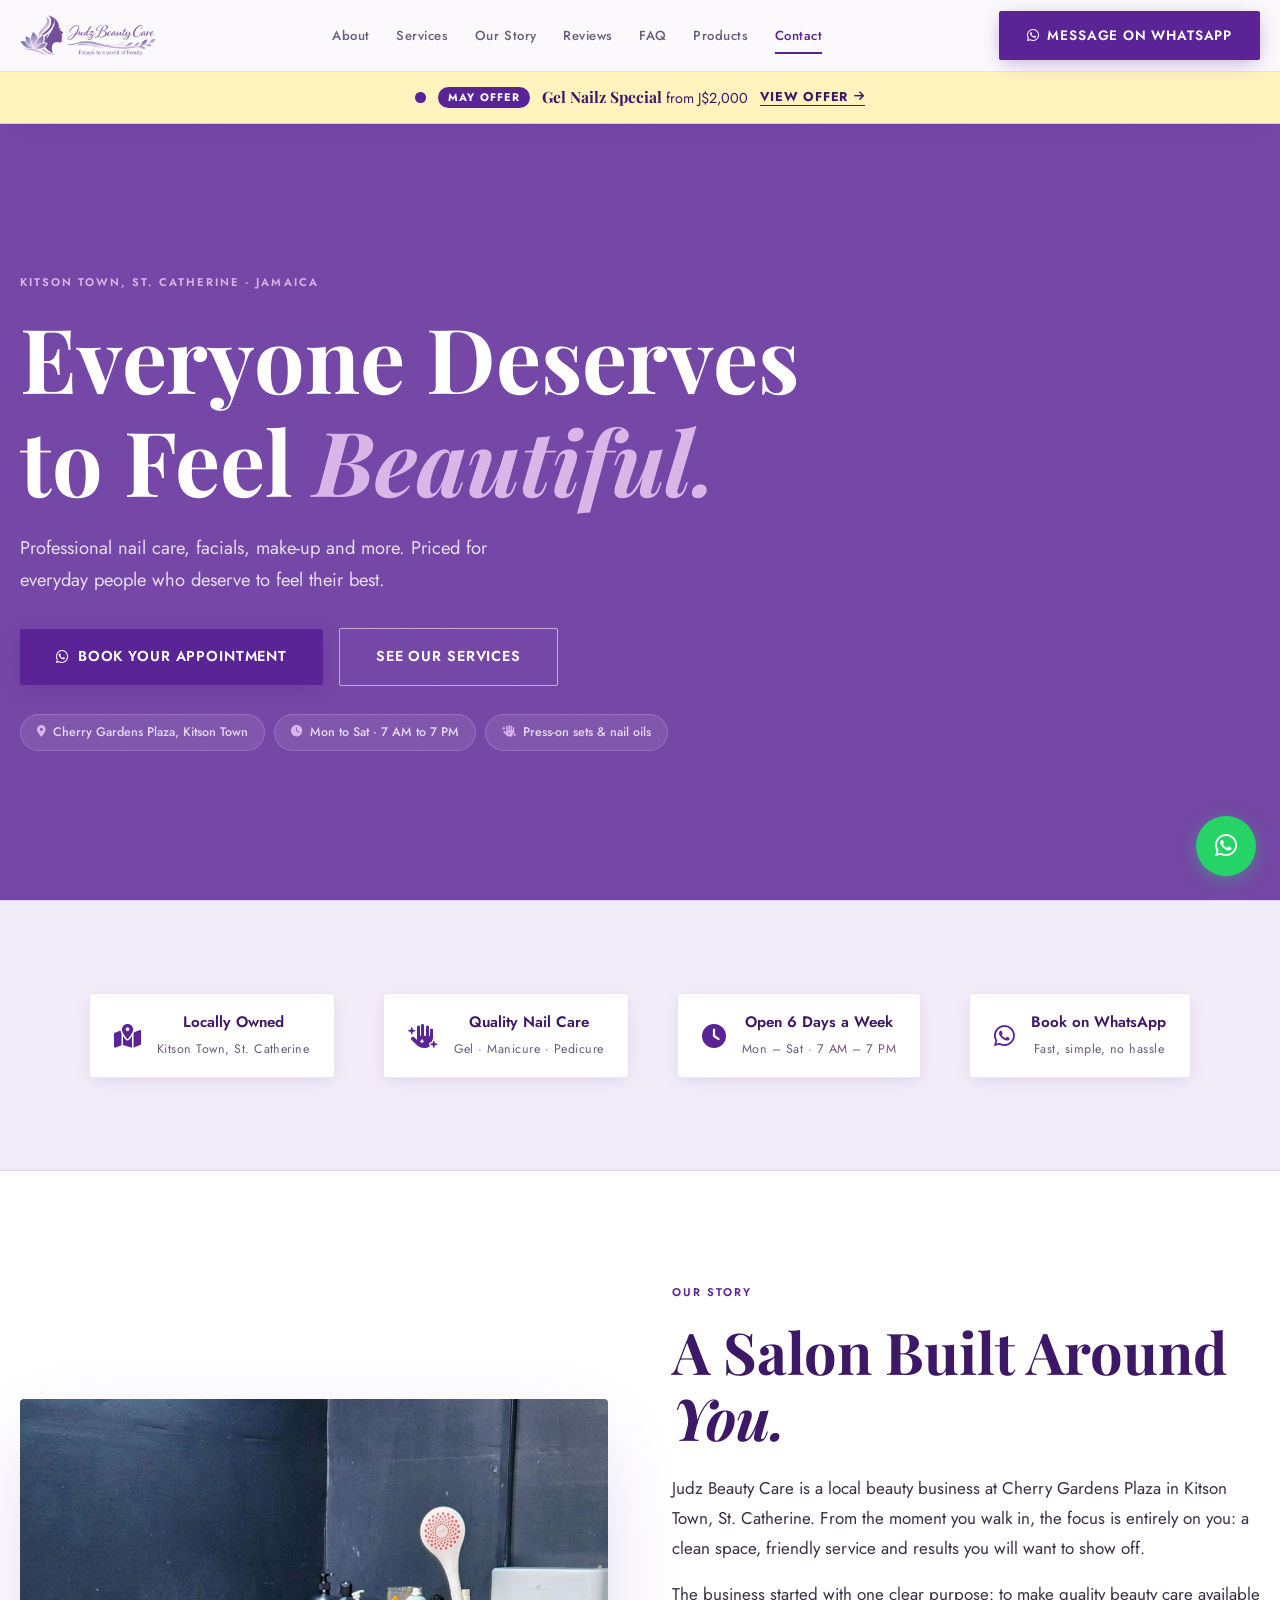
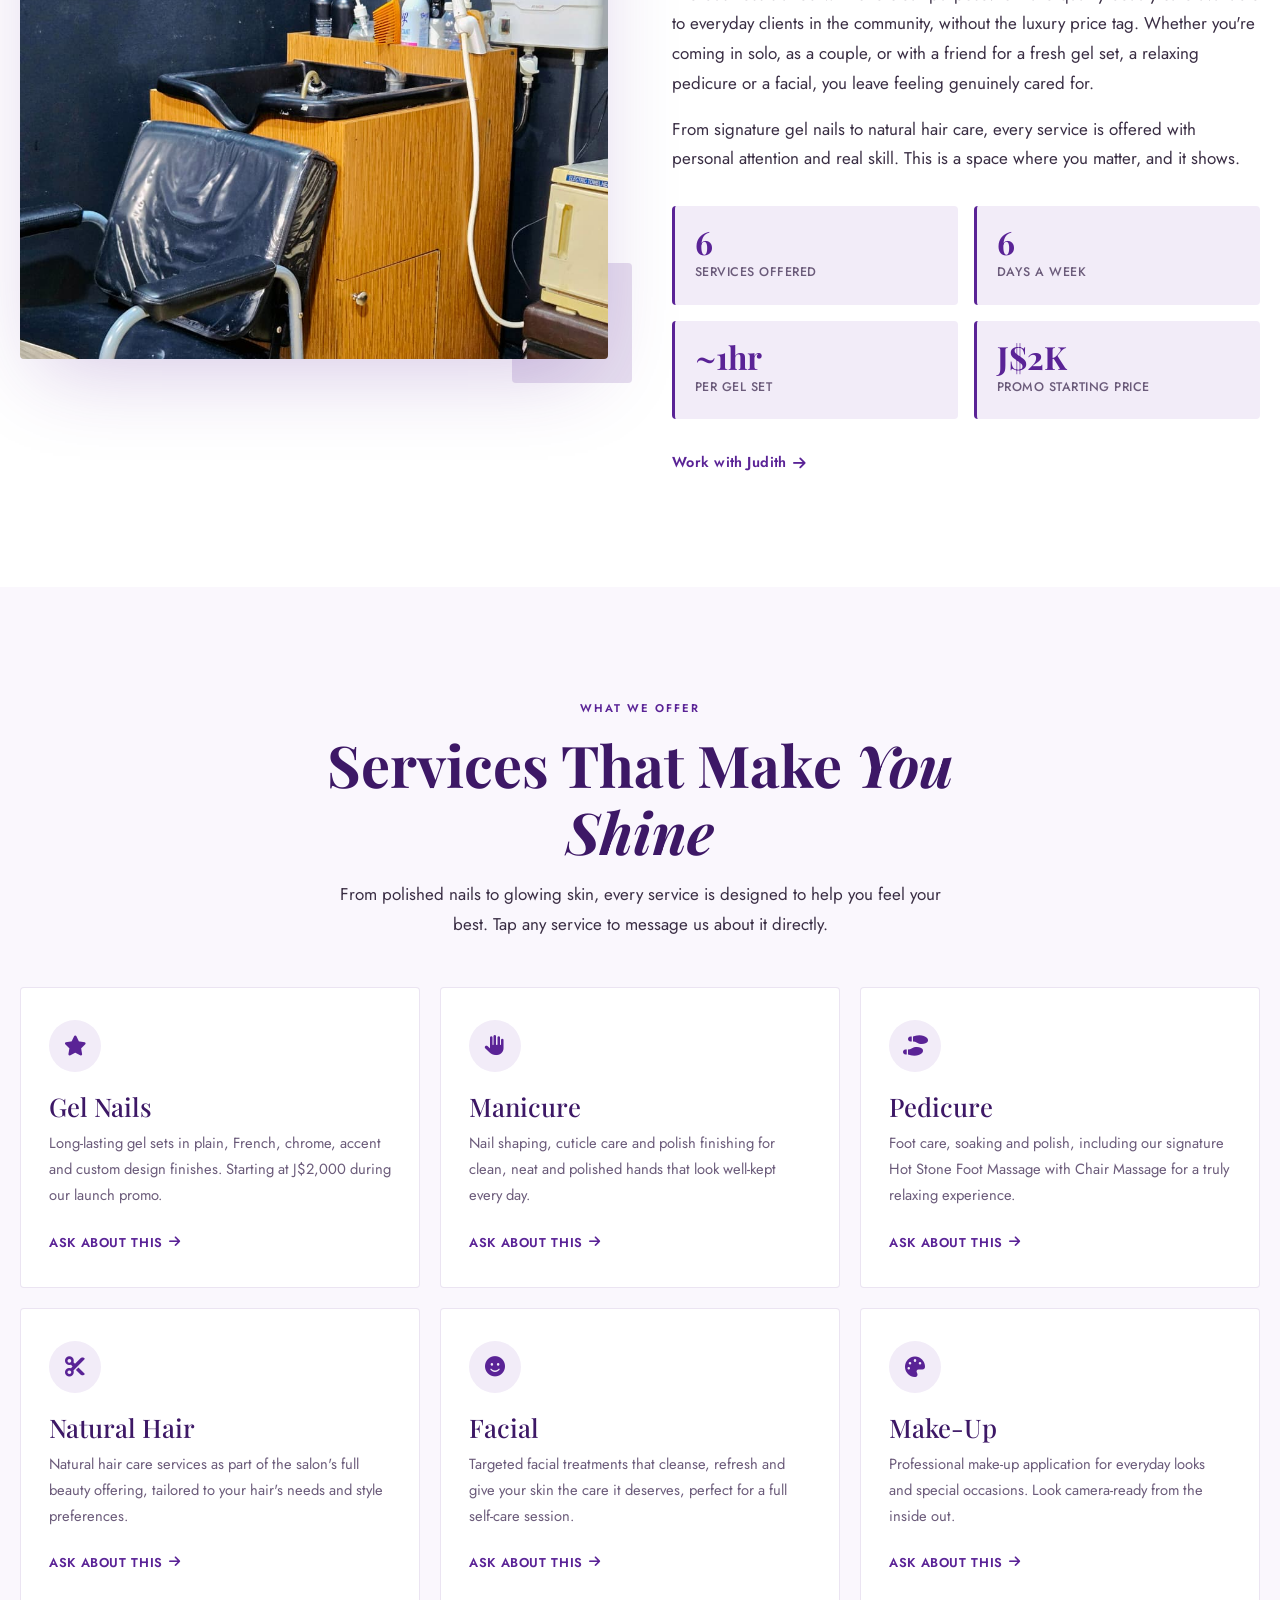
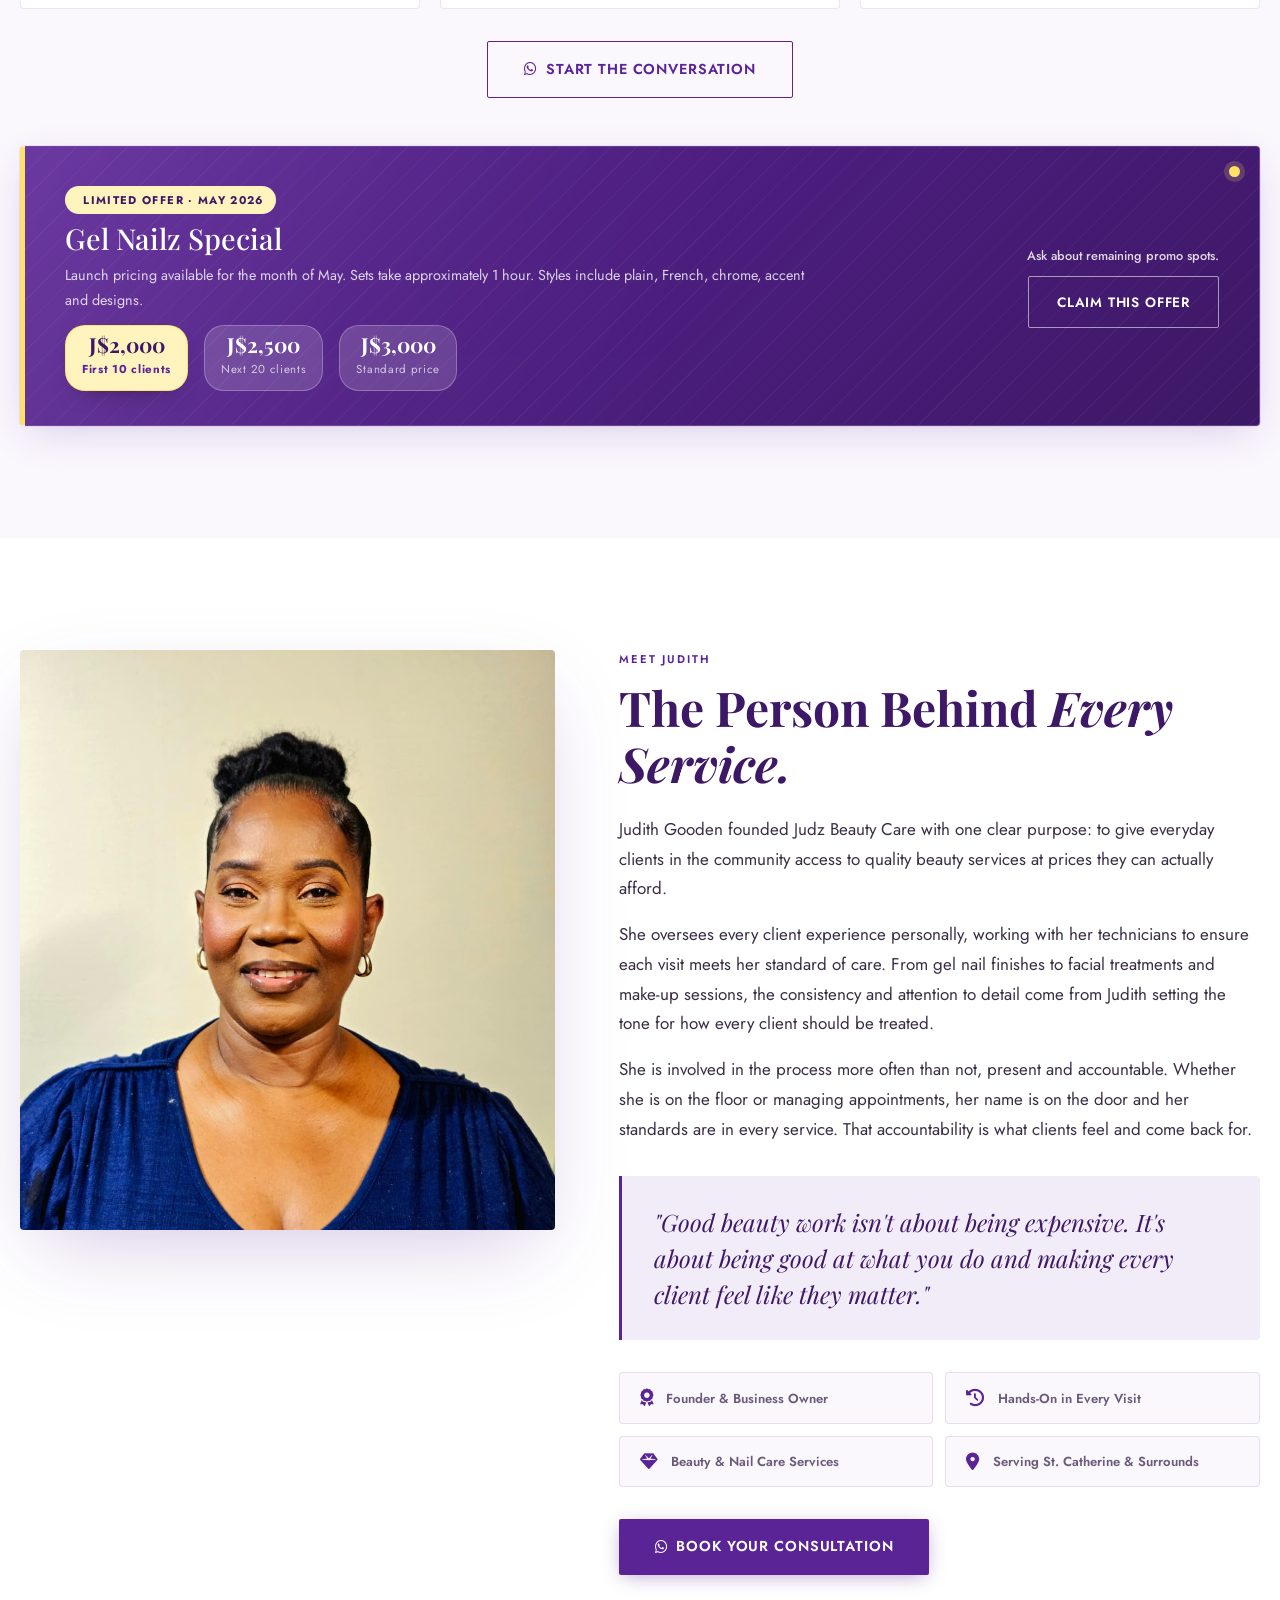
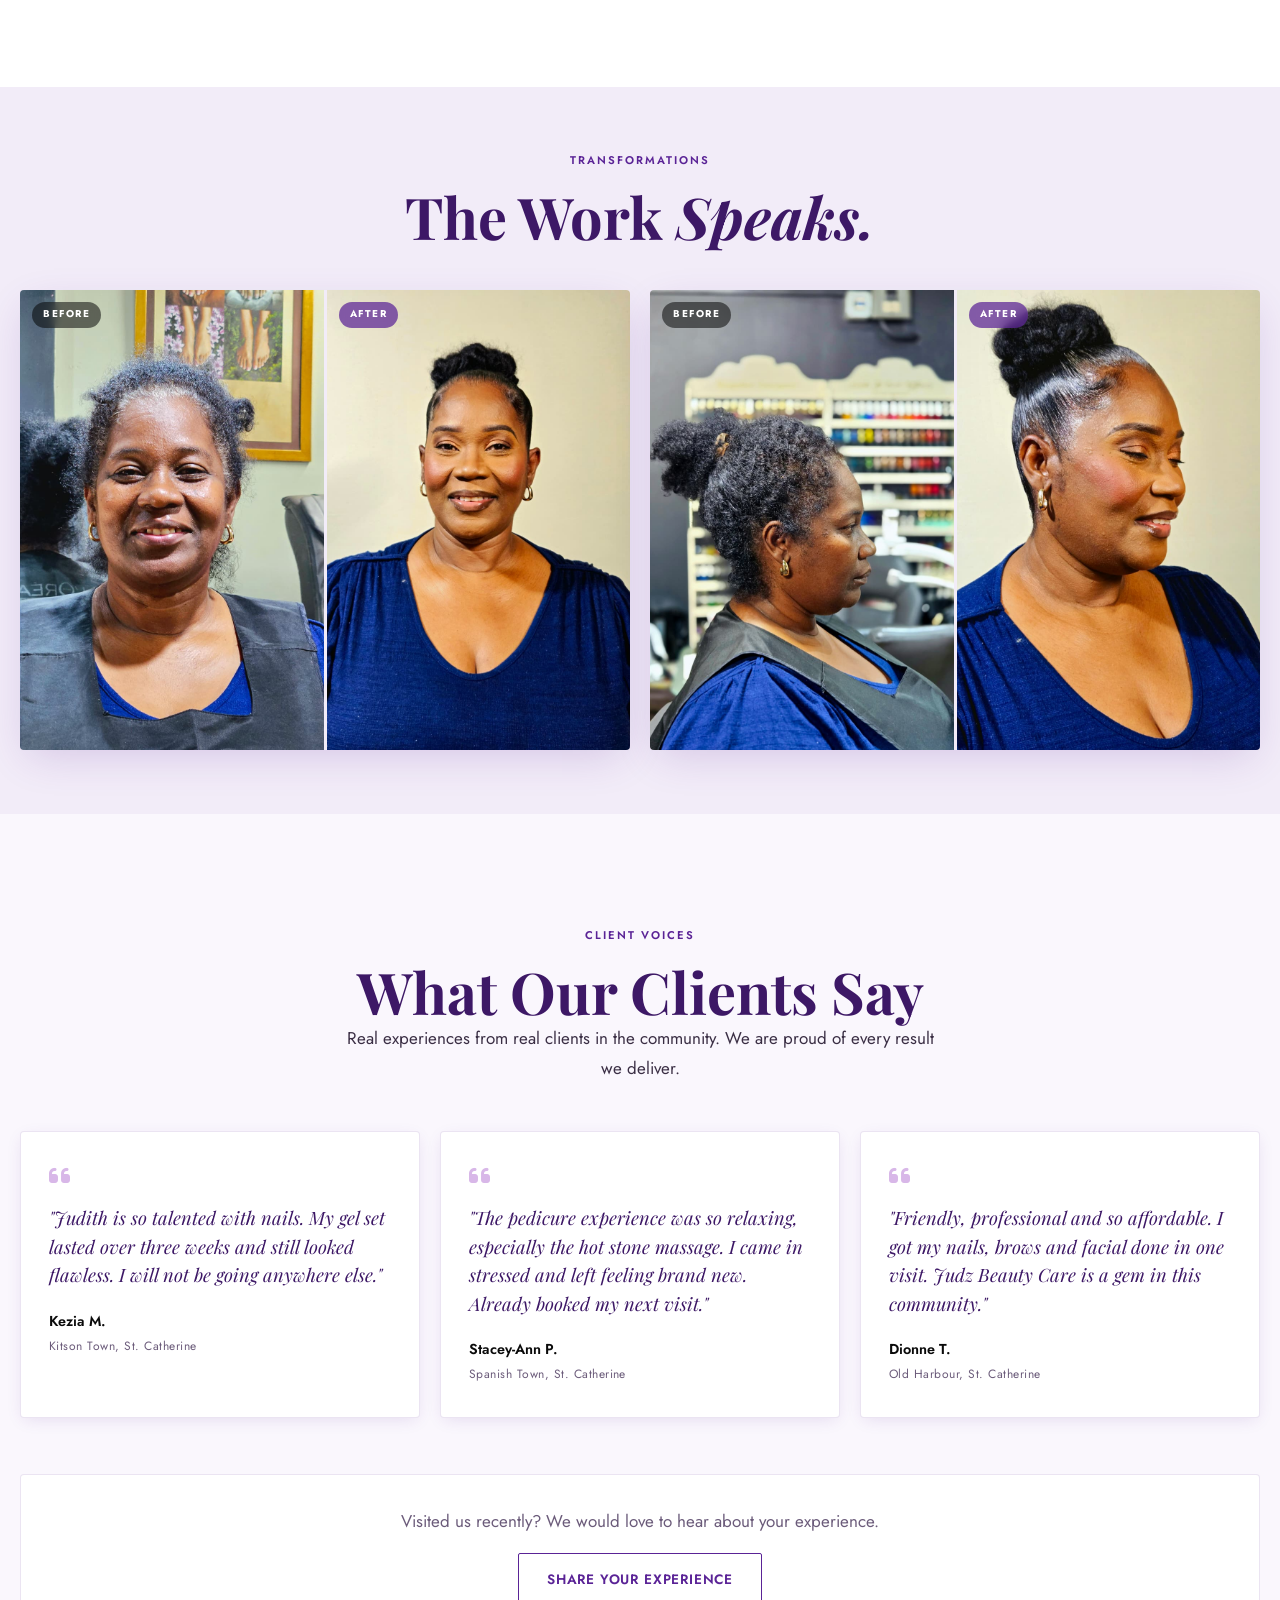
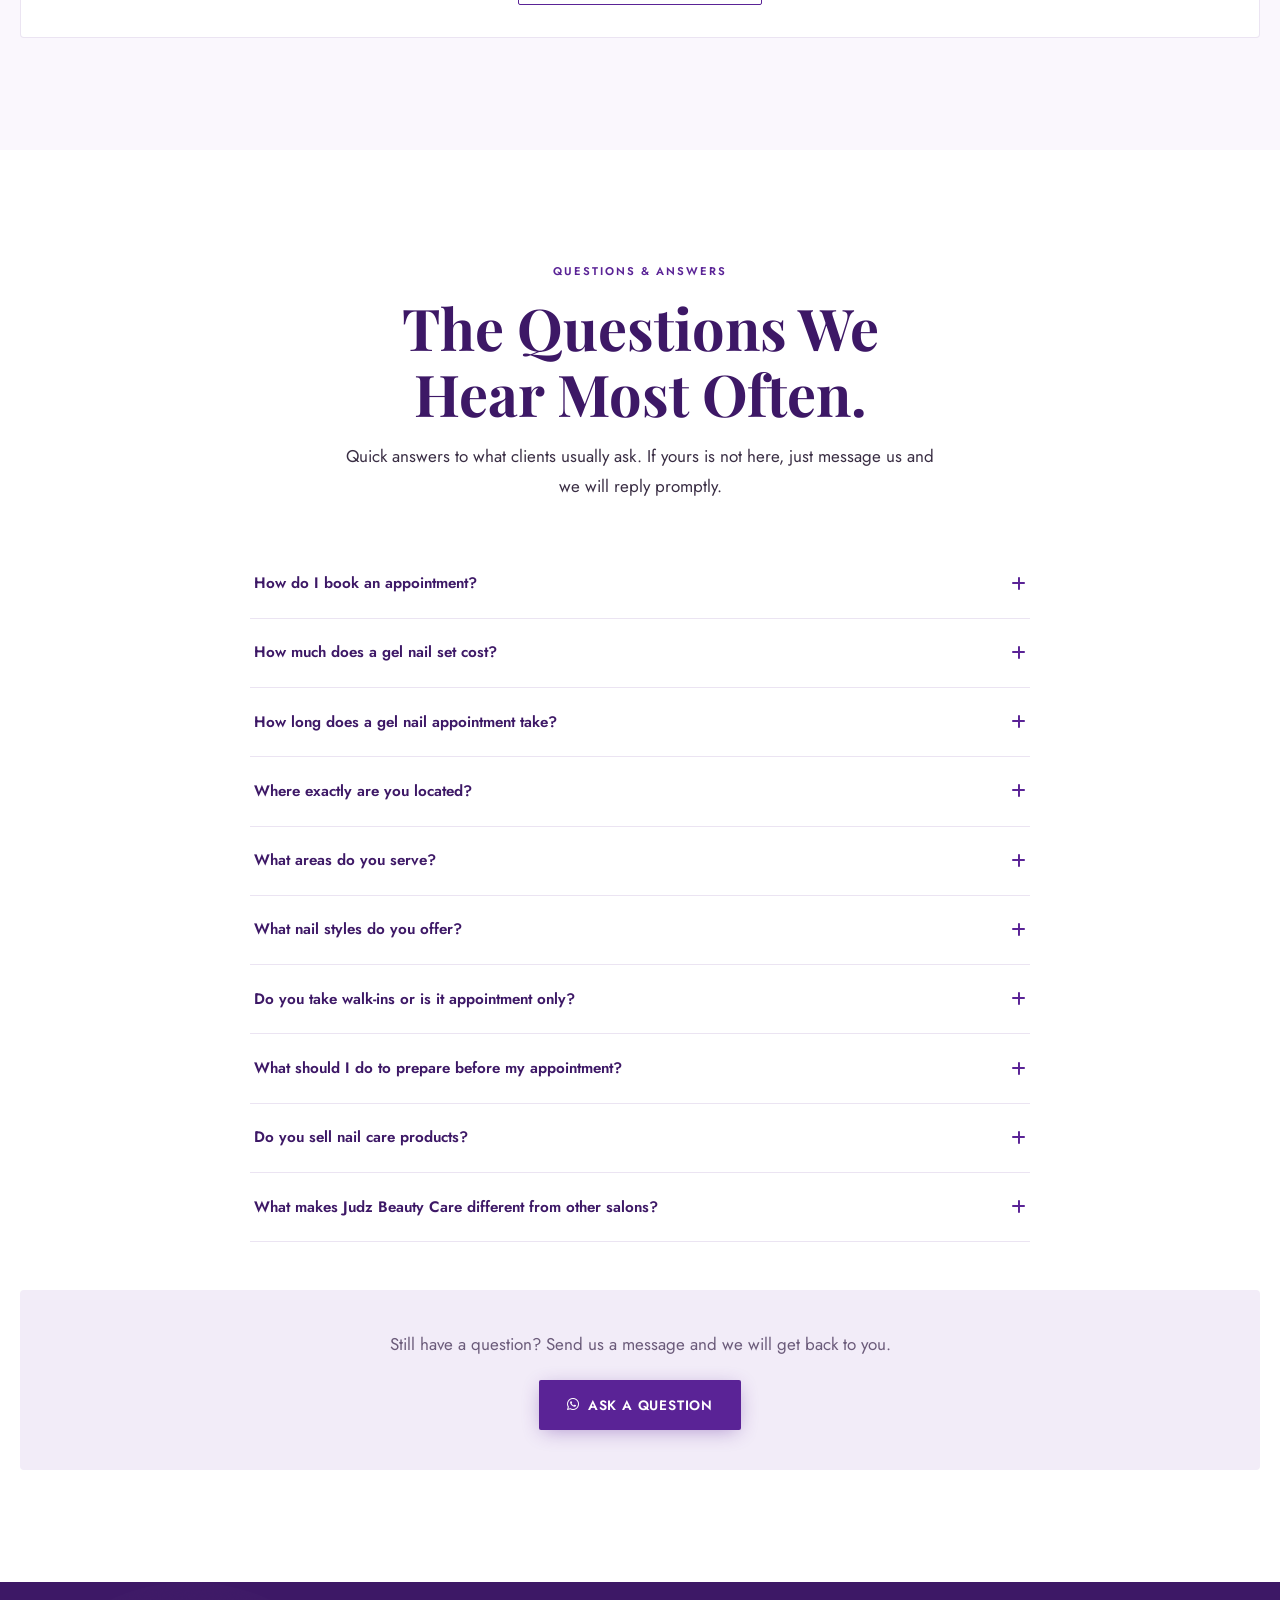
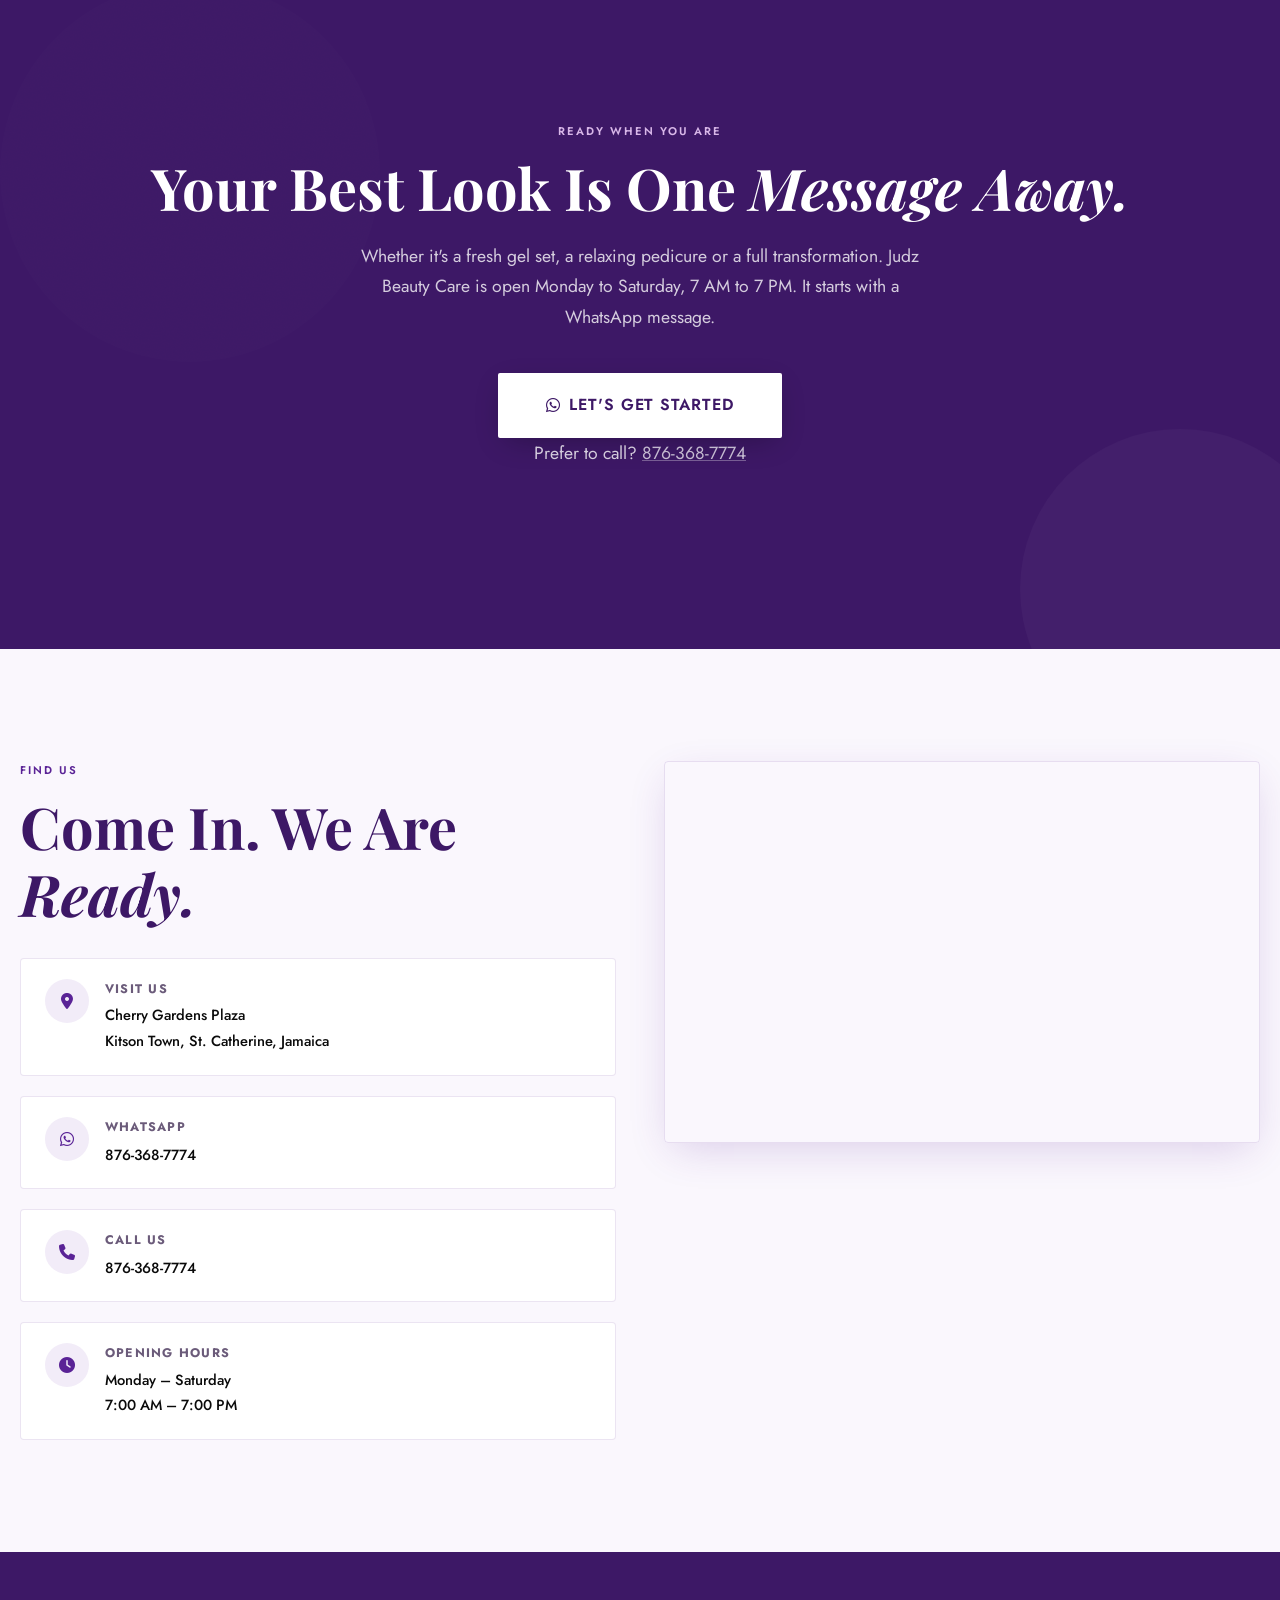
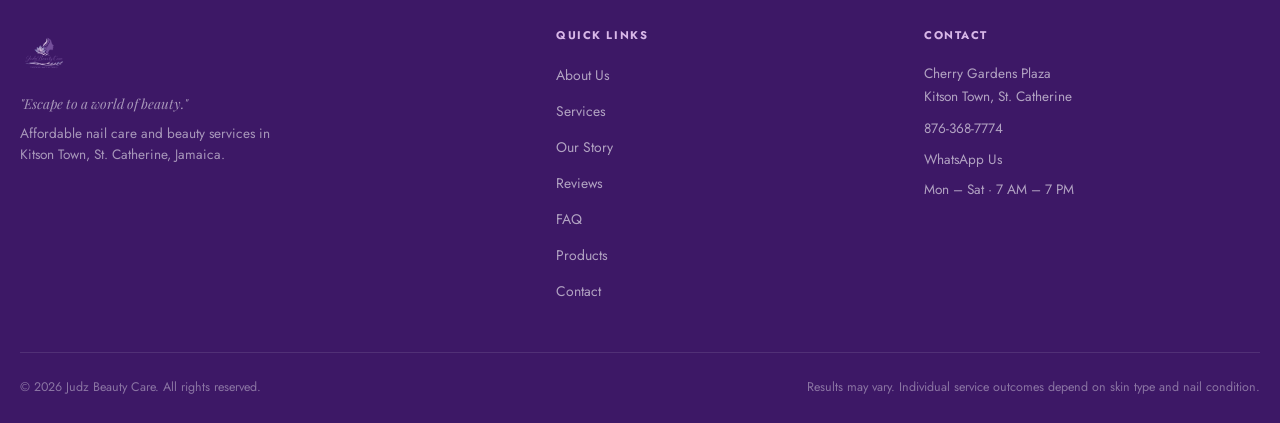
<file: index.html>
<!DOCTYPE html>
<html lang="en">
<head>
  <meta charset="UTF-8">
  <meta name="viewport" content="width=device-width, initial-scale=1.0">
  <title>Judz Beauty Care | Nail &amp; Beauty Services in Kitson Town, Jamaica</title>
  <meta name="description" content="Judz Beauty Care offers professional gel nails, manicures, pedicures, facials, make-up and natural hair services in Kitson Town, St. Catherine, Jamaica. Affordable prices, quality service.">
  <meta name="theme-color" content="#5A2396">
  <link rel="canonical" href="https://judzbeautycare.com/">

  <!-- Open Graph -->
  <meta property="og:type" content="website">
  <meta property="og:url" content="https://judzbeautycare.com/">
  <meta property="og:title" content="Judz Beauty Care | Nail &amp; Beauty Services in St. Catherine, Jamaica">
  <meta property="og:description" content="Affordable gel nails, pedicures, facials and more. Kitson Town, St. Catherine. Book via WhatsApp today.">
  <meta property="og:image" content="https://judzbeautycare.com/assets/Logo.png">
  <meta name="twitter:card" content="summary_large_image">

  <!-- Favicon -->
  <link rel="icon" type="image/png" href="assets/Favicon.png">
  <link rel="apple-touch-icon" href="assets/Favicon.png">

  <!-- Fonts: luxury pairing, Playfair Display + Jost -->
  <link rel="preconnect" href="https://fonts.googleapis.com">
  <link rel="preconnect" href="https://fonts.gstatic.com" crossorigin>
  <link rel="preload" as="style" href="https://fonts.googleapis.com/css2?family=Playfair+Display:ital,wght@0,500;0,700;1,500&family=Jost:wght@300;400;500;600&display=swap">
  <link rel="stylesheet" href="https://fonts.googleapis.com/css2?family=Playfair+Display:ital,wght@0,500;0,700;1,500&family=Jost:wght@300;400;500;600&display=swap">

  <!-- Font Awesome Free -->
  <link rel="stylesheet" href="https://cdnjs.cloudflare.com/ajax/libs/font-awesome/6.5.1/css/all.min.css" crossorigin="anonymous" referrerpolicy="no-referrer">

  <!-- Styles -->
  <link rel="stylesheet" href="assets/css/styles.css">

  <!-- JSON-LD Schema -->
  <script type="application/ld+json">
  [
    {
      "@context": "https://schema.org",
      "@type": "BeautySalon",
      "name": "Judz Beauty Care",
      "description": "Judz Beauty Care offers affordable nail and beauty services in Kitson Town, St. Catherine, Jamaica, including gel nails, manicures, pedicures, facials, make-up and natural hair.",
      "url": "https://judzbeautycare.com",
      "telephone": "+18763687774",
      "address": {
        "@type": "PostalAddress",
        "streetAddress": "Cherry Gardens Plaza",
        "addressLocality": "Kitson Town",
        "addressRegion": "St. Catherine",
        "addressCountry": "JM"
      },
      "openingHours": "Mo-Sa 07:00-19:00",
      "priceRange": "J$2,000–J$3,000",
      "areaServed": "Kitson Town, St. Catherine and surrounding communities",
      "image": "https://judzbeautycare.com/assets/Logo.png",
      "founder": { "@type": "Person", "name": "Judith Gooden" }
    },
    {
      "@context": "https://schema.org",
      "@type": "Person",
      "name": "Judith Gooden",
      "jobTitle": "Owner & Lead Beauty Technician",
      "worksFor": { "@type": "BeautySalon", "name": "Judz Beauty Care" }
    },
    {
      "@context": "https://schema.org",
      "@type": "FAQPage",
      "mainEntity": [
        {
          "@type": "Question",
          "name": "How do I book an appointment at Judz Beauty Care?",
          "acceptedAnswer": { "@type": "Answer", "text": "The easiest way is to send us a WhatsApp message. Tap the WhatsApp button anywhere on this page and we will confirm your slot." }
        },
        {
          "@type": "Question",
          "name": "How much does a gel nail set cost?",
          "acceptedAnswer": { "@type": "Answer", "text": "Our standard gel nail sets start at J$3,000. We are currently running a launch promotion: first 10 clients at J$2,000, next 20 at J$2,500. Message us to check availability." }
        },
        {
          "@type": "Question",
          "name": "How long does a gel nail appointment take?",
          "acceptedAnswer": { "@type": "Answer", "text": "A full gel set takes approximately one hour. More detailed designs may take slightly longer." }
        },
        {
          "@type": "Question",
          "name": "Where is Judz Beauty Care located?",
          "acceptedAnswer": { "@type": "Answer", "text": "We are located at Cherry Gardens Plaza, Kitson Town, St. Catherine, Jamaica." }
        },
        {
          "@type": "Question",
          "name": "What areas do you serve?",
          "acceptedAnswer": { "@type": "Answer", "text": "We serve Kitson Town, St. Catherine and surrounding communities. Message us to confirm if you are further away." }
        }
      ]
    },
    {
      "@context": "https://schema.org",
      "@type": "BreadcrumbList",
      "itemListElement": [
        { "@type": "ListItem", "position": 1, "name": "Home", "item": "https://judzbeautycare.com/" }
      ]
    }
  ]
  </script>
</head>
<body>

  <!-- Skip link -->
  <a href="#main-content" class="skip-link">Skip to main content</a>

  <!-- ============================================================
       NAVIGATION
       ============================================================ -->
  <nav class="site-nav" aria-label="Main navigation">
    <div class="container nav-inner">

      <a href="index.html" class="nav-logo" aria-label="Judz Beauty Care homepage">
        <img src="assets/Horizontal%20Logo.png" alt="Judz Beauty Care logo" width="140" height="42">
      </a>

      <ul class="nav-links" role="list">
        <li><a href="#about" data-nav-link>About</a></li>
        <li><a href="#services" data-nav-link>Services</a></li>
        <li><a href="#proof" data-nav-link>Our Story</a></li>
        <li><a href="#testimonials" data-nav-link>Reviews</a></li>
        <li><a href="#faq" data-nav-link>FAQ</a></li>
        <li><a href="products/">Products</a></li>
        <li><a href="#contact" data-nav-link>Contact</a></li>
      </ul>

      <a href="https://wa.me/18763687774?text=Hi%20Judith%2C%20I%27m%20messaging%20from%20your%20website.%20I%27d%20like%20to%20learn%20more%20about%20Judz%20Beauty%20Care."
         class="btn btn--primary nav-cta"
         target="_blank"
         rel="noopener">
        <i class="fa-brands fa-whatsapp" aria-hidden="true"></i>
        Message on WhatsApp
      </a>

      <button
        id="nav-hamburger"
        class="nav-hamburger"
        aria-label="Open navigation menu"
        aria-expanded="false"
        aria-controls="nav-mobile-panel">
        <i id="hamburger-icon" class="fa-solid fa-bars" aria-hidden="true"></i>
      </button>

    </div><!-- /.nav-inner -->

    <div id="nav-mobile-panel" class="nav-mobile-panel" role="dialog" aria-label="Navigation menu">
      <a href="#about" data-nav-link>About</a>
      <a href="#services" data-nav-link>Services</a>
      <a href="#proof" data-nav-link>Our Story</a>
      <a href="#testimonials" data-nav-link>Reviews</a>
      <a href="#faq" data-nav-link>FAQ</a>
      <a href="products/">Products</a>
      <a href="#contact" data-nav-link>Contact</a>
      <a href="https://wa.me/18763687774?text=Hi%20Judith%2C%20I%27m%20messaging%20from%20your%20website.%20I%27d%20like%20to%20learn%20more%20about%20Judz%20Beauty%20Care."
         class="btn btn--primary"
         target="_blank"
         rel="noopener">
        <i class="fa-brands fa-whatsapp" aria-hidden="true"></i>
        Message on WhatsApp
      </a>
    </div>

  </nav>

  <a href="#gel-nailz-special" class="offer-strip" aria-label="View Gel Nailz Special promotion details, from J$2,000">
    <span class="offer-strip__pulse" aria-hidden="true"></span>
    <span class="offer-strip__label">May Offer</span>
    <span class="offer-strip__text"><strong>Gel Nailz Special</strong> from J$2,000</span>
    <span class="offer-strip__action">
      View offer <i class="fa-solid fa-arrow-right" aria-hidden="true"></i>
    </span>
  </a>

  <main id="main-content">

    <!-- ============================================================
         HERO
         ============================================================ -->
    <section class="hero" aria-label="Welcome to Judz Beauty Care">

      <div class="hero-carousel" aria-hidden="true">
        <img
          class="hero-carousel-img"
          src="assets/Location%20Images/01-salon-room-angle-1.jpeg"
          alt=""
          width="1600" height="900"
          loading="eager"
          fetchpriority="high">
        <img
          class="hero-carousel-img"
          src="assets/Location%20Images/02-salon-room-angle-2.jpeg"
          alt=""
          width="1600" height="900"
          loading="lazy">
        <img
          class="hero-carousel-img"
          src="assets/Location%20Images/06-salon-overview-high-angle.jpeg"
          alt=""
          width="1600" height="900"
          loading="lazy">
        <img
          class="hero-carousel-img"
          src="assets/Location%20Images/07-salon-room-angle-3.jpeg"
          alt=""
          width="1600" height="900"
          loading="lazy">
      </div>

      <div class="hero-overlay" aria-hidden="true"></div>

      <div class="hero-content">
        <div class="container hero-inner">

          <div class="hero-text">
            <span class="eyebrow">Kitson Town, St. Catherine · Jamaica</span>
            <h1>Everyone Deserves to Feel <em>Beautiful.</em></h1>
            <p class="hero-sub">Professional nail care, facials, make-up and more. Priced for everyday people who deserve to feel their best.</p>
            <div class="hero-ctas">
              <a href="https://wa.me/18763687774?text=Hi%20Judith%2C%20I%27m%20messaging%20from%20your%20website.%20I%27d%20like%20to%20learn%20more%20about%20Judz%20Beauty%20Care."
                 class="btn btn--primary btn--lg"
                 target="_blank"
                 rel="noopener">
                <i class="fa-brands fa-whatsapp" aria-hidden="true"></i>
                Book Your Appointment
              </a>
              <a href="#services" class="btn btn--ghost btn--lg">
                See Our Services
              </a>
            </div>

            <div class="hero-chips">
              <span class="hero-chip">
                <i class="fa-solid fa-location-dot" aria-hidden="true"></i>
                Cherry Gardens Plaza, Kitson Town
              </span>
              <span class="hero-chip">
                <i class="fa-solid fa-clock" aria-hidden="true"></i>
                Mon to Sat · 7 AM to 7 PM
              </span>
              <a href="products/" class="hero-chip">
                <i class="fa-solid fa-hand-sparkles" aria-hidden="true"></i>
                Press-on sets &amp; nail oils
              </a>
            </div>

          </div>

        </div>
      </div>

    </section>

    <!-- ============================================================
         SOCIAL PROOF STRIP
         ============================================================ -->
    <section class="proof-strip section-pad--sm" aria-label="Why clients choose us">
      <div class="container">
        <div class="proof-strip-inner">

          <div class="trust-badge reveal">
            <i class="fa-solid fa-map-location-dot" aria-hidden="true"></i>
            <div class="trust-badge-text">
              <strong>Locally Owned</strong>
              <span>Kitson Town, St. Catherine</span>
            </div>
          </div>

          <div class="trust-badge reveal reveal-delay-1">
            <i class="fa-solid fa-hand-sparkles" aria-hidden="true"></i>
            <div class="trust-badge-text">
              <strong>Quality Nail Care</strong>
              <span>Gel · Manicure · Pedicure</span>
            </div>
          </div>

          <div class="trust-badge reveal reveal-delay-2">
            <i class="fa-solid fa-clock" aria-hidden="true"></i>
            <div class="trust-badge-text">
              <strong>Open 6 Days a Week</strong>
              <span>Mon – Sat · 7 AM – 7 PM</span>
            </div>
          </div>

          <div class="trust-badge reveal reveal-delay-3">
            <i class="fa-brands fa-whatsapp" aria-hidden="true"></i>
            <div class="trust-badge-text">
              <strong>Book on WhatsApp</strong>
              <span>Fast, simple, no hassle</span>
            </div>
          </div>

        </div>
      </div>
    </section>

    <!-- ============================================================
         ABOUT
         ============================================================ -->
    <section id="about" class="about section-pad">
      <div class="container">
        <div class="about-grid">

          <div class="about-image reveal">
            <img
              src="assets/Location%20Images/05-seating-corner.jpeg"
              alt="Comfortable seating area inside Judz Beauty Care salon"
              width="720" height="900"
              loading="lazy">
            <div class="about-image-accent" aria-hidden="true"></div>
          </div>

          <div class="about-content">
            <span class="eyebrow reveal">Our Story</span>
            <h2 class="reveal">A Salon Built Around <em>You.</em></h2>

            <p class="reveal reveal-delay-1">Judz Beauty Care is a local beauty business at Cherry Gardens Plaza in Kitson Town, St. Catherine. From the moment you walk in, the focus is entirely on you: a clean space, friendly service and results you will want to show off.</p>

            <p class="reveal reveal-delay-2">The business started with one clear purpose: to make quality beauty care available to everyday clients in the community, without the luxury price tag. Whether you're coming in solo, as a couple, or with a friend for a fresh gel set, a relaxing pedicure or a facial, you leave feeling genuinely cared for.</p>

            <p class="reveal reveal-delay-3">From signature gel nails to natural hair care, every service is offered with personal attention and real skill. This is a space where you matter, and it shows.</p>

            <div class="about-stats reveal reveal-delay-2">
              <div class="stat-item">
                <span class="stat-number">6</span>
                <span class="stat-label">Services Offered</span>
              </div>
              <div class="stat-item">
                <span class="stat-number">6</span>
                <span class="stat-label">Days a Week</span>
              </div>
              <div class="stat-item">
                <span class="stat-number">~1hr</span>
                <span class="stat-label">Per Gel Set</span>
              </div>
              <div class="stat-item">
                <span class="stat-number">J$2K</span>
                <span class="stat-label">Promo Starting Price</span>
              </div>
            </div>

            <a href="#final-cta" class="about-cta-link reveal reveal-delay-3">
              Work with Judith <i class="fa-solid fa-arrow-right" aria-hidden="true"></i>
            </a>
          </div>

        </div>
      </div>
    </section>

    <!-- ============================================================
         SERVICES
         ============================================================ -->
    <section id="services" class="services section-pad">
      <div class="container">

        <div class="services-header">
          <span class="eyebrow reveal">What We Offer</span>
          <h2 class="reveal">Services That Make <em>You Shine</em></h2>
          <p class="reveal reveal-delay-1">From polished nails to glowing skin, every service is designed to help you feel your best. Tap any service to message us about it directly.</p>
        </div>

        <div class="services-grid">

          <!-- Gel Nails -->
          <div class="service-card reveal" tabindex="0">
            <div class="service-icon">
              <i class="fa-solid fa-star" aria-hidden="true"></i>
            </div>
            <h3>Gel Nails</h3>
            <p>Long-lasting gel sets in plain, French, chrome, accent and custom design finishes. Starting at J$2,000 during our launch promo.</p>
            <a href="https://wa.me/18763687774?text=Hi%20Judith%2C%20I%27m%20messaging%20from%20your%20website.%20I%27d%20like%20to%20ask%20about%20your%20Gel%20Nails%20service."
               class="service-link"
               target="_blank"
               rel="noopener">
              Ask about this <i class="fa-solid fa-arrow-right" aria-hidden="true"></i>
            </a>
          </div>

          <!-- Manicure -->
          <div class="service-card reveal reveal-delay-1" tabindex="0">
            <div class="service-icon">
              <i class="fa-solid fa-hand" aria-hidden="true"></i>
            </div>
            <h3>Manicure</h3>
            <p>Nail shaping, cuticle care and polish finishing for clean, neat and polished hands that look well-kept every day.</p>
            <a href="https://wa.me/18763687774?text=Hi%20Judith%2C%20I%27m%20messaging%20from%20your%20website.%20I%27d%20like%20to%20ask%20about%20your%20Manicure%20service."
               class="service-link"
               target="_blank"
               rel="noopener">
              Ask about this <i class="fa-solid fa-arrow-right" aria-hidden="true"></i>
            </a>
          </div>

          <!-- Pedicure -->
          <div class="service-card reveal reveal-delay-2" tabindex="0">
            <div class="service-icon">
              <i class="fa-solid fa-shoe-prints" aria-hidden="true"></i>
            </div>
            <h3>Pedicure</h3>
            <p>Foot care, soaking and polish, including our signature Hot Stone Foot Massage with Chair Massage for a truly relaxing experience.</p>
            <a href="https://wa.me/18763687774?text=Hi%20Judith%2C%20I%27m%20messaging%20from%20your%20website.%20I%27d%20like%20to%20ask%20about%20your%20Pedicure%20service."
               class="service-link"
               target="_blank"
               rel="noopener">
              Ask about this <i class="fa-solid fa-arrow-right" aria-hidden="true"></i>
            </a>
          </div>

          <!-- Natural Hair -->
          <div class="service-card reveal" tabindex="0">
            <div class="service-icon">
              <i class="fa-solid fa-scissors" aria-hidden="true"></i>
            </div>
            <h3>Natural Hair</h3>
            <p>Natural hair care services as part of the salon's full beauty offering, tailored to your hair's needs and style preferences.</p>
            <a href="https://wa.me/18763687774?text=Hi%20Judith%2C%20I%27m%20messaging%20from%20your%20website.%20I%27d%20like%20to%20ask%20about%20your%20Natural%20Hair%20service."
               class="service-link"
               target="_blank"
               rel="noopener">
              Ask about this <i class="fa-solid fa-arrow-right" aria-hidden="true"></i>
            </a>
          </div>

          <!-- Facial -->
          <div class="service-card reveal reveal-delay-1" tabindex="0">
            <div class="service-icon">
              <i class="fa-solid fa-face-smile" aria-hidden="true"></i>
            </div>
            <h3>Facial</h3>
            <p>Targeted facial treatments that cleanse, refresh and give your skin the care it deserves, perfect for a full self-care session.</p>
            <a href="https://wa.me/18763687774?text=Hi%20Judith%2C%20I%27m%20messaging%20from%20your%20website.%20I%27d%20like%20to%20ask%20about%20your%20Facial%20service."
               class="service-link"
               target="_blank"
               rel="noopener">
              Ask about this <i class="fa-solid fa-arrow-right" aria-hidden="true"></i>
            </a>
          </div>

          <!-- Make-Up -->
          <div class="service-card reveal reveal-delay-2" tabindex="0">
            <div class="service-icon">
              <i class="fa-solid fa-palette" aria-hidden="true"></i>
            </div>
            <h3>Make-Up</h3>
            <p>Professional make-up application for everyday looks and special occasions. Look camera-ready from the inside out.</p>
            <a href="https://wa.me/18763687774?text=Hi%20Judith%2C%20I%27m%20messaging%20from%20your%20website.%20I%27d%20like%20to%20ask%20about%20your%20Make-Up%20service."
               class="service-link"
               target="_blank"
               rel="noopener">
              Ask about this <i class="fa-solid fa-arrow-right" aria-hidden="true"></i>
            </a>
          </div>

        </div>

        <div class="text-center mt-2 reveal">
          <a href="https://wa.me/18763687774?text=Hi%20Judith%2C%20I%27m%20messaging%20from%20your%20website.%20I%27d%20like%20to%20learn%20more%20about%20Judz%20Beauty%20Care."
             class="btn btn--ghost-dark btn--lg"
             target="_blank"
             rel="noopener">
            <i class="fa-brands fa-whatsapp" aria-hidden="true"></i>
            Start the Conversation
          </a>
        </div>

        <!-- Promotion Banner -->
        <div id="gel-nailz-special" class="promo-banner promo-banner--featured" aria-labelledby="gel-nailz-special-title">
          <div class="promo-banner__content">
            <span class="promo-tag">
              <i class="fa-solid fa-sparkles" aria-hidden="true"></i>
              Limited Offer &middot; May 2026
            </span>
            <h3 id="gel-nailz-special-title">Gel Nailz Special</h3>
            <p>Launch pricing available for the month of May. Sets take approximately 1 hour. Styles include plain, French, chrome, accent and designs.</p>
            <div class="promo-prices">
              <div class="promo-price-pill promo-price-pill--lead">
                <strong>J$2,000</strong>
                <span>First 10 clients</span>
              </div>
              <div class="promo-price-pill">
                <strong>J$2,500</strong>
                <span>Next 20 clients</span>
              </div>
              <div class="promo-price-pill">
                <strong>J$3,000</strong>
                <span>Standard price</span>
              </div>
            </div>
          </div>
          <div class="promo-actions">
            <span class="promo-note">Ask about remaining promo spots.</span>
            <a href="https://wa.me/18763687774?text=Hi%20Judith%2C%20I%27m%20messaging%20from%20your%20website.%20I%27d%20like%20to%20ask%20about%20the%20Gel%20Nailz%20Special%20promotion."
               class="btn btn--ghost promo-btn"
               target="_blank"
               rel="noopener">
              Claim This Offer
            </a>
          </div>
        </div>

      </div>
    </section>

    <!-- ============================================================
         THE PROOF
         ============================================================ -->
    <section id="proof" class="proof section-pad">
      <div class="container">
        <div class="proof-grid">

          <div class="proof-image reveal">
            <img
              src="assets/Judith%20Gooden%20-%20Owner.jpeg"
              alt="Judith Gooden, Founder and Owner of Judz Beauty Care"
              width="720" height="900"
              loading="lazy">
          </div>

          <div class="proof-content">
            <span class="eyebrow reveal">Meet Judith</span>
            <h2 class="reveal">The Person Behind <em>Every Service.</em></h2>

            <p class="reveal reveal-delay-1">Judith Gooden founded Judz Beauty Care with one clear purpose: to give everyday clients in the community access to quality beauty services at prices they can actually afford.</p>

            <p class="reveal reveal-delay-2">She oversees every client experience personally, working with her technicians to ensure each visit meets her standard of care. From gel nail finishes to facial treatments and make-up sessions, the consistency and attention to detail come from Judith setting the tone for how every client should be treated.</p>

            <p class="reveal reveal-delay-3">She is involved in the process more often than not, present and accountable. Whether she is on the floor or managing appointments, her name is on the door and her standards are in every service. That accountability is what clients feel and come back for.</p>

            <div class="proof-pullquote reveal">
              <p>"Good beauty work isn't about being expensive. It's about being good at what you do and making every client feel like they matter."</p>
            </div>

            <div class="proof-credentials reveal">
              <div class="credential-item">
                <i class="fa-solid fa-award" aria-hidden="true"></i>
                <span>Founder &amp; Business Owner</span>
              </div>
              <div class="credential-item">
                <i class="fa-solid fa-clock-rotate-left" aria-hidden="true"></i>
                <span>Hands-On in Every Visit</span>
              </div>
              <div class="credential-item">
                <i class="fa-solid fa-gem" aria-hidden="true"></i>
                <span>Beauty &amp; Nail Care Services</span>
              </div>
              <div class="credential-item">
                <i class="fa-solid fa-location-dot" aria-hidden="true"></i>
                <span>Serving St. Catherine &amp; Surrounds</span>
              </div>
            </div>

            <a href="https://wa.me/18763687774?text=Hi%20Judith%2C%20I%27m%20messaging%20from%20your%20website.%20I%27d%20like%20to%20book%20a%20consultation."
               class="btn btn--primary btn--lg reveal"
               target="_blank"
               rel="noopener">
              <i class="fa-brands fa-whatsapp" aria-hidden="true"></i>
              Book Your Consultation
            </a>
          </div>

        </div>
      </div>
    </section>

    <!-- ============================================================
         BEFORE & AFTER
         ============================================================ -->
    <section class="before-after section-pad--sm" aria-label="Make-up before and after transformations">
      <div class="container">
        <div class="before-after-header">
          <span class="eyebrow reveal">Transformations</span>
          <h2 class="reveal">The Work <em>Speaks.</em></h2>
        </div>
        <div class="ba-pairs">

          <div class="ba-pair reveal">
            <div class="ba-half ba-half--before">
              <img src="assets/Before%20and%20After/01-before-front-smile.jpeg"
                   alt="Client before make-up application at Judz Beauty Care"
                   width="400" height="500" loading="lazy">
              <span class="ba-label">Before</span>
            </div>
            <div class="ba-half ba-half--after">
              <img src="assets/Before%20and%20After/04-after-front-smile.jpeg"
                   alt="The same client after make-up service, smiling"
                   width="400" height="500" loading="lazy">
              <span class="ba-label">After</span>
            </div>
          </div>

          <div class="ba-pair reveal reveal-delay-2">
            <div class="ba-half ba-half--before">
              <img src="assets/Before%20and%20After/07-before-side-profile.jpeg"
                   alt="Client side profile before make-up application"
                   width="400" height="500" loading="lazy">
              <span class="ba-label">Before</span>
            </div>
            <div class="ba-half ba-half--after">
              <img src="assets/Before%20and%20After/09-after-side-profile-2.jpeg"
                   alt="Client side profile after completed make-up look"
                   width="400" height="500" loading="lazy">
              <span class="ba-label">After</span>
            </div>
          </div>

        </div>
      </div>
    </section>

    <!-- ============================================================
         TESTIMONIALS
         ============================================================ -->
    <section id="testimonials" class="testimonials section-pad">
      <div class="container">

        <div class="testimonials-header">
          <span class="eyebrow reveal">Client Voices</span>
          <h2 class="reveal">What Our Clients Say</h2>
          <p class="reveal reveal-delay-1">Real experiences from real clients in the community. We are proud of every result we deliver.</p>
        </div>

        <div class="testimonials-track" role="list">

          <div class="testimonial-card reveal" role="listitem">
            <i class="fa-solid fa-quote-left quote-icon" aria-hidden="true"></i>
            <blockquote>"Judith is so talented with nails. My gel set lasted over three weeks and still looked flawless. I will not be going anywhere else."</blockquote>
            <div class="testimonial-meta">
              <strong>Kezia M.</strong>
              <span>Kitson Town, St. Catherine</span>
            </div>
          </div>

          <div class="testimonial-card reveal reveal-delay-1" role="listitem">
            <i class="fa-solid fa-quote-left quote-icon" aria-hidden="true"></i>
            <blockquote>"The pedicure experience was so relaxing, especially the hot stone massage. I came in stressed and left feeling brand new. Already booked my next visit."</blockquote>
            <div class="testimonial-meta">
              <strong>Stacey-Ann P.</strong>
              <span>Spanish Town, St. Catherine</span>
            </div>
          </div>

          <div class="testimonial-card reveal reveal-delay-2" role="listitem">
            <i class="fa-solid fa-quote-left quote-icon" aria-hidden="true"></i>
            <blockquote>"Friendly, professional and so affordable. I got my nails, brows and facial done in one visit. Judz Beauty Care is a gem in this community."</blockquote>
            <div class="testimonial-meta">
              <strong>Dionne T.</strong>
              <span>Old Harbour, St. Catherine</span>
            </div>
          </div>

        </div>

        <!-- Leave-a-review placeholder: add GOOGLE_REVIEW_CTA_URL when available -->
        <div class="review-cta reveal">
          <p>Visited us recently? We would love to hear about your experience.</p>
          <a href="https://wa.me/18763687774?text=Hi%20Judith%2C%20I%27m%20messaging%20from%20your%20website.%20I%27d%20like%20to%20share%20my%20experience%20at%20Judz%20Beauty%20Care."
             class="btn btn--ghost-dark"
             target="_blank"
             rel="noopener">
            Share Your Experience
          </a>
        </div>

      </div>
    </section>

    <!-- ============================================================
         FAQ
         ============================================================ -->
    <section id="faq" class="faq section-pad">
      <div class="container">

        <div class="faq-header">
          <span class="eyebrow reveal">Questions &amp; Answers</span>
          <h2 class="reveal">The Questions We Hear Most Often.</h2>
          <p class="reveal reveal-delay-1">Quick answers to what clients usually ask. If yours is not here, just message us and we will reply promptly.</p>
        </div>

        <div class="faq-list reveal">

          <details>
            <summary>
              How do I book an appointment?
              <i class="fa-solid fa-plus faq-toggle" aria-hidden="true"></i>
            </summary>
            <p class="faq-answer">The simplest way is to send us a WhatsApp message. Tap any WhatsApp button on this page and we will reply to confirm your day and time. We are open Monday to Saturday, 7 AM to 7 PM.</p>
          </details>

          <details>
            <summary>
              How much does a gel nail set cost?
              <i class="fa-solid fa-plus faq-toggle" aria-hidden="true"></i>
            </summary>
            <p class="faq-answer">Our standard gel sets are J$3,000. We are currently running a launch promotion for the month of May: the first 10 clients pay J$2,000, and the next 20 pay J$2,500. Message us to find out how many promo spots are still available.</p>
          </details>

          <details>
            <summary>
              How long does a gel nail appointment take?
              <i class="fa-solid fa-plus faq-toggle" aria-hidden="true"></i>
            </summary>
            <p class="faq-answer">A full gel set takes approximately one hour. More intricate designs with detailed nail art may take a little longer. We will always give you an accurate time estimate when you book.</p>
          </details>

          <details>
            <summary>
              Where exactly are you located?
              <i class="fa-solid fa-plus faq-toggle" aria-hidden="true"></i>
            </summary>
            <p class="faq-answer">We are at Cherry Gardens Plaza, Kitson Town, St. Catherine, Jamaica. You can find us on the map in the Contact section below. Message us on WhatsApp if you need directions.</p>
          </details>

          <details>
            <summary>
              What areas do you serve?
              <i class="fa-solid fa-plus faq-toggle" aria-hidden="true"></i>
            </summary>
            <p class="faq-answer">We serve Kitson Town, St. Catherine and surrounding communities. If you are coming from further away, just message us. We are happy to accommodate where we can.</p>
          </details>

          <details>
            <summary>
              What nail styles do you offer?
              <i class="fa-solid fa-plus faq-toggle" aria-hidden="true"></i>
            </summary>
            <p class="faq-answer">We do plain gel sets, French tips, chrome finishes, accent nails and custom designs. If you have a reference photo or a specific look in mind, send it to us on WhatsApp and we will let you know if we can match it.</p>
          </details>

          <details>
            <summary>
              Do you take walk-ins or is it appointment only?
              <i class="fa-solid fa-plus faq-toggle" aria-hidden="true"></i>
            </summary>
            <p class="faq-answer">We recommend booking ahead via WhatsApp to secure your slot and avoid waiting. We do our best to accommodate walk-ins when availability allows, but booked clients are always prioritised.</p>
          </details>

          <details>
            <summary>
              What should I do to prepare before my appointment?
              <i class="fa-solid fa-plus faq-toggle" aria-hidden="true"></i>
            </summary>
            <p class="faq-answer">For nails, remove any old polish before you arrive if possible. For pedicures, come with clean feet; we take care of everything else. For make-up, arrive with a clean, moisturised face. If you have any allergies or sensitivities, let us know when you book.</p>
          </details>

          <details>
            <summary>
              Do you sell nail care products?
              <i class="fa-solid fa-plus faq-toggle" aria-hidden="true"></i>
            </summary>
            <p class="faq-answer">Yes. We carry Nail Care Oil for all Nailz in Jojoba Oil and Grapeseed Oil variants, plus Cuticle Oils for Gel Nailz in Aloe Vera, Lavender and Rose. Each is J$500. Ask about availability when you visit or message us.</p>
          </details>

          <details>
            <summary>
              What makes Judz Beauty Care different from other salons?
              <i class="fa-solid fa-plus faq-toggle" aria-hidden="true"></i>
            </summary>
            <p class="faq-answer">We are a locally owned business that genuinely cares about every client. Judith is personally involved in every visit, ensuring you get real attention and not a rushed experience. We combine professional results with prices that everyday clients can actually afford, and we go the extra mile with touches like our hot stone foot massage to make the experience something you look forward to.</p>
          </details>

        </div>

        <div class="faq-still-questions reveal">
          <p>Still have a question? Send us a message and we will get back to you.</p>
          <a href="https://wa.me/18763687774?text=Hi%20Judith%2C%20I%27m%20messaging%20from%20your%20website.%20I%20have%20a%20question%20that%20isn%27t%20answered%20on%20your%20FAQ."
             class="btn btn--primary"
             target="_blank"
             rel="noopener">
            <i class="fa-brands fa-whatsapp" aria-hidden="true"></i>
            Ask a Question
          </a>
        </div>

      </div>
    </section>

    <!-- ============================================================
         FINAL CTA BANNER
         ============================================================ -->
    <section id="final-cta" class="final-cta grain" aria-label="Book your appointment">
      <div class="container final-cta-content">
        <span class="eyebrow eyebrow--gold reveal">Ready When You Are</span>
        <h2 class="reveal">Your Best Look Is One <em>Message Away.</em></h2>
        <p class="reveal reveal-delay-1">Whether it's a fresh gel set, a relaxing pedicure or a full transformation. Judz Beauty Care is open Monday to Saturday, 7 AM to 7 PM. It starts with a WhatsApp message.</p>
        <a href="https://wa.me/18763687774?text=Hi%20Judith%2C%20I%27m%20messaging%20from%20your%20website.%20I%27d%20like%20to%20learn%20more%20about%20Judz%20Beauty%20Care."
           class="btn btn--xl reveal reveal-delay-2"
           target="_blank"
           rel="noopener">
          <i class="fa-brands fa-whatsapp" aria-hidden="true"></i>
          Let's Get Started
        </a>
        <p class="final-cta-support reveal reveal-delay-3">
          Prefer to call? <a href="tel:+18763687774">876-368-7774</a>
        </p>
      </div>
    </section>

    <!-- ============================================================
         CONTACT + LOCATION
         ============================================================ -->
    <section id="contact" class="contact section-pad">
      <div class="container">

        <div class="contact-grid">

          <div class="contact-info">
            <span class="eyebrow reveal">Find Us</span>
            <h2 class="reveal">Come In. We Are <em>Ready.</em></h2>

            <div class="contact-blocks">

              <div class="contact-block reveal">
                <div class="contact-block-icon">
                  <i class="fa-solid fa-location-dot" aria-hidden="true"></i>
                </div>
                <div class="contact-block-text">
                  <strong>Visit Us</strong>
                  <p>Cherry Gardens Plaza<br>Kitson Town, St. Catherine, Jamaica</p>
                </div>
              </div>

              <div class="contact-block reveal reveal-delay-1">
                <div class="contact-block-icon">
                  <i class="fa-brands fa-whatsapp" aria-hidden="true"></i>
                </div>
                <div class="contact-block-text">
                  <strong>WhatsApp</strong>
                  <a href="https://wa.me/18763687774?text=Hi%20Judith%2C%20I%27m%20messaging%20from%20your%20website.%20I%27d%20like%20to%20chat."
                     target="_blank"
                     rel="noopener">876-368-7774</a>
                </div>
              </div>

              <div class="contact-block reveal reveal-delay-2">
                <div class="contact-block-icon">
                  <i class="fa-solid fa-phone" aria-hidden="true"></i>
                </div>
                <div class="contact-block-text">
                  <strong>Call Us</strong>
                  <a href="tel:+18763687774">876-368-7774</a>
                </div>
              </div>

              <div class="contact-block reveal reveal-delay-3">
                <div class="contact-block-icon">
                  <i class="fa-solid fa-clock" aria-hidden="true"></i>
                </div>
                <div class="contact-block-text">
                  <strong>Opening Hours</strong>
                  <p>Monday – Saturday<br>7:00 AM – 7:00 PM</p>
                </div>
              </div>

            </div>
          </div>

          <div class="contact-map reveal">
            <iframe
              title="Judz Beauty Care location, Cherry Gardens Plaza, Kitson Town, St. Catherine"
              src="https://maps.google.com/maps?q=2X62%2BRQ9+Jamaica&output=embed"
              loading="lazy"
              width="600"
              height="380"
              referrerpolicy="no-referrer-when-downgrade"
              aria-label="Map showing Judz Beauty Care location at Cherry Gardens Plaza, Kitson Town, St. Catherine">
            </iframe>
          </div>

        </div>

      </div>
    </section>

  </main>

  <!-- ============================================================
       FOOTER
       ============================================================ -->
  <footer class="site-footer" role="contentinfo">
    <div class="container">

      <div class="footer-grid">

        <div class="footer-brand">
          <img src="assets/Logo.png" alt="Judz Beauty Care" width="80" height="80" loading="lazy">
          <p class="footer-tagline">"Escape to a world of beauty."</p>
          <p>Affordable nail care and beauty services in Kitson Town, St. Catherine, Jamaica.</p>
        </div>

        <div class="footer-col">
          <h4>Quick Links</h4>
          <ul>
            <li><a href="#about">About Us</a></li>
            <li><a href="#services">Services</a></li>
            <li><a href="#proof">Our Story</a></li>
            <li><a href="#testimonials">Reviews</a></li>
            <li><a href="#faq">FAQ</a></li>
            <li><a href="products/">Products</a></li>
            <li><a href="#contact">Contact</a></li>
          </ul>
        </div>

        <div class="footer-col">
          <h4>Contact</h4>
          <address>
            <p>Cherry Gardens Plaza<br>Kitson Town, St. Catherine</p>
            <a href="tel:+18763687774">876-368-7774</a>
            <a href="https://wa.me/18763687774?text=Hi%20Judith%2C%20I%27m%20messaging%20from%20your%20website.%20I%27d%20like%20to%20chat."
               target="_blank"
               rel="noopener">WhatsApp Us</a>
            <p>Mon – Sat · 7 AM – 7 PM</p>
          </address>
        </div>

      </div>

      <div class="footer-bottom">
        <p>&copy; <span id="footer-year">2026</span> Judz Beauty Care. All rights reserved.</p>
        <p>Results may vary. Individual service outcomes depend on skin type and nail condition.</p>
      </div>

    </div>
  </footer>

  <!-- ============================================================
       FLOATING CTA
       ============================================================ -->
  <a
    id="float-cta"
    href="https://wa.me/18763687774?text=Hi%20Judith%2C%20I%27m%20messaging%20from%20your%20website.%20I%27d%20like%20to%20chat."
    class="float-cta"
    target="_blank"
    rel="noopener"
    aria-label="Message Judz Beauty Care on WhatsApp">
    <i class="fa-brands fa-whatsapp" aria-hidden="true"></i>
  </a>

  <script src="assets/js/main.js" defer></script>

</body>
</html>
</file>
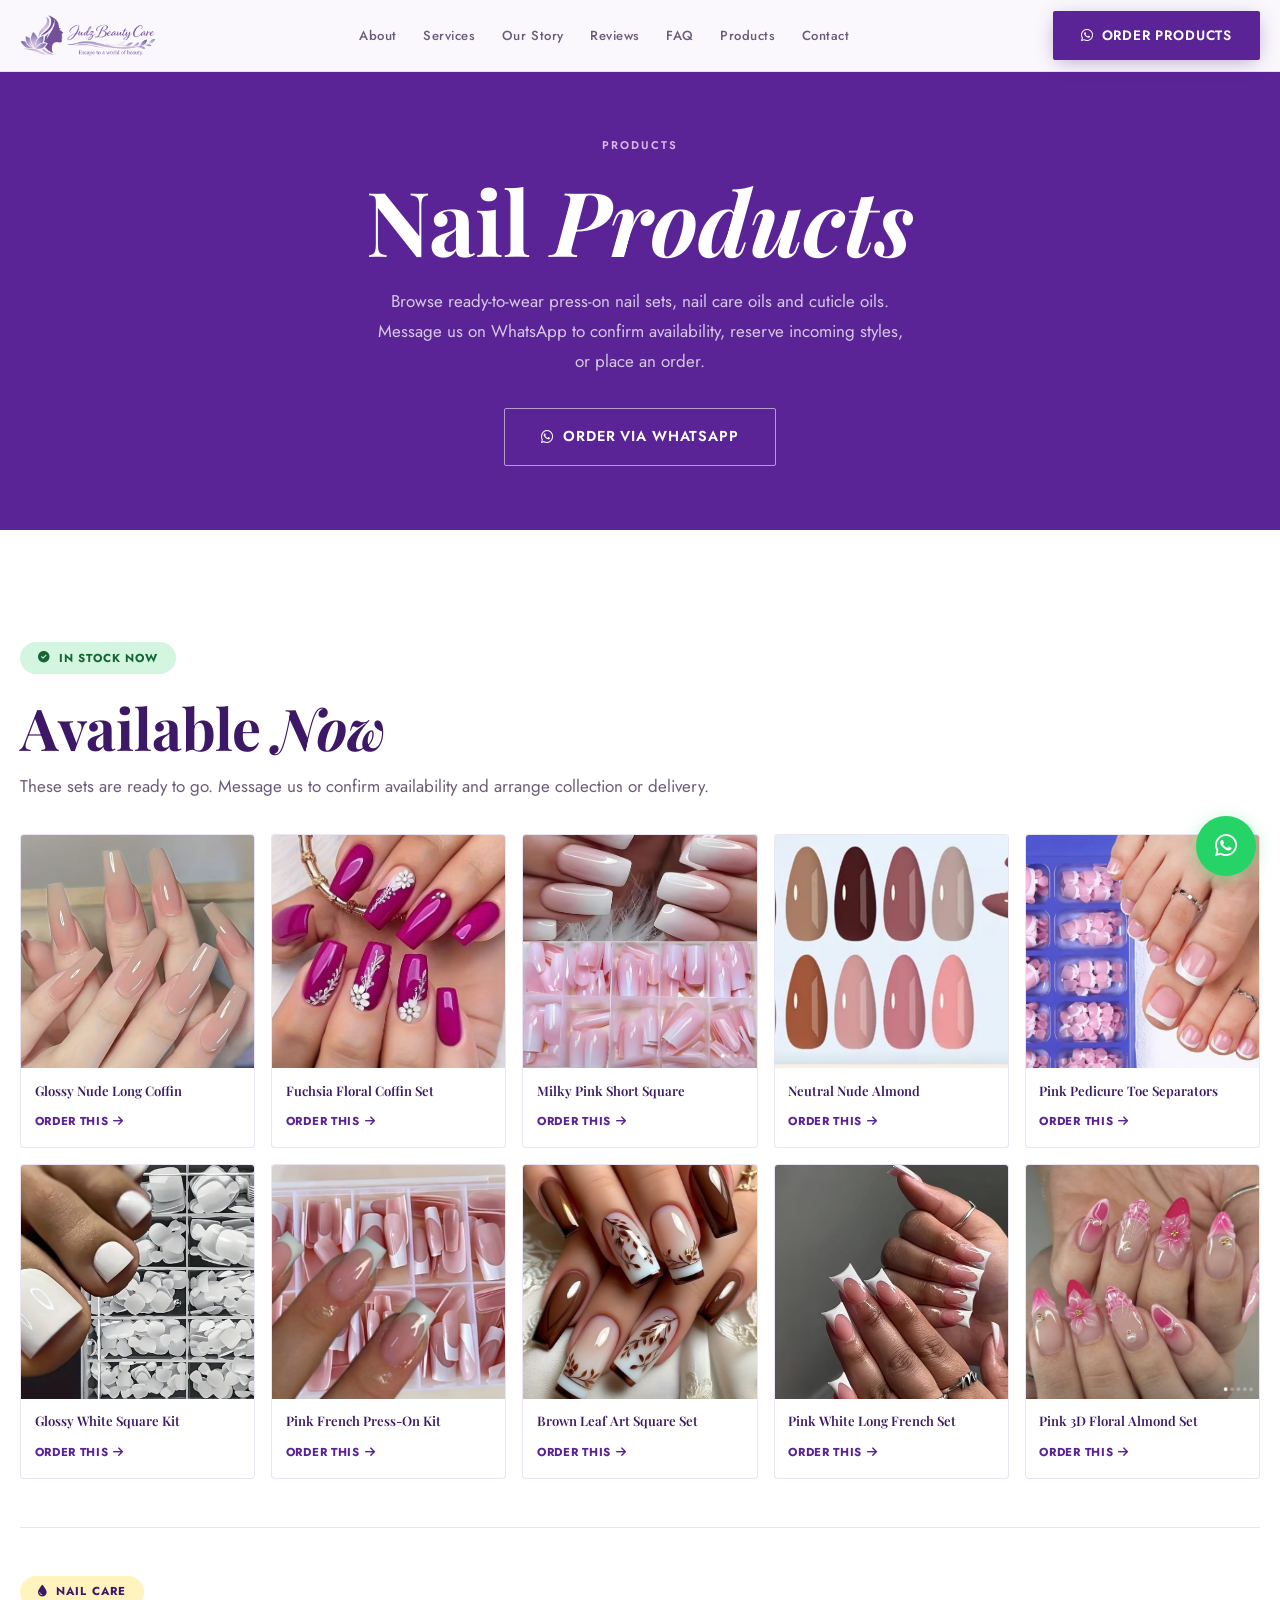
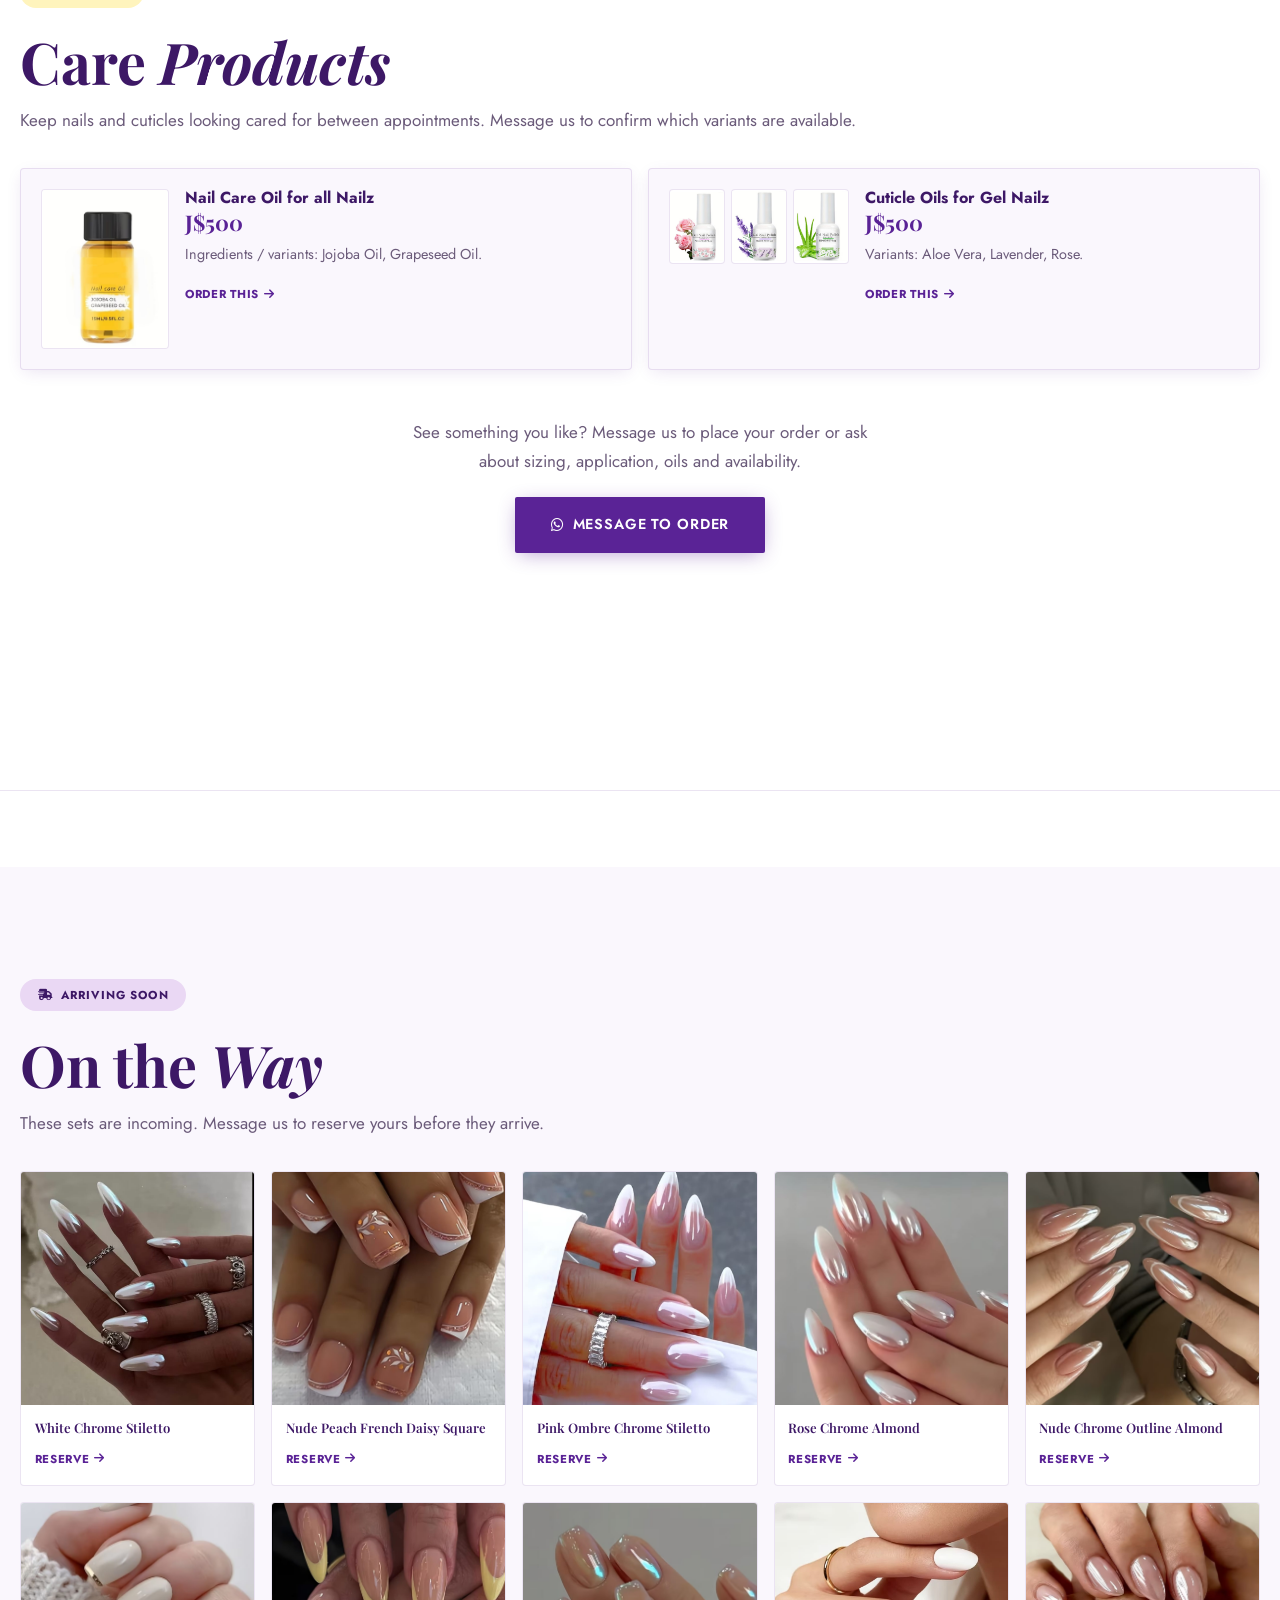
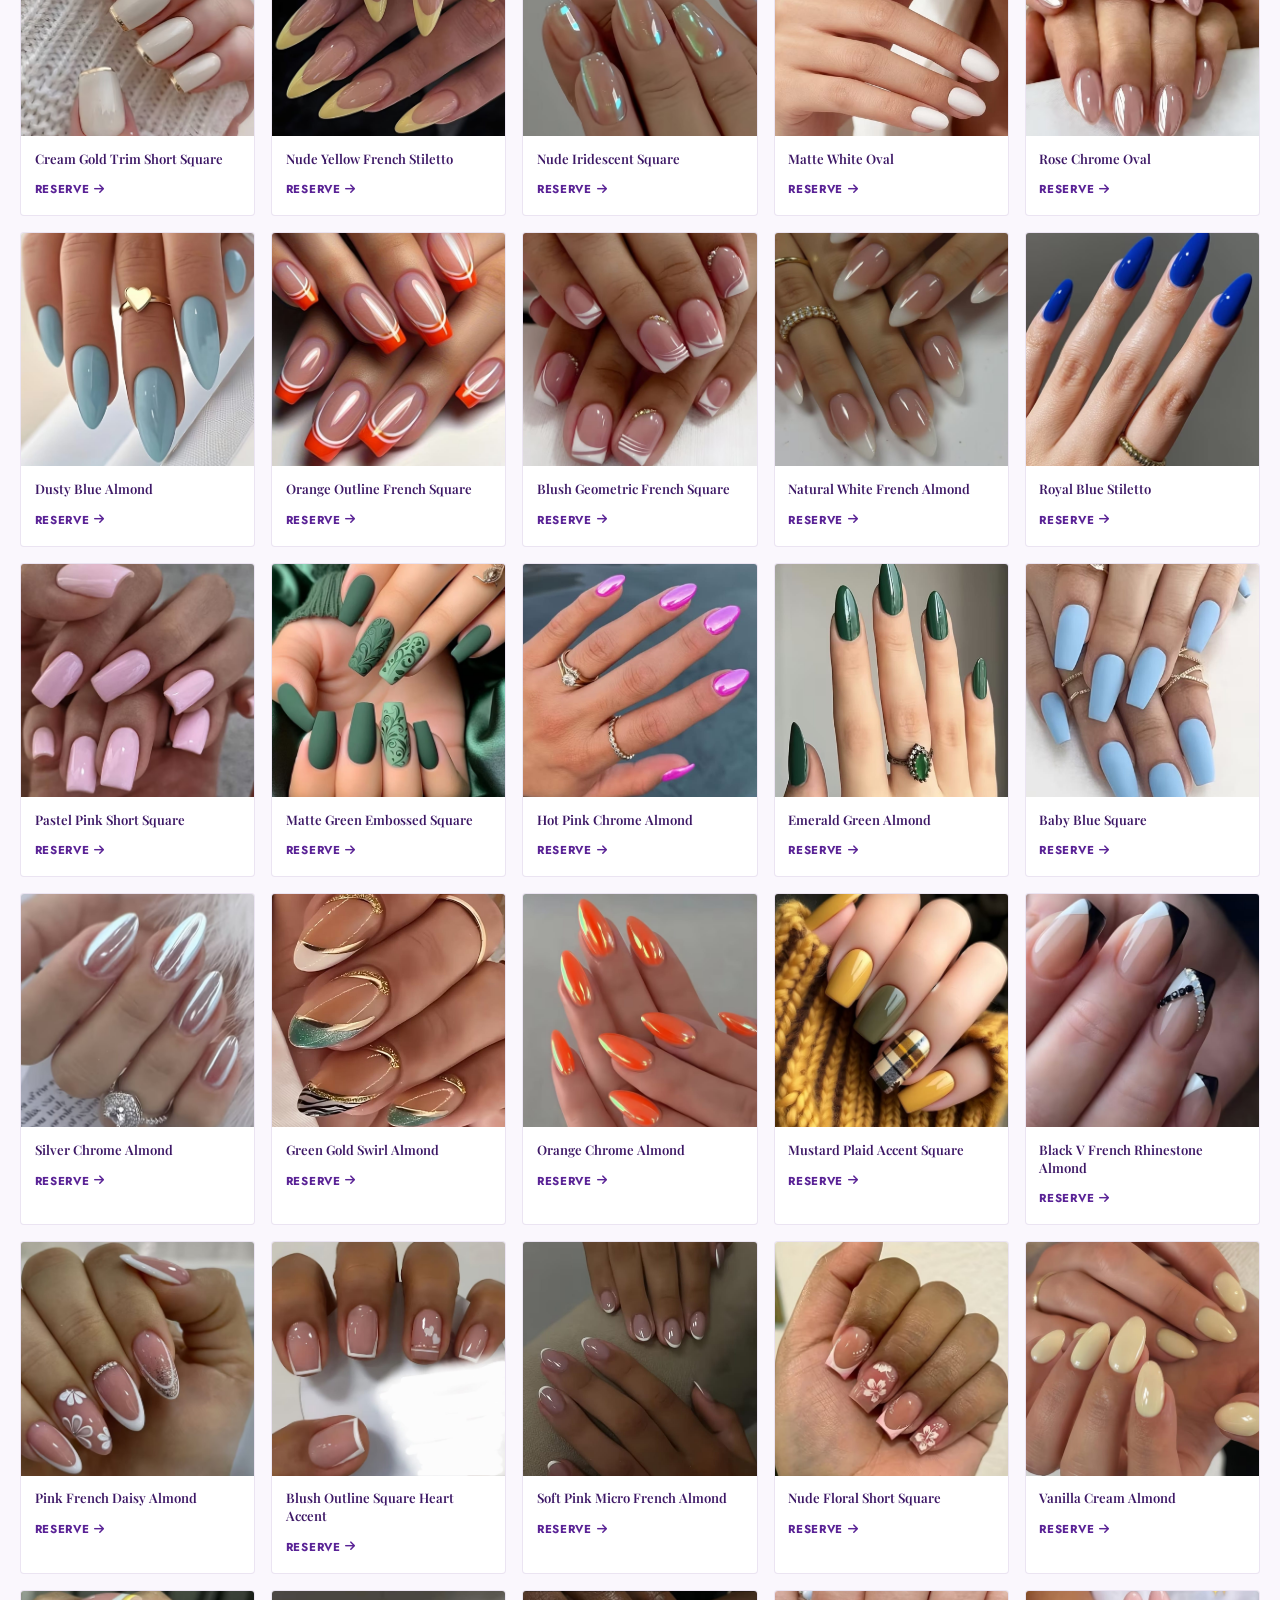
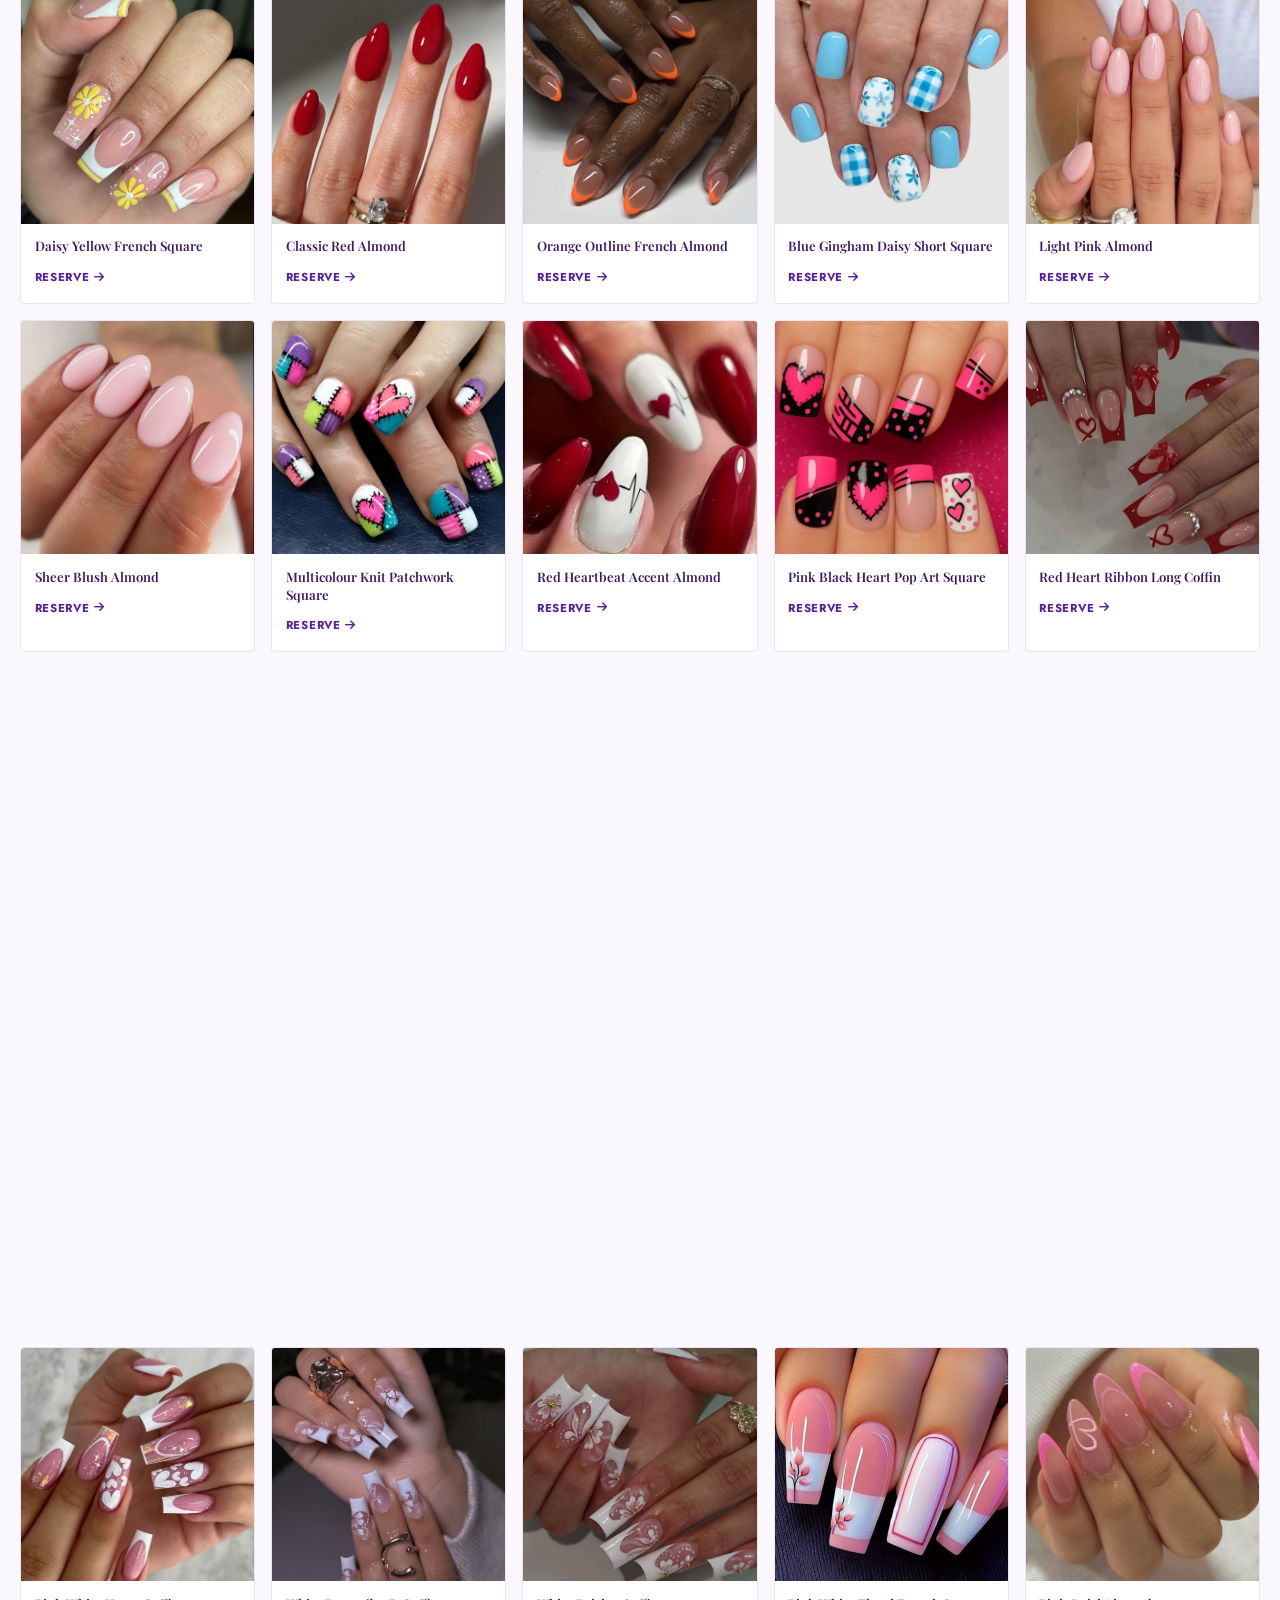
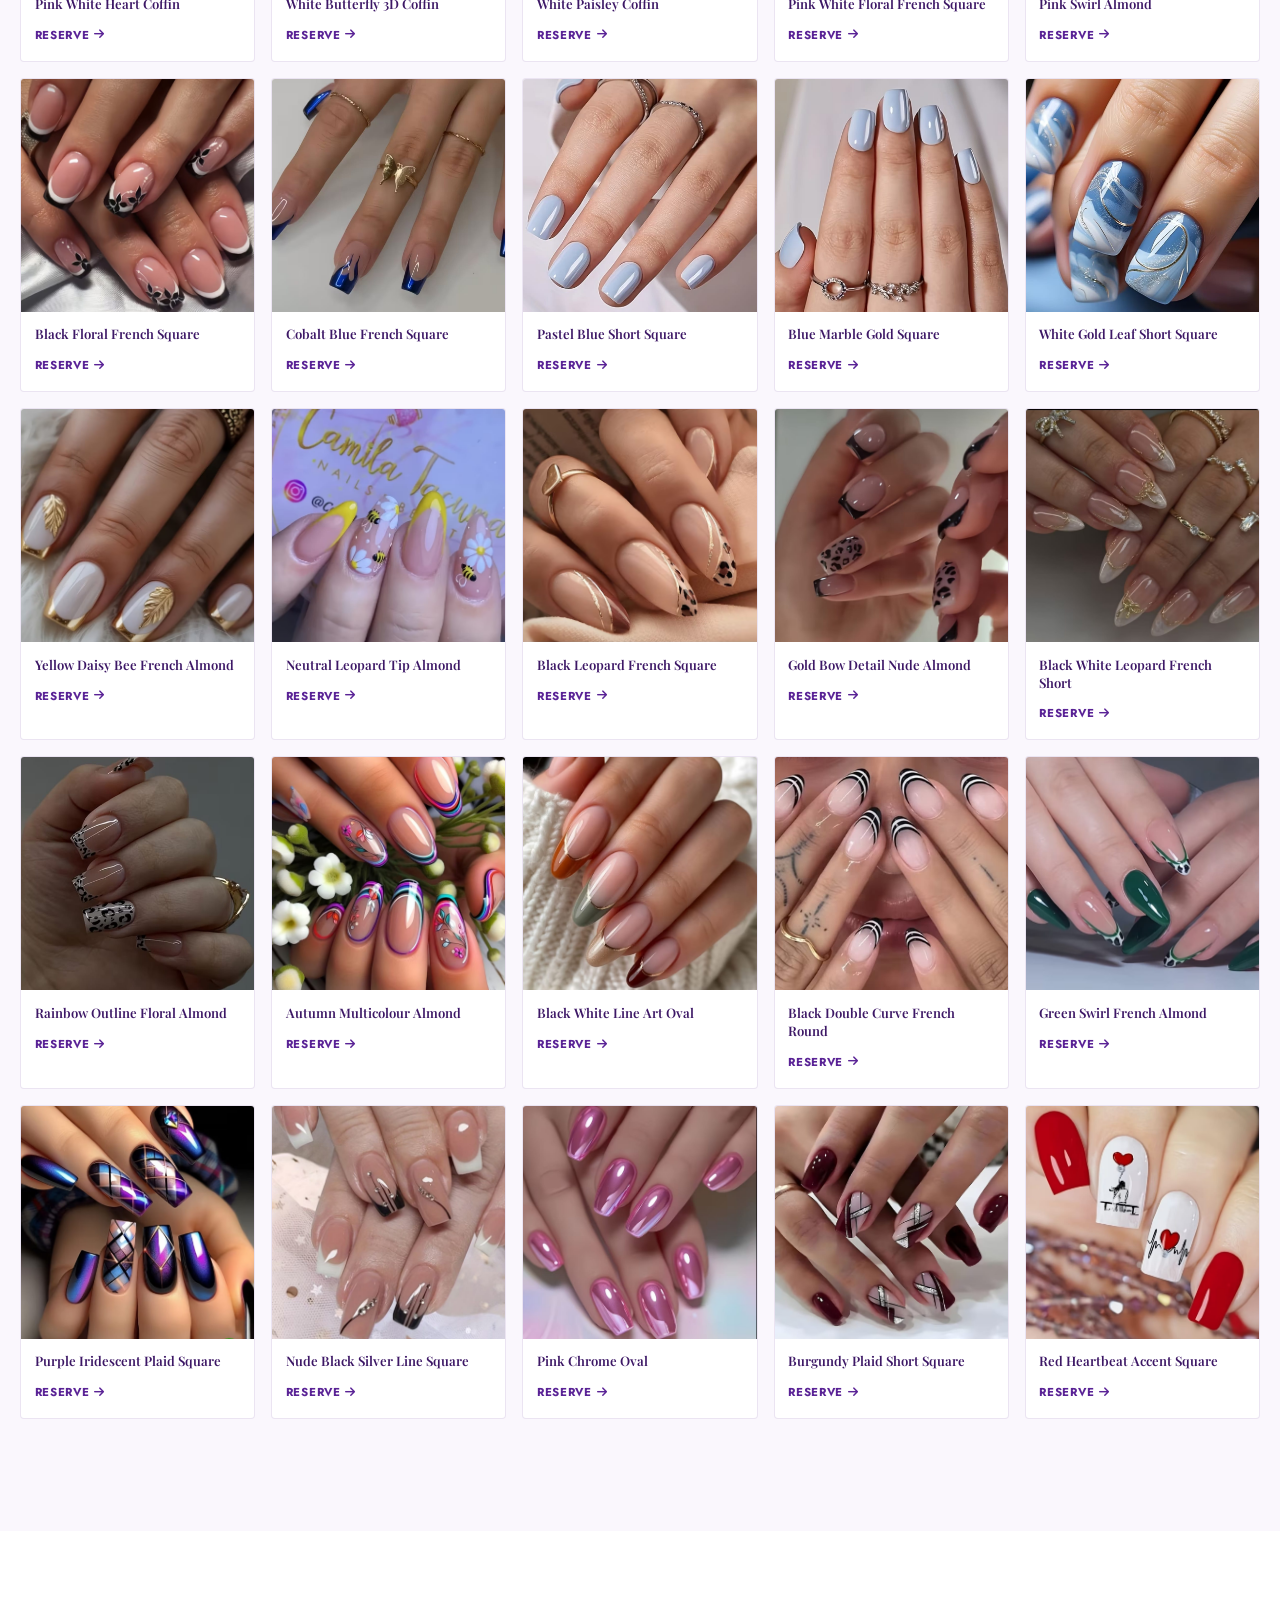
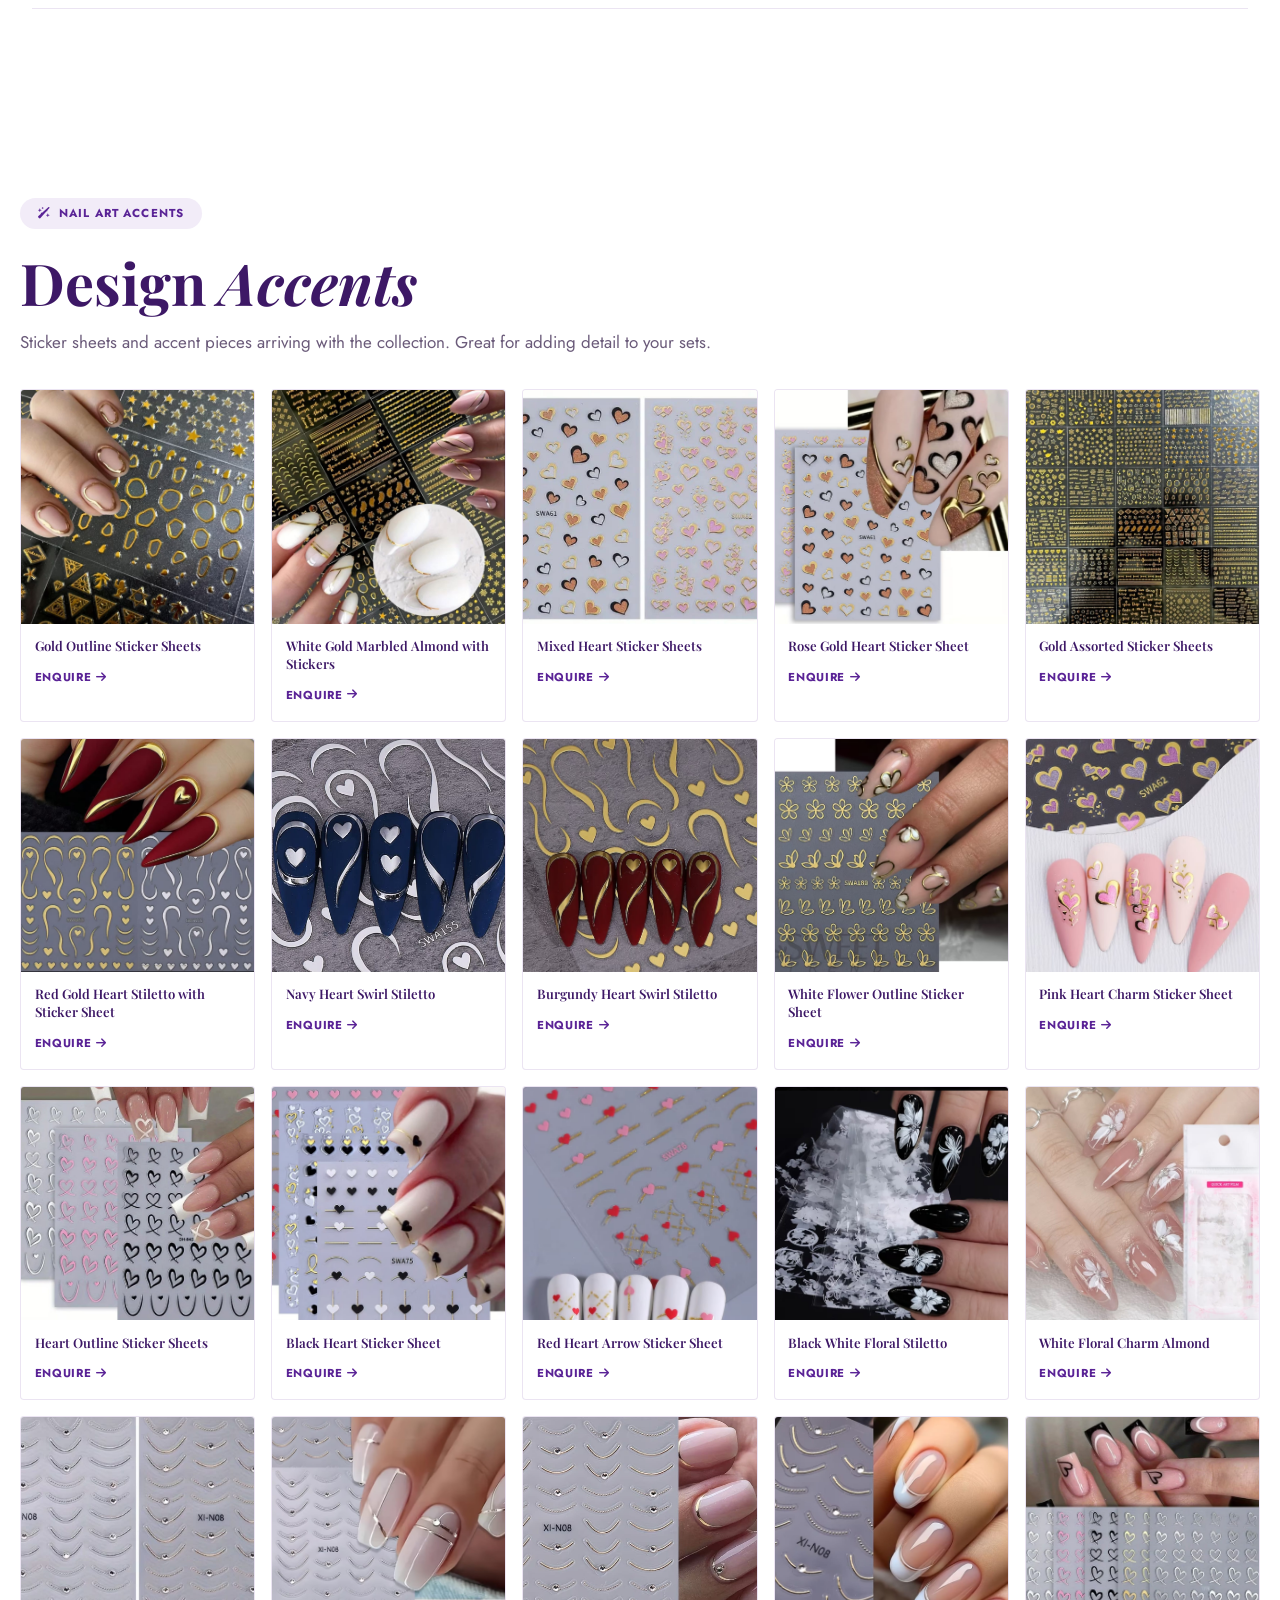
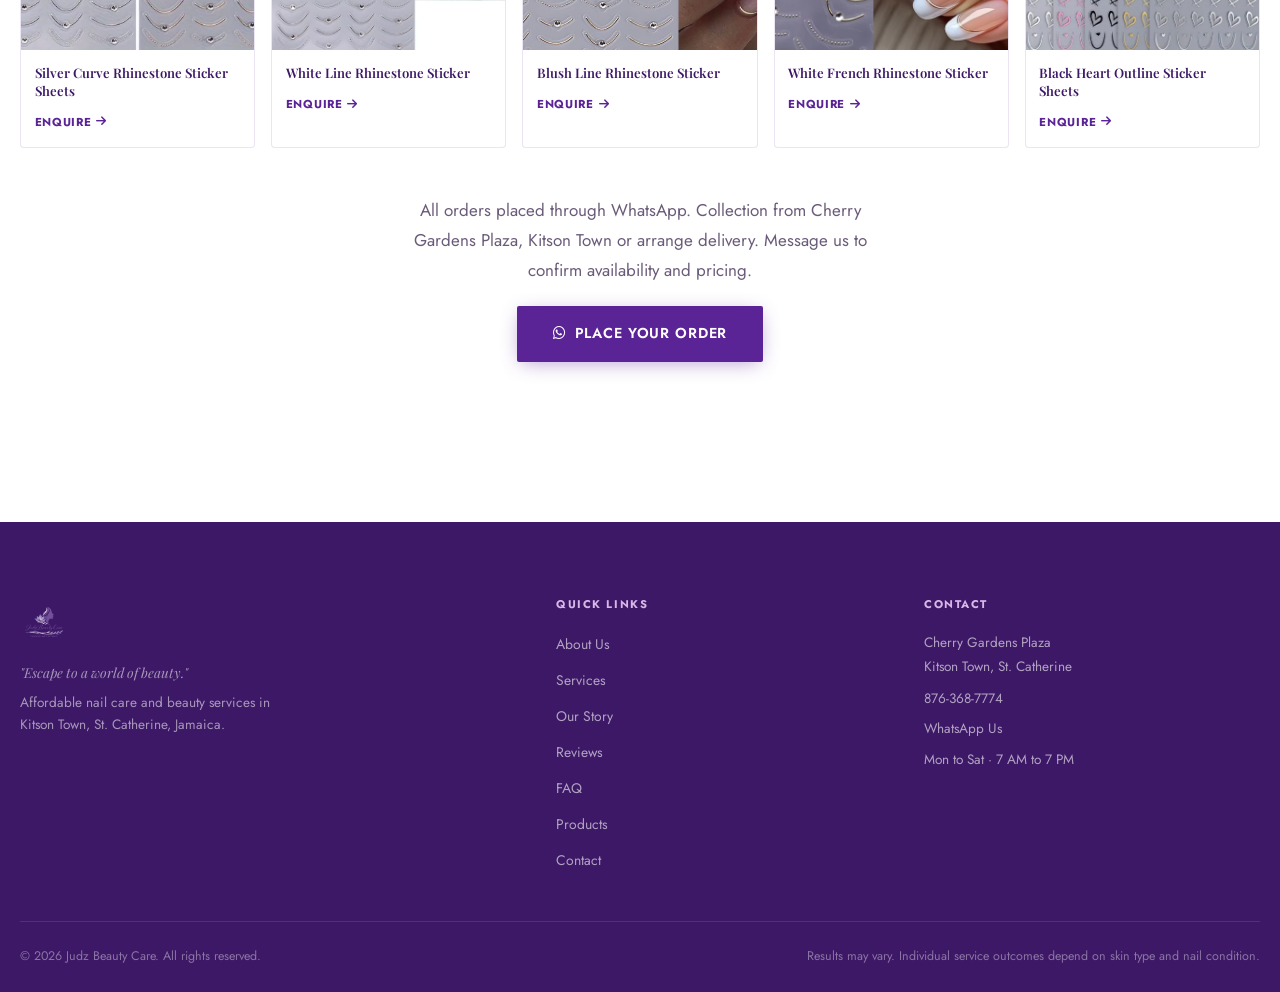
<file: products/index.html>
<!DOCTYPE html>
<html lang="en">
<head>
  <meta charset="UTF-8">
  <meta name="viewport" content="width=device-width, initial-scale=1.0">
  <title>Products | Judz Beauty Care</title>
  <meta name="description" content="Browse Judz Beauty Care's press-on nail sets, nail care oils and cuticle oils. Order via WhatsApp from Kitson Town, St. Catherine, Jamaica.">
  <meta name="theme-color" content="#5A2396">
  <link rel="canonical" href="https://judzbeautycare.com/products/">
  <meta property="og:type" content="website">
  <meta property="og:url" content="https://judzbeautycare.com/products/">
  <meta property="og:title" content="Products | Judz Beauty Care">
  <meta property="og:description" content="Browse press-on nail sets, nail care oils and cuticle oils. Order yours via WhatsApp.">
  <meta property="og:image" content="https://judzbeautycare.com/assets/Logo.png">

  <link rel="icon" type="image/png" href="../assets/Favicon.png">
  <link rel="apple-touch-icon" href="../assets/Favicon.png">

  <link rel="preconnect" href="https://fonts.googleapis.com">
  <link rel="preconnect" href="https://fonts.gstatic.com" crossorigin>
  <link rel="preload" as="style" href="https://fonts.googleapis.com/css2?family=Playfair+Display:ital,wght@0,500;0,700;1,500&family=Jost:wght@300;400;500;600&display=swap">
  <link rel="stylesheet" href="https://fonts.googleapis.com/css2?family=Playfair+Display:ital,wght@0,500;0,700;1,500&family=Jost:wght@300;400;500;600&display=swap">
  <link rel="stylesheet" href="https://cdnjs.cloudflare.com/ajax/libs/font-awesome/6.5.1/css/all.min.css" crossorigin="anonymous" referrerpolicy="no-referrer">
  <link rel="stylesheet" href="../assets/css/styles.css">
</head>
<body>

  <a href="#main-content" class="skip-link">Skip to main content</a>

  <!-- NAV -->
  <nav class="site-nav" aria-label="Main navigation">
    <div class="container nav-inner">
      <a href="../" class="nav-logo" aria-label="Judz Beauty Care homepage">
        <img src="../assets/Horizontal%20Logo.png" alt="Judz Beauty Care logo" width="140" height="42">
      </a>
      <ul class="nav-links" role="list">
        <li><a href="../#about">About</a></li>
        <li><a href="../#services">Services</a></li>
        <li><a href="../#proof">Our Story</a></li>
        <li><a href="../#testimonials">Reviews</a></li>
        <li><a href="../#faq">FAQ</a></li>
        <li><a href="./" aria-current="page">Products</a></li>
        <li><a href="../#contact">Contact</a></li>
      </ul>
      <a href="https://wa.me/18763687774?text=Hi%20Judith%2C%20I%27m%20messaging%20from%20your%20website.%20I%27d%20like%20to%20order%20some%20Judz%20Beauty%20Care%20products."
         class="btn btn--primary nav-cta"
         target="_blank"
         rel="noopener">
        <i class="fa-brands fa-whatsapp" aria-hidden="true"></i>
        Order Products
      </a>
      <button id="nav-hamburger" class="nav-hamburger" aria-label="Open navigation menu" aria-expanded="false" aria-controls="nav-mobile-panel">
        <i id="hamburger-icon" class="fa-solid fa-bars" aria-hidden="true"></i>
      </button>
    </div>
    <div id="nav-mobile-panel" class="nav-mobile-panel" role="dialog" aria-label="Navigation menu">
      <a href="../#about">About</a>
      <a href="../#services">Services</a>
      <a href="../#proof">Our Story</a>
      <a href="../#testimonials">Reviews</a>
      <a href="../#faq">FAQ</a>
      <a href="./">Products</a>
      <a href="../#contact">Contact</a>
      <a href="https://wa.me/18763687774?text=Hi%20Judith%2C%20I%27m%20messaging%20from%20your%20website.%20I%27d%20like%20to%20order%20some%20Judz%20Beauty%20Care%20products."
         class="btn btn--primary"
         target="_blank"
         rel="noopener">
        <i class="fa-brands fa-whatsapp" aria-hidden="true"></i>
        Order Products
      </a>
    </div>
  </nav>

  <main id="main-content">

    <!-- HERO -->
    <section class="po-hero" aria-label="Judz Beauty Care products">
      <div class="container">
        <span class="eyebrow">Products</span>
        <h1>Nail <em>Products</em></h1>
        <p>Browse ready-to-wear press-on nail sets, nail care oils and cuticle oils. Message us on WhatsApp to confirm availability, reserve incoming styles, or place an order.</p>
        <a href="https://wa.me/18763687774?text=Hi%20Judith%2C%20I%27m%20messaging%20from%20your%20website.%20I%27d%20like%20to%20order%20some%20Judz%20Beauty%20Care%20products."
           class="btn btn--ghost btn--lg"
           target="_blank"
           rel="noopener">
          <i class="fa-brands fa-whatsapp" aria-hidden="true"></i>
          Order via WhatsApp
        </a>
      </div>
    </section>

    <!-- ============================================================
         IN STOCK
         ============================================================ -->
    <section class="section-pad" style="background: #fff;">
      <div class="container">

        <div class="po-section-header">
          <span class="po-status-badge po-status-badge--in-stock">
            <i class="fa-solid fa-circle-check" aria-hidden="true"></i>
            In Stock Now
          </span>
          <h2>Available <em>Now</em></h2>
          <p style="margin-top: 0.75rem; color: var(--color-muted);">These sets are ready to go. Message us to confirm availability and arrange collection or delivery.</p>
        </div>

        <div class="po-grid">

          <div class="po-card reveal">
            <img src="../assets/Product%20Images%20Descriptive/in-stock/001-glossy-nude-long-coffin.jpeg"
                 alt="Glossy Nude Long Coffin press-on nail set" width="400" height="400" loading="lazy">
            <div class="po-card-body">
              <h4>Glossy Nude Long Coffin</h4>
              <a href="https://wa.me/18763687774?text=Hi%20Judith%2C%20I%27m%20messaging%20from%20your%20website.%20I%27m%20interested%20in%20the%20Glossy%20Nude%20Long%20Coffin%20press-on%20set."
                 class="po-card-link" target="_blank" rel="noopener">
                Order this <i class="fa-solid fa-arrow-right" aria-hidden="true"></i>
              </a>
            </div>
          </div>

          <div class="po-card reveal reveal-delay-1">
            <img src="../assets/Product%20Images%20Descriptive/in-stock/002-fuchsia-floral-coffin-set.jpeg"
                 alt="Fuchsia Floral Coffin press-on nail set" width="400" height="400" loading="lazy">
            <div class="po-card-body">
              <h4>Fuchsia Floral Coffin Set</h4>
              <a href="https://wa.me/18763687774?text=Hi%20Judith%2C%20I%27m%20messaging%20from%20your%20website.%20I%27m%20interested%20in%20the%20Fuchsia%20Floral%20Coffin%20Set%20press-ons."
                 class="po-card-link" target="_blank" rel="noopener">
                Order this <i class="fa-solid fa-arrow-right" aria-hidden="true"></i>
              </a>
            </div>
          </div>

          <div class="po-card reveal reveal-delay-2">
            <img src="../assets/Product%20Images%20Descriptive/in-stock/003-milky-pink-short-square-press-ons.jpeg"
                 alt="Milky Pink Short Square press-on nail set" width="400" height="400" loading="lazy">
            <div class="po-card-body">
              <h4>Milky Pink Short Square</h4>
              <a href="https://wa.me/18763687774?text=Hi%20Judith%2C%20I%27m%20messaging%20from%20your%20website.%20I%27m%20interested%20in%20the%20Milky%20Pink%20Short%20Square%20press-ons."
                 class="po-card-link" target="_blank" rel="noopener">
                Order this <i class="fa-solid fa-arrow-right" aria-hidden="true"></i>
              </a>
            </div>
          </div>

          <div class="po-card reveal reveal-delay-3">
            <img src="../assets/Product%20Images%20Descriptive/in-stock/004-neutral-nude-almond-colour-chart.jpeg"
                 alt="Neutral Nude Almond colour chart" width="400" height="400" loading="lazy">
            <div class="po-card-body">
              <h4>Neutral Nude Almond</h4>
              <a href="https://wa.me/18763687774?text=Hi%20Judith%2C%20I%27m%20messaging%20from%20your%20website.%20I%27m%20interested%20in%20the%20Neutral%20Nude%20Almond%20press-ons."
                 class="po-card-link" target="_blank" rel="noopener">
                Order this <i class="fa-solid fa-arrow-right" aria-hidden="true"></i>
              </a>
            </div>
          </div>

          <div class="po-card reveal">
            <img src="../assets/Product%20Images%20Descriptive/in-stock/005-pink-pedicure-toe-separators.jpeg"
                 alt="Pink pedicure toe separators" width="400" height="400" loading="lazy">
            <div class="po-card-body">
              <h4>Pink Pedicure Toe Separators</h4>
              <a href="https://wa.me/18763687774?text=Hi%20Judith%2C%20I%27m%20messaging%20from%20your%20website.%20I%27m%20interested%20in%20the%20Pink%20Pedicure%20Toe%20Separators."
                 class="po-card-link" target="_blank" rel="noopener">
                Order this <i class="fa-solid fa-arrow-right" aria-hidden="true"></i>
              </a>
            </div>
          </div>

          <div class="po-card reveal reveal-delay-1">
            <img src="../assets/Product%20Images%20Descriptive/in-stock/006-glossy-white-square-press-on-kit.jpeg"
                 alt="Glossy White Square press-on kit" width="400" height="400" loading="lazy">
            <div class="po-card-body">
              <h4>Glossy White Square Kit</h4>
              <a href="https://wa.me/18763687774?text=Hi%20Judith%2C%20I%27m%20messaging%20from%20your%20website.%20I%27m%20interested%20in%20the%20Glossy%20White%20Square%20Kit%20press-ons."
                 class="po-card-link" target="_blank" rel="noopener">
                Order this <i class="fa-solid fa-arrow-right" aria-hidden="true"></i>
              </a>
            </div>
          </div>

          <div class="po-card reveal reveal-delay-2">
            <img src="../assets/Product%20Images%20Descriptive/in-stock/007-pink-french-press-on-kit.jpeg"
                 alt="Pink French press-on nail kit" width="400" height="400" loading="lazy">
            <div class="po-card-body">
              <h4>Pink French Press-On Kit</h4>
              <a href="https://wa.me/18763687774?text=Hi%20Judith%2C%20I%27m%20messaging%20from%20your%20website.%20I%27m%20interested%20in%20the%20Pink%20French%20Press-On%20Kit."
                 class="po-card-link" target="_blank" rel="noopener">
                Order this <i class="fa-solid fa-arrow-right" aria-hidden="true"></i>
              </a>
            </div>
          </div>

          <div class="po-card reveal reveal-delay-3">
            <img src="../assets/Product%20Images%20Descriptive/in-stock/008-brown-leaf-art-square-set.jpeg"
                 alt="Brown Leaf Art Square press-on set" width="400" height="400" loading="lazy">
            <div class="po-card-body">
              <h4>Brown Leaf Art Square Set</h4>
              <a href="https://wa.me/18763687774?text=Hi%20Judith%2C%20I%27m%20messaging%20from%20your%20website.%20I%27m%20interested%20in%20the%20Brown%20Leaf%20Art%20Square%20Set."
                 class="po-card-link" target="_blank" rel="noopener">
                Order this <i class="fa-solid fa-arrow-right" aria-hidden="true"></i>
              </a>
            </div>
          </div>

          <div class="po-card reveal">
            <img src="../assets/Product%20Images%20Descriptive/in-stock/009-pink-white-long-french-set.jpeg"
                 alt="Pink White Long French press-on set" width="400" height="400" loading="lazy">
            <div class="po-card-body">
              <h4>Pink White Long French Set</h4>
              <a href="https://wa.me/18763687774?text=Hi%20Judith%2C%20I%27m%20messaging%20from%20your%20website.%20I%27m%20interested%20in%20the%20Pink%20White%20Long%20French%20Set."
                 class="po-card-link" target="_blank" rel="noopener">
                Order this <i class="fa-solid fa-arrow-right" aria-hidden="true"></i>
              </a>
            </div>
          </div>

          <div class="po-card reveal reveal-delay-1">
            <img src="../assets/Product%20Images%20Descriptive/in-stock/010-pink-3d-floral-almond-set.jpeg"
                 alt="Pink 3D Floral Almond press-on set" width="400" height="400" loading="lazy">
            <div class="po-card-body">
              <h4>Pink 3D Floral Almond Set</h4>
              <a href="https://wa.me/18763687774?text=Hi%20Judith%2C%20I%27m%20messaging%20from%20your%20website.%20I%27m%20interested%20in%20the%20Pink%203D%20Floral%20Almond%20Set."
                 class="po-card-link" target="_blank" rel="noopener">
                Order this <i class="fa-solid fa-arrow-right" aria-hidden="true"></i>
              </a>
            </div>
          </div>

        </div>

        <div class="po-product-panel reveal">
          <div class="po-section-header">
            <span class="po-status-badge po-status-badge--care">
              <i class="fa-solid fa-droplet" aria-hidden="true"></i>
              Nail Care
            </span>
            <h2>Care <em>Products</em></h2>
            <p style="margin-top: 0.75rem; color: var(--color-muted);">Keep nails and cuticles looking cared for between appointments. Message us to confirm which variants are available.</p>
          </div>

          <div class="po-product-grid">
            <div class="po-product-card">
              <div class="po-product-media po-product-media--single">
                <img src="../assets/Product%20Images%20Descriptive/in-stock/oils/jojoba-grapeseed-nail-care-oil-15ml.jpeg"
                     alt="Jojoba and grapeseed Nail Care Oil for all Nailz bottle"
                     width="555" height="708" loading="lazy">
              </div>
              <div class="po-product-body">
                <h3>Nail Care Oil for all Nailz</h3>
                <strong>J$500</strong>
                <p>Ingredients / variants: Jojoba Oil, Grapeseed Oil.</p>
                <a href="https://wa.me/18763687774?text=Hi%20Judith%2C%20I%27m%20messaging%20from%20your%20website.%20I%27d%20like%20to%20order%20Nail%20Care%20Oil%20for%20all%20Nailz."
                   class="po-card-link" target="_blank" rel="noopener">
                  Order this <i class="fa-solid fa-arrow-right" aria-hidden="true"></i>
                </a>
              </div>
            </div>

            <div class="po-product-card">
              <div class="po-product-media po-product-media--gallery" aria-label="Cuticle oil variants">
                <img src="../assets/Product%20Images%20Descriptive/in-stock/oils/aloe-cuticle-oil-15ml.jpeg"
                     alt="Aloe Vera Cuticle Oil for Gel Nailz bottle"
                     width="767" height="978" loading="lazy">
                <img src="../assets/Product%20Images%20Descriptive/in-stock/oils/lavender-cuticle-oil-15ml.jpeg"
                     alt="Lavender Cuticle Oil for Gel Nailz bottle"
                     width="769" height="983" loading="lazy">
                <img src="../assets/Product%20Images%20Descriptive/in-stock/oils/rose-cuticle-oil-15ml.jpeg"
                     alt="Rose Cuticle Oil for Gel Nailz bottle"
                     width="767" height="986" loading="lazy">
              </div>
              <div class="po-product-body">
                <h3>Cuticle Oils for Gel Nailz</h3>
                <strong>J$500</strong>
                <p>Variants: Aloe Vera, Lavender, Rose.</p>
                <a href="https://wa.me/18763687774?text=Hi%20Judith%2C%20I%27m%20messaging%20from%20your%20website.%20I%27d%20like%20to%20order%20Cuticle%20Oils%20for%20Gel%20Nailz."
                   class="po-card-link" target="_blank" rel="noopener">
                  Order this <i class="fa-solid fa-arrow-right" aria-hidden="true"></i>
                </a>
              </div>
            </div>
          </div>
        </div>

        <div class="po-cta-strip">
          <p>See something you like? Message us to place your order or ask about sizing, application, oils and availability.</p>
          <a href="https://wa.me/18763687774?text=Hi%20Judith%2C%20I%27m%20messaging%20from%20your%20website.%20I%27d%20like%20to%20order%20some%20Judz%20Beauty%20Care%20products."
             class="btn btn--primary btn--lg"
             target="_blank" rel="noopener">
            <i class="fa-brands fa-whatsapp" aria-hidden="true"></i>
            Message to Order
          </a>
        </div>

      </div>
    </section>

    <hr class="po-divider">

    <!-- ============================================================
         ON THE WAY: NAIL SETS
         ============================================================ -->
    <section class="section-pad" style="background: var(--color-ivory);">
      <div class="container">

        <div class="po-section-header">
          <span class="po-status-badge po-status-badge--coming">
            <i class="fa-solid fa-truck-fast" aria-hidden="true"></i>
            Arriving Soon
          </span>
          <h2>On the <em>Way</em></h2>
          <p style="margin-top: 0.75rem; color: var(--color-muted);">These sets are incoming. Message us to reserve yours before they arrive.</p>
        </div>

        <div class="po-grid">

          <div class="po-card reveal">
            <img src="../assets/Product%20Images%20Descriptive/on-the-way/nails/011-white-chrome-stiletto-set.jpeg" alt="White Chrome Stiletto nail set" width="400" height="400" loading="lazy">
            <div class="po-card-body">
              <h4>White Chrome Stiletto</h4>
              <a href="https://wa.me/18763687774?text=Hi%20Judith%2C%20I%27m%20messaging%20from%20your%20website.%20I%27d%20like%20to%20reserve%20the%20White%20Chrome%20Stiletto%20set." class="po-card-link" target="_blank" rel="noopener">Reserve <i class="fa-solid fa-arrow-right" aria-hidden="true"></i></a>
            </div>
          </div>

          <div class="po-card reveal reveal-delay-1">
            <img src="../assets/Product%20Images%20Descriptive/on-the-way/nails/012-nude-peach-french-daisy-square.jpeg" alt="Nude Peach French Daisy Square nail set" width="400" height="400" loading="lazy">
            <div class="po-card-body">
              <h4>Nude Peach French Daisy Square</h4>
              <a href="https://wa.me/18763687774?text=Hi%20Judith%2C%20I%27m%20messaging%20from%20your%20website.%20I%27d%20like%20to%20reserve%20the%20Nude%20Peach%20French%20Daisy%20Square%20set." class="po-card-link" target="_blank" rel="noopener">Reserve <i class="fa-solid fa-arrow-right" aria-hidden="true"></i></a>
            </div>
          </div>

          <div class="po-card reveal reveal-delay-2">
            <img src="../assets/Product%20Images%20Descriptive/on-the-way/nails/013-pink-ombre-white-chrome-stiletto.jpeg" alt="Pink Ombre White Chrome Stiletto nail set" width="400" height="400" loading="lazy">
            <div class="po-card-body">
              <h4>Pink Ombre Chrome Stiletto</h4>
              <a href="https://wa.me/18763687774?text=Hi%20Judith%2C%20I%27m%20messaging%20from%20your%20website.%20I%27d%20like%20to%20reserve%20the%20Pink%20Ombre%20Chrome%20Stiletto%20set." class="po-card-link" target="_blank" rel="noopener">Reserve <i class="fa-solid fa-arrow-right" aria-hidden="true"></i></a>
            </div>
          </div>

          <div class="po-card reveal reveal-delay-3">
            <img src="../assets/Product%20Images%20Descriptive/on-the-way/nails/014-rose-chrome-almond-set.jpeg" alt="Rose Chrome Almond nail set" width="400" height="400" loading="lazy">
            <div class="po-card-body">
              <h4>Rose Chrome Almond</h4>
              <a href="https://wa.me/18763687774?text=Hi%20Judith%2C%20I%27m%20messaging%20from%20your%20website.%20I%27d%20like%20to%20reserve%20the%20Rose%20Chrome%20Almond%20set." class="po-card-link" target="_blank" rel="noopener">Reserve <i class="fa-solid fa-arrow-right" aria-hidden="true"></i></a>
            </div>
          </div>

          <div class="po-card reveal">
            <img src="../assets/Product%20Images%20Descriptive/on-the-way/nails/015-nude-chrome-outline-almond.jpeg" alt="Nude Chrome Outline Almond nail set" width="400" height="400" loading="lazy">
            <div class="po-card-body">
              <h4>Nude Chrome Outline Almond</h4>
              <a href="https://wa.me/18763687774?text=Hi%20Judith%2C%20I%27m%20messaging%20from%20your%20website.%20I%27d%20like%20to%20reserve%20the%20Nude%20Chrome%20Outline%20Almond%20set." class="po-card-link" target="_blank" rel="noopener">Reserve <i class="fa-solid fa-arrow-right" aria-hidden="true"></i></a>
            </div>
          </div>

          <div class="po-card reveal reveal-delay-1">
            <img src="../assets/Product%20Images%20Descriptive/on-the-way/nails/016-cream-gold-trim-short-square.jpeg" alt="Cream Gold Trim Short Square nail set" width="400" height="400" loading="lazy">
            <div class="po-card-body">
              <h4>Cream Gold Trim Short Square</h4>
              <a href="https://wa.me/18763687774?text=Hi%20Judith%2C%20I%27m%20messaging%20from%20your%20website.%20I%27d%20like%20to%20reserve%20the%20Cream%20Gold%20Trim%20Short%20Square%20set." class="po-card-link" target="_blank" rel="noopener">Reserve <i class="fa-solid fa-arrow-right" aria-hidden="true"></i></a>
            </div>
          </div>

          <div class="po-card reveal reveal-delay-2">
            <img src="../assets/Product%20Images%20Descriptive/on-the-way/nails/017-nude-yellow-french-stiletto.jpeg" alt="Nude Yellow French Stiletto nail set" width="400" height="400" loading="lazy">
            <div class="po-card-body">
              <h4>Nude Yellow French Stiletto</h4>
              <a href="https://wa.me/18763687774?text=Hi%20Judith%2C%20I%27m%20messaging%20from%20your%20website.%20I%27d%20like%20to%20reserve%20the%20Nude%20Yellow%20French%20Stiletto%20set." class="po-card-link" target="_blank" rel="noopener">Reserve <i class="fa-solid fa-arrow-right" aria-hidden="true"></i></a>
            </div>
          </div>

          <div class="po-card reveal reveal-delay-3">
            <img src="../assets/Product%20Images%20Descriptive/on-the-way/nails/018-nude-iridescent-square.jpeg" alt="Nude Iridescent Square nail set" width="400" height="400" loading="lazy">
            <div class="po-card-body">
              <h4>Nude Iridescent Square</h4>
              <a href="https://wa.me/18763687774?text=Hi%20Judith%2C%20I%27m%20messaging%20from%20your%20website.%20I%27d%20like%20to%20reserve%20the%20Nude%20Iridescent%20Square%20set." class="po-card-link" target="_blank" rel="noopener">Reserve <i class="fa-solid fa-arrow-right" aria-hidden="true"></i></a>
            </div>
          </div>

          <div class="po-card reveal">
            <img src="../assets/Product%20Images%20Descriptive/on-the-way/nails/019-matte-white-oval-set.jpeg" alt="Matte White Oval nail set" width="400" height="400" loading="lazy">
            <div class="po-card-body">
              <h4>Matte White Oval</h4>
              <a href="https://wa.me/18763687774?text=Hi%20Judith%2C%20I%27m%20messaging%20from%20your%20website.%20I%27d%20like%20to%20reserve%20the%20Matte%20White%20Oval%20set." class="po-card-link" target="_blank" rel="noopener">Reserve <i class="fa-solid fa-arrow-right" aria-hidden="true"></i></a>
            </div>
          </div>

          <div class="po-card reveal reveal-delay-1">
            <img src="../assets/Product%20Images%20Descriptive/on-the-way/nails/020-rose-chrome-oval-set.jpeg" alt="Rose Chrome Oval nail set" width="400" height="400" loading="lazy">
            <div class="po-card-body">
              <h4>Rose Chrome Oval</h4>
              <a href="https://wa.me/18763687774?text=Hi%20Judith%2C%20I%27m%20messaging%20from%20your%20website.%20I%27d%20like%20to%20reserve%20the%20Rose%20Chrome%20Oval%20set." class="po-card-link" target="_blank" rel="noopener">Reserve <i class="fa-solid fa-arrow-right" aria-hidden="true"></i></a>
            </div>
          </div>

          <div class="po-card reveal reveal-delay-2">
            <img src="../assets/Product%20Images%20Descriptive/on-the-way/nails/021-dusty-blue-almond-set.jpeg" alt="Dusty Blue Almond nail set" width="400" height="400" loading="lazy">
            <div class="po-card-body">
              <h4>Dusty Blue Almond</h4>
              <a href="https://wa.me/18763687774?text=Hi%20Judith%2C%20I%27m%20messaging%20from%20your%20website.%20I%27d%20like%20to%20reserve%20the%20Dusty%20Blue%20Almond%20set." class="po-card-link" target="_blank" rel="noopener">Reserve <i class="fa-solid fa-arrow-right" aria-hidden="true"></i></a>
            </div>
          </div>

          <div class="po-card reveal reveal-delay-3">
            <img src="../assets/Product%20Images%20Descriptive/on-the-way/nails/022-orange-outline-french-square.jpeg" alt="Orange Outline French Square nail set" width="400" height="400" loading="lazy">
            <div class="po-card-body">
              <h4>Orange Outline French Square</h4>
              <a href="https://wa.me/18763687774?text=Hi%20Judith%2C%20I%27m%20messaging%20from%20your%20website.%20I%27d%20like%20to%20reserve%20the%20Orange%20Outline%20French%20Square%20set." class="po-card-link" target="_blank" rel="noopener">Reserve <i class="fa-solid fa-arrow-right" aria-hidden="true"></i></a>
            </div>
          </div>

          <div class="po-card reveal">
            <img src="../assets/Product%20Images%20Descriptive/on-the-way/nails/023-blush-geometric-french-square.jpeg" alt="Blush Geometric French Square nail set" width="400" height="400" loading="lazy">
            <div class="po-card-body">
              <h4>Blush Geometric French Square</h4>
              <a href="https://wa.me/18763687774?text=Hi%20Judith%2C%20I%27m%20messaging%20from%20your%20website.%20I%27d%20like%20to%20reserve%20the%20Blush%20Geometric%20French%20Square%20set." class="po-card-link" target="_blank" rel="noopener">Reserve <i class="fa-solid fa-arrow-right" aria-hidden="true"></i></a>
            </div>
          </div>

          <div class="po-card reveal reveal-delay-1">
            <img src="../assets/Product%20Images%20Descriptive/on-the-way/nails/024-natural-white-french-almond.jpeg" alt="Natural White French Almond nail set" width="400" height="400" loading="lazy">
            <div class="po-card-body">
              <h4>Natural White French Almond</h4>
              <a href="https://wa.me/18763687774?text=Hi%20Judith%2C%20I%27m%20messaging%20from%20your%20website.%20I%27d%20like%20to%20reserve%20the%20Natural%20White%20French%20Almond%20set." class="po-card-link" target="_blank" rel="noopener">Reserve <i class="fa-solid fa-arrow-right" aria-hidden="true"></i></a>
            </div>
          </div>

          <div class="po-card reveal reveal-delay-2">
            <img src="../assets/Product%20Images%20Descriptive/on-the-way/nails/025-royal-blue-stiletto-set.jpeg" alt="Royal Blue Stiletto nail set" width="400" height="400" loading="lazy">
            <div class="po-card-body">
              <h4>Royal Blue Stiletto</h4>
              <a href="https://wa.me/18763687774?text=Hi%20Judith%2C%20I%27m%20messaging%20from%20your%20website.%20I%27d%20like%20to%20reserve%20the%20Royal%20Blue%20Stiletto%20set." class="po-card-link" target="_blank" rel="noopener">Reserve <i class="fa-solid fa-arrow-right" aria-hidden="true"></i></a>
            </div>
          </div>

          <div class="po-card reveal reveal-delay-3">
            <img src="../assets/Product%20Images%20Descriptive/on-the-way/nails/026-pastel-pink-short-square.jpeg" alt="Pastel Pink Short Square nail set" width="400" height="400" loading="lazy">
            <div class="po-card-body">
              <h4>Pastel Pink Short Square</h4>
              <a href="https://wa.me/18763687774?text=Hi%20Judith%2C%20I%27m%20messaging%20from%20your%20website.%20I%27d%20like%20to%20reserve%20the%20Pastel%20Pink%20Short%20Square%20set." class="po-card-link" target="_blank" rel="noopener">Reserve <i class="fa-solid fa-arrow-right" aria-hidden="true"></i></a>
            </div>
          </div>

          <div class="po-card reveal">
            <img src="../assets/Product%20Images%20Descriptive/on-the-way/nails/027-matte-green-embossed-square.jpeg" alt="Matte Green Embossed Square nail set" width="400" height="400" loading="lazy">
            <div class="po-card-body">
              <h4>Matte Green Embossed Square</h4>
              <a href="https://wa.me/18763687774?text=Hi%20Judith%2C%20I%27m%20messaging%20from%20your%20website.%20I%27d%20like%20to%20reserve%20the%20Matte%20Green%20Embossed%20Square%20set." class="po-card-link" target="_blank" rel="noopener">Reserve <i class="fa-solid fa-arrow-right" aria-hidden="true"></i></a>
            </div>
          </div>

          <div class="po-card reveal reveal-delay-1">
            <img src="../assets/Product%20Images%20Descriptive/on-the-way/nails/028-hot-pink-chrome-almond.jpeg" alt="Hot Pink Chrome Almond nail set" width="400" height="400" loading="lazy">
            <div class="po-card-body">
              <h4>Hot Pink Chrome Almond</h4>
              <a href="https://wa.me/18763687774?text=Hi%20Judith%2C%20I%27m%20messaging%20from%20your%20website.%20I%27d%20like%20to%20reserve%20the%20Hot%20Pink%20Chrome%20Almond%20set." class="po-card-link" target="_blank" rel="noopener">Reserve <i class="fa-solid fa-arrow-right" aria-hidden="true"></i></a>
            </div>
          </div>

          <div class="po-card reveal reveal-delay-2">
            <img src="../assets/Product%20Images%20Descriptive/on-the-way/nails/029-emerald-green-almond-set.jpeg" alt="Emerald Green Almond nail set" width="400" height="400" loading="lazy">
            <div class="po-card-body">
              <h4>Emerald Green Almond</h4>
              <a href="https://wa.me/18763687774?text=Hi%20Judith%2C%20I%27m%20messaging%20from%20your%20website.%20I%27d%20like%20to%20reserve%20the%20Emerald%20Green%20Almond%20set." class="po-card-link" target="_blank" rel="noopener">Reserve <i class="fa-solid fa-arrow-right" aria-hidden="true"></i></a>
            </div>
          </div>

          <div class="po-card reveal reveal-delay-3">
            <img src="../assets/Product%20Images%20Descriptive/on-the-way/nails/030-baby-blue-square-set.jpeg" alt="Baby Blue Square nail set" width="400" height="400" loading="lazy">
            <div class="po-card-body">
              <h4>Baby Blue Square</h4>
              <a href="https://wa.me/18763687774?text=Hi%20Judith%2C%20I%27m%20messaging%20from%20your%20website.%20I%27d%20like%20to%20reserve%20the%20Baby%20Blue%20Square%20set." class="po-card-link" target="_blank" rel="noopener">Reserve <i class="fa-solid fa-arrow-right" aria-hidden="true"></i></a>
            </div>
          </div>

          <div class="po-card reveal">
            <img src="../assets/Product%20Images%20Descriptive/on-the-way/nails/031-silver-chrome-almond-set.jpeg" alt="Silver Chrome Almond nail set" width="400" height="400" loading="lazy">
            <div class="po-card-body">
              <h4>Silver Chrome Almond</h4>
              <a href="https://wa.me/18763687774?text=Hi%20Judith%2C%20I%27m%20messaging%20from%20your%20website.%20I%27d%20like%20to%20reserve%20the%20Silver%20Chrome%20Almond%20set." class="po-card-link" target="_blank" rel="noopener">Reserve <i class="fa-solid fa-arrow-right" aria-hidden="true"></i></a>
            </div>
          </div>

          <div class="po-card reveal reveal-delay-1">
            <img src="../assets/Product%20Images%20Descriptive/on-the-way/nails/032-green-gold-swirl-almond.jpeg" alt="Green Gold Swirl Almond nail set" width="400" height="400" loading="lazy">
            <div class="po-card-body">
              <h4>Green Gold Swirl Almond</h4>
              <a href="https://wa.me/18763687774?text=Hi%20Judith%2C%20I%27m%20messaging%20from%20your%20website.%20I%27d%20like%20to%20reserve%20the%20Green%20Gold%20Swirl%20Almond%20set." class="po-card-link" target="_blank" rel="noopener">Reserve <i class="fa-solid fa-arrow-right" aria-hidden="true"></i></a>
            </div>
          </div>

          <div class="po-card reveal reveal-delay-2">
            <img src="../assets/Product%20Images%20Descriptive/on-the-way/nails/033-orange-chrome-almond-set.jpeg" alt="Orange Chrome Almond nail set" width="400" height="400" loading="lazy">
            <div class="po-card-body">
              <h4>Orange Chrome Almond</h4>
              <a href="https://wa.me/18763687774?text=Hi%20Judith%2C%20I%27m%20messaging%20from%20your%20website.%20I%27d%20like%20to%20reserve%20the%20Orange%20Chrome%20Almond%20set." class="po-card-link" target="_blank" rel="noopener">Reserve <i class="fa-solid fa-arrow-right" aria-hidden="true"></i></a>
            </div>
          </div>

          <div class="po-card reveal reveal-delay-3">
            <img src="../assets/Product%20Images%20Descriptive/on-the-way/nails/034-mustard-plaid-accent-square.jpeg" alt="Mustard Plaid Accent Square nail set" width="400" height="400" loading="lazy">
            <div class="po-card-body">
              <h4>Mustard Plaid Accent Square</h4>
              <a href="https://wa.me/18763687774?text=Hi%20Judith%2C%20I%27m%20messaging%20from%20your%20website.%20I%27d%20like%20to%20reserve%20the%20Mustard%20Plaid%20Accent%20Square%20set." class="po-card-link" target="_blank" rel="noopener">Reserve <i class="fa-solid fa-arrow-right" aria-hidden="true"></i></a>
            </div>
          </div>

          <div class="po-card reveal">
            <img src="../assets/Product%20Images%20Descriptive/on-the-way/nails/035-black-v-french-rhinestone-almond.jpeg" alt="Black V French Rhinestone Almond nail set" width="400" height="400" loading="lazy">
            <div class="po-card-body">
              <h4>Black V French Rhinestone Almond</h4>
              <a href="https://wa.me/18763687774?text=Hi%20Judith%2C%20I%27m%20messaging%20from%20your%20website.%20I%27d%20like%20to%20reserve%20the%20Black%20V%20French%20Rhinestone%20Almond%20set." class="po-card-link" target="_blank" rel="noopener">Reserve <i class="fa-solid fa-arrow-right" aria-hidden="true"></i></a>
            </div>
          </div>

          <div class="po-card reveal reveal-delay-1">
            <img src="../assets/Product%20Images%20Descriptive/on-the-way/nails/036-pink-french-daisy-almond.jpeg" alt="Pink French Daisy Almond nail set" width="400" height="400" loading="lazy">
            <div class="po-card-body">
              <h4>Pink French Daisy Almond</h4>
              <a href="https://wa.me/18763687774?text=Hi%20Judith%2C%20I%27m%20messaging%20from%20your%20website.%20I%27d%20like%20to%20reserve%20the%20Pink%20French%20Daisy%20Almond%20set." class="po-card-link" target="_blank" rel="noopener">Reserve <i class="fa-solid fa-arrow-right" aria-hidden="true"></i></a>
            </div>
          </div>

          <div class="po-card reveal reveal-delay-2">
            <img src="../assets/Product%20Images%20Descriptive/on-the-way/nails/037-blush-outline-square-heart-accent.jpeg" alt="Blush Outline Square Heart Accent nail set" width="400" height="400" loading="lazy">
            <div class="po-card-body">
              <h4>Blush Outline Square Heart Accent</h4>
              <a href="https://wa.me/18763687774?text=Hi%20Judith%2C%20I%27m%20messaging%20from%20your%20website.%20I%27d%20like%20to%20reserve%20the%20Blush%20Outline%20Square%20Heart%20Accent%20set." class="po-card-link" target="_blank" rel="noopener">Reserve <i class="fa-solid fa-arrow-right" aria-hidden="true"></i></a>
            </div>
          </div>

          <div class="po-card reveal reveal-delay-3">
            <img src="../assets/Product%20Images%20Descriptive/on-the-way/nails/038-soft-pink-micro-french-almond.jpeg" alt="Soft Pink Micro French Almond nail set" width="400" height="400" loading="lazy">
            <div class="po-card-body">
              <h4>Soft Pink Micro French Almond</h4>
              <a href="https://wa.me/18763687774?text=Hi%20Judith%2C%20I%27m%20messaging%20from%20your%20website.%20I%27d%20like%20to%20reserve%20the%20Soft%20Pink%20Micro%20French%20Almond%20set." class="po-card-link" target="_blank" rel="noopener">Reserve <i class="fa-solid fa-arrow-right" aria-hidden="true"></i></a>
            </div>
          </div>

          <div class="po-card reveal">
            <img src="../assets/Product%20Images%20Descriptive/on-the-way/nails/039-nude-floral-short-square.jpeg" alt="Nude Floral Short Square nail set" width="400" height="400" loading="lazy">
            <div class="po-card-body">
              <h4>Nude Floral Short Square</h4>
              <a href="https://wa.me/18763687774?text=Hi%20Judith%2C%20I%27m%20messaging%20from%20your%20website.%20I%27d%20like%20to%20reserve%20the%20Nude%20Floral%20Short%20Square%20set." class="po-card-link" target="_blank" rel="noopener">Reserve <i class="fa-solid fa-arrow-right" aria-hidden="true"></i></a>
            </div>
          </div>

          <div class="po-card reveal reveal-delay-1">
            <img src="../assets/Product%20Images%20Descriptive/on-the-way/nails/040-vanilla-cream-almond-set.jpeg" alt="Vanilla Cream Almond nail set" width="400" height="400" loading="lazy">
            <div class="po-card-body">
              <h4>Vanilla Cream Almond</h4>
              <a href="https://wa.me/18763687774?text=Hi%20Judith%2C%20I%27m%20messaging%20from%20your%20website.%20I%27d%20like%20to%20reserve%20the%20Vanilla%20Cream%20Almond%20set." class="po-card-link" target="_blank" rel="noopener">Reserve <i class="fa-solid fa-arrow-right" aria-hidden="true"></i></a>
            </div>
          </div>

          <div class="po-card reveal reveal-delay-2">
            <img src="../assets/Product%20Images%20Descriptive/on-the-way/nails/041-daisy-yellow-french-square.jpeg" alt="Daisy Yellow French Square nail set" width="400" height="400" loading="lazy">
            <div class="po-card-body">
              <h4>Daisy Yellow French Square</h4>
              <a href="https://wa.me/18763687774?text=Hi%20Judith%2C%20I%27m%20messaging%20from%20your%20website.%20I%27d%20like%20to%20reserve%20the%20Daisy%20Yellow%20French%20Square%20set." class="po-card-link" target="_blank" rel="noopener">Reserve <i class="fa-solid fa-arrow-right" aria-hidden="true"></i></a>
            </div>
          </div>

          <div class="po-card reveal reveal-delay-3">
            <img src="../assets/Product%20Images%20Descriptive/on-the-way/nails/042-classic-red-almond-set.jpeg" alt="Classic Red Almond nail set" width="400" height="400" loading="lazy">
            <div class="po-card-body">
              <h4>Classic Red Almond</h4>
              <a href="https://wa.me/18763687774?text=Hi%20Judith%2C%20I%27m%20messaging%20from%20your%20website.%20I%27d%20like%20to%20reserve%20the%20Classic%20Red%20Almond%20set." class="po-card-link" target="_blank" rel="noopener">Reserve <i class="fa-solid fa-arrow-right" aria-hidden="true"></i></a>
            </div>
          </div>

          <div class="po-card reveal">
            <img src="../assets/Product%20Images%20Descriptive/on-the-way/nails/043-orange-outline-french-almond-dark-skin.jpeg" alt="Orange Outline French Almond nail set" width="400" height="400" loading="lazy">
            <div class="po-card-body">
              <h4>Orange Outline French Almond</h4>
              <a href="https://wa.me/18763687774?text=Hi%20Judith%2C%20I%27m%20messaging%20from%20your%20website.%20I%27d%20like%20to%20reserve%20the%20Orange%20Outline%20French%20Almond%20set." class="po-card-link" target="_blank" rel="noopener">Reserve <i class="fa-solid fa-arrow-right" aria-hidden="true"></i></a>
            </div>
          </div>

          <div class="po-card reveal reveal-delay-1">
            <img src="../assets/Product%20Images%20Descriptive/on-the-way/nails/044-blue-gingham-daisy-short-square.jpeg" alt="Blue Gingham Daisy Short Square nail set" width="400" height="400" loading="lazy">
            <div class="po-card-body">
              <h4>Blue Gingham Daisy Short Square</h4>
              <a href="https://wa.me/18763687774?text=Hi%20Judith%2C%20I%27m%20messaging%20from%20your%20website.%20I%27d%20like%20to%20reserve%20the%20Blue%20Gingham%20Daisy%20Short%20Square%20set." class="po-card-link" target="_blank" rel="noopener">Reserve <i class="fa-solid fa-arrow-right" aria-hidden="true"></i></a>
            </div>
          </div>

          <div class="po-card reveal reveal-delay-2">
            <img src="../assets/Product%20Images%20Descriptive/on-the-way/nails/045-light-pink-almond-set.jpeg" alt="Light Pink Almond nail set" width="400" height="400" loading="lazy">
            <div class="po-card-body">
              <h4>Light Pink Almond</h4>
              <a href="https://wa.me/18763687774?text=Hi%20Judith%2C%20I%27m%20messaging%20from%20your%20website.%20I%27d%20like%20to%20reserve%20the%20Light%20Pink%20Almond%20set." class="po-card-link" target="_blank" rel="noopener">Reserve <i class="fa-solid fa-arrow-right" aria-hidden="true"></i></a>
            </div>
          </div>

          <div class="po-card reveal reveal-delay-3">
            <img src="../assets/Product%20Images%20Descriptive/on-the-way/nails/046-sheer-blush-almond-set.jpeg" alt="Sheer Blush Almond nail set" width="400" height="400" loading="lazy">
            <div class="po-card-body">
              <h4>Sheer Blush Almond</h4>
              <a href="https://wa.me/18763687774?text=Hi%20Judith%2C%20I%27m%20messaging%20from%20your%20website.%20I%27d%20like%20to%20reserve%20the%20Sheer%20Blush%20Almond%20set." class="po-card-link" target="_blank" rel="noopener">Reserve <i class="fa-solid fa-arrow-right" aria-hidden="true"></i></a>
            </div>
          </div>

          <div class="po-card reveal">
            <img src="../assets/Product%20Images%20Descriptive/on-the-way/nails/047-multicolour-knit-patchwork-square.jpeg" alt="Multicolour Knit Patchwork Square nail set" width="400" height="400" loading="lazy">
            <div class="po-card-body">
              <h4>Multicolour Knit Patchwork Square</h4>
              <a href="https://wa.me/18763687774?text=Hi%20Judith%2C%20I%27m%20messaging%20from%20your%20website.%20I%27d%20like%20to%20reserve%20the%20Multicolour%20Knit%20Patchwork%20Square%20set." class="po-card-link" target="_blank" rel="noopener">Reserve <i class="fa-solid fa-arrow-right" aria-hidden="true"></i></a>
            </div>
          </div>

          <div class="po-card reveal reveal-delay-1">
            <img src="../assets/Product%20Images%20Descriptive/on-the-way/nails/048-red-heartbeat-accent-almond.jpeg" alt="Red Heartbeat Accent Almond nail set" width="400" height="400" loading="lazy">
            <div class="po-card-body">
              <h4>Red Heartbeat Accent Almond</h4>
              <a href="https://wa.me/18763687774?text=Hi%20Judith%2C%20I%27m%20messaging%20from%20your%20website.%20I%27d%20like%20to%20reserve%20the%20Red%20Heartbeat%20Accent%20Almond%20set." class="po-card-link" target="_blank" rel="noopener">Reserve <i class="fa-solid fa-arrow-right" aria-hidden="true"></i></a>
            </div>
          </div>

          <div class="po-card reveal reveal-delay-2">
            <img src="../assets/Product%20Images%20Descriptive/on-the-way/nails/049-pink-black-heart-pop-art-square.jpeg" alt="Pink Black Heart Pop Art Square nail set" width="400" height="400" loading="lazy">
            <div class="po-card-body">
              <h4>Pink Black Heart Pop Art Square</h4>
              <a href="https://wa.me/18763687774?text=Hi%20Judith%2C%20I%27m%20messaging%20from%20your%20website.%20I%27d%20like%20to%20reserve%20the%20Pink%20Black%20Heart%20Pop%20Art%20Square%20set." class="po-card-link" target="_blank" rel="noopener">Reserve <i class="fa-solid fa-arrow-right" aria-hidden="true"></i></a>
            </div>
          </div>

          <div class="po-card reveal reveal-delay-3">
            <img src="../assets/Product%20Images%20Descriptive/on-the-way/nails/050-red-heart-ribbon-long-coffin.jpeg" alt="Red Heart Ribbon Long Coffin nail set" width="400" height="400" loading="lazy">
            <div class="po-card-body">
              <h4>Red Heart Ribbon Long Coffin</h4>
              <a href="https://wa.me/18763687774?text=Hi%20Judith%2C%20I%27m%20messaging%20from%20your%20website.%20I%27d%20like%20to%20reserve%20the%20Red%20Heart%20Ribbon%20Long%20Coffin%20set." class="po-card-link" target="_blank" rel="noopener">Reserve <i class="fa-solid fa-arrow-right" aria-hidden="true"></i></a>
            </div>
          </div>

          <div class="po-card reveal">
            <img src="../assets/Product%20Images%20Descriptive/on-the-way/nails/051-pastel-heart-colourblock-square.jpeg" alt="Pastel Heart Colour Block Square nail set" width="400" height="400" loading="lazy">
            <div class="po-card-body">
              <h4>Pastel Heart Colour Block Square</h4>
              <a href="https://wa.me/18763687774?text=Hi%20Judith%2C%20I%27m%20messaging%20from%20your%20website.%20I%27d%20like%20to%20reserve%20the%20Pastel%20Heart%20Colour%20Block%20Square%20set." class="po-card-link" target="_blank" rel="noopener">Reserve <i class="fa-solid fa-arrow-right" aria-hidden="true"></i></a>
            </div>
          </div>

          <div class="po-card reveal reveal-delay-1">
            <img src="../assets/Product%20Images%20Descriptive/on-the-way/nails/052-pink-love-letter-french-square.jpeg" alt="Pink Love Letter French Square nail set" width="400" height="400" loading="lazy">
            <div class="po-card-body">
              <h4>Pink Love Letter French Square</h4>
              <a href="https://wa.me/18763687774?text=Hi%20Judith%2C%20I%27m%20messaging%20from%20your%20website.%20I%27d%20like%20to%20reserve%20the%20Pink%20Love%20Letter%20French%20Square%20set." class="po-card-link" target="_blank" rel="noopener">Reserve <i class="fa-solid fa-arrow-right" aria-hidden="true"></i></a>
            </div>
          </div>

          <div class="po-card reveal reveal-delay-2">
            <img src="../assets/Product%20Images%20Descriptive/on-the-way/nails/053-mint-daisy-accent-oval.jpeg" alt="Mint Daisy Accent Oval nail set" width="400" height="400" loading="lazy">
            <div class="po-card-body">
              <h4>Mint Daisy Accent Oval</h4>
              <a href="https://wa.me/18763687774?text=Hi%20Judith%2C%20I%27m%20messaging%20from%20your%20website.%20I%27d%20like%20to%20reserve%20the%20Mint%20Daisy%20Accent%20Oval%20set." class="po-card-link" target="_blank" rel="noopener">Reserve <i class="fa-solid fa-arrow-right" aria-hidden="true"></i></a>
            </div>
          </div>

          <div class="po-card reveal reveal-delay-3">
            <img src="../assets/Product%20Images%20Descriptive/on-the-way/nails/054-gold-leaf-neutral-mix-square.jpeg" alt="Gold Leaf Neutral Mix Square nail set" width="400" height="400" loading="lazy">
            <div class="po-card-body">
              <h4>Gold Leaf Neutral Mix Square</h4>
              <a href="https://wa.me/18763687774?text=Hi%20Judith%2C%20I%27m%20messaging%20from%20your%20website.%20I%27d%20like%20to%20reserve%20the%20Gold%20Leaf%20Neutral%20Mix%20Square%20set." class="po-card-link" target="_blank" rel="noopener">Reserve <i class="fa-solid fa-arrow-right" aria-hidden="true"></i></a>
            </div>
          </div>

          <div class="po-card reveal">
            <img src="../assets/Product%20Images%20Descriptive/on-the-way/nails/055-yellow-pop-art-french-long-coffin.jpeg" alt="Yellow Pop Art French Long Coffin nail set" width="400" height="400" loading="lazy">
            <div class="po-card-body">
              <h4>Yellow Pop Art French Long Coffin</h4>
              <a href="https://wa.me/18763687774?text=Hi%20Judith%2C%20I%27m%20messaging%20from%20your%20website.%20I%27d%20like%20to%20reserve%20the%20Yellow%20Pop%20Art%20French%20Long%20Coffin%20set." class="po-card-link" target="_blank" rel="noopener">Reserve <i class="fa-solid fa-arrow-right" aria-hidden="true"></i></a>
            </div>
          </div>

          <div class="po-card reveal reveal-delay-1">
            <img src="../assets/Product%20Images%20Descriptive/on-the-way/nails/056-nude-white-deep-french-square.jpeg" alt="Nude White Deep French Square nail set" width="400" height="400" loading="lazy">
            <div class="po-card-body">
              <h4>Nude White Deep French Square</h4>
              <a href="https://wa.me/18763687774?text=Hi%20Judith%2C%20I%27m%20messaging%20from%20your%20website.%20I%27d%20like%20to%20reserve%20the%20Nude%20White%20Deep%20French%20Square%20set." class="po-card-link" target="_blank" rel="noopener">Reserve <i class="fa-solid fa-arrow-right" aria-hidden="true"></i></a>
            </div>
          </div>

          <div class="po-card reveal reveal-delay-2">
            <img src="../assets/Product%20Images%20Descriptive/on-the-way/nails/057-matte-navy-striped-square.jpeg" alt="Matte Navy Striped Square nail set" width="400" height="400" loading="lazy">
            <div class="po-card-body">
              <h4>Matte Navy Striped Square</h4>
              <a href="https://wa.me/18763687774?text=Hi%20Judith%2C%20I%27m%20messaging%20from%20your%20website.%20I%27d%20like%20to%20reserve%20the%20Matte%20Navy%20Striped%20Square%20set." class="po-card-link" target="_blank" rel="noopener">Reserve <i class="fa-solid fa-arrow-right" aria-hidden="true"></i></a>
            </div>
          </div>

          <div class="po-card reveal reveal-delay-3">
            <img src="../assets/Product%20Images%20Descriptive/on-the-way/nails/058-purple-geometric-glam-stiletto.jpeg" alt="Purple Geometric Glam Stiletto nail set" width="400" height="400" loading="lazy">
            <div class="po-card-body">
              <h4>Purple Geometric Glam Stiletto</h4>
              <a href="https://wa.me/18763687774?text=Hi%20Judith%2C%20I%27m%20messaging%20from%20your%20website.%20I%27d%20like%20to%20reserve%20the%20Purple%20Geometric%20Glam%20Stiletto%20set." class="po-card-link" target="_blank" rel="noopener">Reserve <i class="fa-solid fa-arrow-right" aria-hidden="true"></i></a>
            </div>
          </div>

          <div class="po-card reveal">
            <img src="../assets/Product%20Images%20Descriptive/on-the-way/nails/059-pink-heart-outline-clear-brown-coffin.jpeg" alt="Pink Heart Outline Clear Brown Coffin nail set" width="400" height="400" loading="lazy">
            <div class="po-card-body">
              <h4>Pink Heart Outline Brown Coffin</h4>
              <a href="https://wa.me/18763687774?text=Hi%20Judith%2C%20I%27m%20messaging%20from%20your%20website.%20I%27d%20like%20to%20reserve%20the%20Pink%20Heart%20Outline%20Brown%20Coffin%20set." class="po-card-link" target="_blank" rel="noopener">Reserve <i class="fa-solid fa-arrow-right" aria-hidden="true"></i></a>
            </div>
          </div>

          <div class="po-card reveal reveal-delay-1">
            <img src="../assets/Product%20Images%20Descriptive/on-the-way/nails/060-blush-black-heart-french-coffin.jpeg" alt="Blush Black Heart French Coffin nail set" width="400" height="400" loading="lazy">
            <div class="po-card-body">
              <h4>Blush Black Heart French Coffin</h4>
              <a href="https://wa.me/18763687774?text=Hi%20Judith%2C%20I%27m%20messaging%20from%20your%20website.%20I%27d%20like%20to%20reserve%20the%20Blush%20Black%20Heart%20French%20Coffin%20set." class="po-card-link" target="_blank" rel="noopener">Reserve <i class="fa-solid fa-arrow-right" aria-hidden="true"></i></a>
            </div>
          </div>

          <div class="po-card reveal reveal-delay-2">
            <img src="../assets/Product%20Images%20Descriptive/on-the-way/nails/061-pink-white-heart-coffin.jpeg" alt="Pink White Heart Coffin nail set" width="400" height="400" loading="lazy">
            <div class="po-card-body">
              <h4>Pink White Heart Coffin</h4>
              <a href="https://wa.me/18763687774?text=Hi%20Judith%2C%20I%27m%20messaging%20from%20your%20website.%20I%27d%20like%20to%20reserve%20the%20Pink%20White%20Heart%20Coffin%20set." class="po-card-link" target="_blank" rel="noopener">Reserve <i class="fa-solid fa-arrow-right" aria-hidden="true"></i></a>
            </div>
          </div>

          <div class="po-card reveal reveal-delay-3">
            <img src="../assets/Product%20Images%20Descriptive/on-the-way/nails/062-white-butterfly-3d-coffin.jpeg" alt="White Butterfly 3D Coffin nail set" width="400" height="400" loading="lazy">
            <div class="po-card-body">
              <h4>White Butterfly 3D Coffin</h4>
              <a href="https://wa.me/18763687774?text=Hi%20Judith%2C%20I%27m%20messaging%20from%20your%20website.%20I%27d%20like%20to%20reserve%20the%20White%20Butterfly%203D%20Coffin%20set." class="po-card-link" target="_blank" rel="noopener">Reserve <i class="fa-solid fa-arrow-right" aria-hidden="true"></i></a>
            </div>
          </div>

          <div class="po-card reveal">
            <img src="../assets/Product%20Images%20Descriptive/on-the-way/nails/063-white-paisley-coffin.jpeg" alt="White Paisley Coffin nail set" width="400" height="400" loading="lazy">
            <div class="po-card-body">
              <h4>White Paisley Coffin</h4>
              <a href="https://wa.me/18763687774?text=Hi%20Judith%2C%20I%27m%20messaging%20from%20your%20website.%20I%27d%20like%20to%20reserve%20the%20White%20Paisley%20Coffin%20set." class="po-card-link" target="_blank" rel="noopener">Reserve <i class="fa-solid fa-arrow-right" aria-hidden="true"></i></a>
            </div>
          </div>

          <div class="po-card reveal reveal-delay-1">
            <img src="../assets/Product%20Images%20Descriptive/on-the-way/nails/064-pink-white-floral-french-square.jpeg" alt="Pink White Floral French Square nail set" width="400" height="400" loading="lazy">
            <div class="po-card-body">
              <h4>Pink White Floral French Square</h4>
              <a href="https://wa.me/18763687774?text=Hi%20Judith%2C%20I%27m%20messaging%20from%20your%20website.%20I%27d%20like%20to%20reserve%20the%20Pink%20White%20Floral%20French%20Square%20set." class="po-card-link" target="_blank" rel="noopener">Reserve <i class="fa-solid fa-arrow-right" aria-hidden="true"></i></a>
            </div>
          </div>

          <div class="po-card reveal reveal-delay-2">
            <img src="../assets/Product%20Images%20Descriptive/on-the-way/nails/065-pink-swirl-almond.jpeg" alt="Pink Swirl Almond nail set" width="400" height="400" loading="lazy">
            <div class="po-card-body">
              <h4>Pink Swirl Almond</h4>
              <a href="https://wa.me/18763687774?text=Hi%20Judith%2C%20I%27m%20messaging%20from%20your%20website.%20I%27d%20like%20to%20reserve%20the%20Pink%20Swirl%20Almond%20set." class="po-card-link" target="_blank" rel="noopener">Reserve <i class="fa-solid fa-arrow-right" aria-hidden="true"></i></a>
            </div>
          </div>

          <div class="po-card reveal reveal-delay-3">
            <img src="../assets/Product%20Images%20Descriptive/on-the-way/nails/066-black-floral-french-square.jpeg" alt="Black Floral French Square nail set" width="400" height="400" loading="lazy">
            <div class="po-card-body">
              <h4>Black Floral French Square</h4>
              <a href="https://wa.me/18763687774?text=Hi%20Judith%2C%20I%27m%20messaging%20from%20your%20website.%20I%27d%20like%20to%20reserve%20the%20Black%20Floral%20French%20Square%20set." class="po-card-link" target="_blank" rel="noopener">Reserve <i class="fa-solid fa-arrow-right" aria-hidden="true"></i></a>
            </div>
          </div>

          <div class="po-card reveal">
            <img src="../assets/Product%20Images%20Descriptive/on-the-way/nails/067-cobalt-blue-french-square.jpeg" alt="Cobalt Blue French Square nail set" width="400" height="400" loading="lazy">
            <div class="po-card-body">
              <h4>Cobalt Blue French Square</h4>
              <a href="https://wa.me/18763687774?text=Hi%20Judith%2C%20I%27m%20messaging%20from%20your%20website.%20I%27d%20like%20to%20reserve%20the%20Cobalt%20Blue%20French%20Square%20set." class="po-card-link" target="_blank" rel="noopener">Reserve <i class="fa-solid fa-arrow-right" aria-hidden="true"></i></a>
            </div>
          </div>

          <div class="po-card reveal reveal-delay-1">
            <img src="../assets/Product%20Images%20Descriptive/on-the-way/nails/068-pastel-blue-short-square.jpeg" alt="Pastel Blue Short Square nail set" width="400" height="400" loading="lazy">
            <div class="po-card-body">
              <h4>Pastel Blue Short Square</h4>
              <a href="https://wa.me/18763687774?text=Hi%20Judith%2C%20I%27m%20messaging%20from%20your%20website.%20I%27d%20like%20to%20reserve%20the%20Pastel%20Blue%20Short%20Square%20set." class="po-card-link" target="_blank" rel="noopener">Reserve <i class="fa-solid fa-arrow-right" aria-hidden="true"></i></a>
            </div>
          </div>

          <div class="po-card reveal reveal-delay-2">
            <img src="../assets/Product%20Images%20Descriptive/on-the-way/nails/070-blue-marble-gold-square.jpeg" alt="Blue Marble Gold Square nail set" width="400" height="400" loading="lazy">
            <div class="po-card-body">
              <h4>Blue Marble Gold Square</h4>
              <a href="https://wa.me/18763687774?text=Hi%20Judith%2C%20I%27m%20messaging%20from%20your%20website.%20I%27d%20like%20to%20reserve%20the%20Blue%20Marble%20Gold%20Square%20set." class="po-card-link" target="_blank" rel="noopener">Reserve <i class="fa-solid fa-arrow-right" aria-hidden="true"></i></a>
            </div>
          </div>

          <div class="po-card reveal reveal-delay-3">
            <img src="../assets/Product%20Images%20Descriptive/on-the-way/nails/071-white-gold-leaf-short-square.jpeg" alt="White Gold Leaf Short Square nail set" width="400" height="400" loading="lazy">
            <div class="po-card-body">
              <h4>White Gold Leaf Short Square</h4>
              <a href="https://wa.me/18763687774?text=Hi%20Judith%2C%20I%27m%20messaging%20from%20your%20website.%20I%27d%20like%20to%20reserve%20the%20White%20Gold%20Leaf%20Short%20Square%20set." class="po-card-link" target="_blank" rel="noopener">Reserve <i class="fa-solid fa-arrow-right" aria-hidden="true"></i></a>
            </div>
          </div>

          <div class="po-card reveal">
            <img src="../assets/Product%20Images%20Descriptive/on-the-way/nails/072-yellow-daisy-bee-french-almond.jpeg" alt="Yellow Daisy Bee French Almond nail set" width="400" height="400" loading="lazy">
            <div class="po-card-body">
              <h4>Yellow Daisy Bee French Almond</h4>
              <a href="https://wa.me/18763687774?text=Hi%20Judith%2C%20I%27m%20messaging%20from%20your%20website.%20I%27d%20like%20to%20reserve%20the%20Yellow%20Daisy%20Bee%20French%20Almond%20set." class="po-card-link" target="_blank" rel="noopener">Reserve <i class="fa-solid fa-arrow-right" aria-hidden="true"></i></a>
            </div>
          </div>

          <div class="po-card reveal reveal-delay-1">
            <img src="../assets/Product%20Images%20Descriptive/on-the-way/nails/073-neutral-leopard-tip-almond.jpeg" alt="Neutral Leopard Tip Almond nail set" width="400" height="400" loading="lazy">
            <div class="po-card-body">
              <h4>Neutral Leopard Tip Almond</h4>
              <a href="https://wa.me/18763687774?text=Hi%20Judith%2C%20I%27m%20messaging%20from%20your%20website.%20I%27d%20like%20to%20reserve%20the%20Neutral%20Leopard%20Tip%20Almond%20set." class="po-card-link" target="_blank" rel="noopener">Reserve <i class="fa-solid fa-arrow-right" aria-hidden="true"></i></a>
            </div>
          </div>

          <div class="po-card reveal reveal-delay-2">
            <img src="../assets/Product%20Images%20Descriptive/on-the-way/nails/074-black-leopard-french-square.jpeg" alt="Black Leopard French Square nail set" width="400" height="400" loading="lazy">
            <div class="po-card-body">
              <h4>Black Leopard French Square</h4>
              <a href="https://wa.me/18763687774?text=Hi%20Judith%2C%20I%27m%20messaging%20from%20your%20website.%20I%27d%20like%20to%20reserve%20the%20Black%20Leopard%20French%20Square%20set." class="po-card-link" target="_blank" rel="noopener">Reserve <i class="fa-solid fa-arrow-right" aria-hidden="true"></i></a>
            </div>
          </div>

          <div class="po-card reveal reveal-delay-3">
            <img src="../assets/Product%20Images%20Descriptive/on-the-way/nails/075-gold-bow-detail-nude-almond.jpeg" alt="Gold Bow Detail Nude Almond nail set" width="400" height="400" loading="lazy">
            <div class="po-card-body">
              <h4>Gold Bow Detail Nude Almond</h4>
              <a href="https://wa.me/18763687774?text=Hi%20Judith%2C%20I%27m%20messaging%20from%20your%20website.%20I%27d%20like%20to%20reserve%20the%20Gold%20Bow%20Detail%20Nude%20Almond%20set." class="po-card-link" target="_blank" rel="noopener">Reserve <i class="fa-solid fa-arrow-right" aria-hidden="true"></i></a>
            </div>
          </div>

          <div class="po-card reveal">
            <img src="../assets/Product%20Images%20Descriptive/on-the-way/nails/076-black-white-leopard-french-short.jpeg" alt="Black White Leopard French Short nail set" width="400" height="400" loading="lazy">
            <div class="po-card-body">
              <h4>Black White Leopard French Short</h4>
              <a href="https://wa.me/18763687774?text=Hi%20Judith%2C%20I%27m%20messaging%20from%20your%20website.%20I%27d%20like%20to%20reserve%20the%20Black%20White%20Leopard%20French%20Short%20set." class="po-card-link" target="_blank" rel="noopener">Reserve <i class="fa-solid fa-arrow-right" aria-hidden="true"></i></a>
            </div>
          </div>

          <div class="po-card reveal reveal-delay-1">
            <img src="../assets/Product%20Images%20Descriptive/on-the-way/nails/077-rainbow-outline-floral-almond.jpeg" alt="Rainbow Outline Floral Almond nail set" width="400" height="400" loading="lazy">
            <div class="po-card-body">
              <h4>Rainbow Outline Floral Almond</h4>
              <a href="https://wa.me/18763687774?text=Hi%20Judith%2C%20I%27m%20messaging%20from%20your%20website.%20I%27d%20like%20to%20reserve%20the%20Rainbow%20Outline%20Floral%20Almond%20set." class="po-card-link" target="_blank" rel="noopener">Reserve <i class="fa-solid fa-arrow-right" aria-hidden="true"></i></a>
            </div>
          </div>

          <div class="po-card reveal reveal-delay-2">
            <img src="../assets/Product%20Images%20Descriptive/on-the-way/nails/078-autumn-multicolour-almond.jpeg" alt="Autumn Multicolour Almond nail set" width="400" height="400" loading="lazy">
            <div class="po-card-body">
              <h4>Autumn Multicolour Almond</h4>
              <a href="https://wa.me/18763687774?text=Hi%20Judith%2C%20I%27m%20messaging%20from%20your%20website.%20I%27d%20like%20to%20reserve%20the%20Autumn%20Multicolour%20Almond%20set." class="po-card-link" target="_blank" rel="noopener">Reserve <i class="fa-solid fa-arrow-right" aria-hidden="true"></i></a>
            </div>
          </div>

          <div class="po-card reveal reveal-delay-3">
            <img src="../assets/Product%20Images%20Descriptive/on-the-way/nails/079-black-white-line-art-oval.jpeg" alt="Black White Line Art Oval nail set" width="400" height="400" loading="lazy">
            <div class="po-card-body">
              <h4>Black White Line Art Oval</h4>
              <a href="https://wa.me/18763687774?text=Hi%20Judith%2C%20I%27m%20messaging%20from%20your%20website.%20I%27d%20like%20to%20reserve%20the%20Black%20White%20Line%20Art%20Oval%20set." class="po-card-link" target="_blank" rel="noopener">Reserve <i class="fa-solid fa-arrow-right" aria-hidden="true"></i></a>
            </div>
          </div>

          <div class="po-card reveal">
            <img src="../assets/Product%20Images%20Descriptive/on-the-way/nails/080-black-double-curve-french-round.jpeg" alt="Black Double Curve French Round nail set" width="400" height="400" loading="lazy">
            <div class="po-card-body">
              <h4>Black Double Curve French Round</h4>
              <a href="https://wa.me/18763687774?text=Hi%20Judith%2C%20I%27m%20messaging%20from%20your%20website.%20I%27d%20like%20to%20reserve%20the%20Black%20Double%20Curve%20French%20Round%20set." class="po-card-link" target="_blank" rel="noopener">Reserve <i class="fa-solid fa-arrow-right" aria-hidden="true"></i></a>
            </div>
          </div>

          <div class="po-card reveal reveal-delay-1">
            <img src="../assets/Product%20Images%20Descriptive/on-the-way/nails/081-green-swirl-french-almond.jpeg" alt="Green Swirl French Almond nail set" width="400" height="400" loading="lazy">
            <div class="po-card-body">
              <h4>Green Swirl French Almond</h4>
              <a href="https://wa.me/18763687774?text=Hi%20Judith%2C%20I%27m%20messaging%20from%20your%20website.%20I%27d%20like%20to%20reserve%20the%20Green%20Swirl%20French%20Almond%20set." class="po-card-link" target="_blank" rel="noopener">Reserve <i class="fa-solid fa-arrow-right" aria-hidden="true"></i></a>
            </div>
          </div>

          <div class="po-card reveal reveal-delay-2">
            <img src="../assets/Product%20Images%20Descriptive/on-the-way/nails/082-purple-iridescent-plaid-square.jpeg" alt="Purple Iridescent Plaid Square nail set" width="400" height="400" loading="lazy">
            <div class="po-card-body">
              <h4>Purple Iridescent Plaid Square</h4>
              <a href="https://wa.me/18763687774?text=Hi%20Judith%2C%20I%27m%20messaging%20from%20your%20website.%20I%27d%20like%20to%20reserve%20the%20Purple%20Iridescent%20Plaid%20Square%20set." class="po-card-link" target="_blank" rel="noopener">Reserve <i class="fa-solid fa-arrow-right" aria-hidden="true"></i></a>
            </div>
          </div>

          <div class="po-card reveal reveal-delay-3">
            <img src="../assets/Product%20Images%20Descriptive/on-the-way/nails/083-nude-black-silver-line-square.jpeg" alt="Nude Black Silver Line Square nail set" width="400" height="400" loading="lazy">
            <div class="po-card-body">
              <h4>Nude Black Silver Line Square</h4>
              <a href="https://wa.me/18763687774?text=Hi%20Judith%2C%20I%27m%20messaging%20from%20your%20website.%20I%27d%20like%20to%20reserve%20the%20Nude%20Black%20Silver%20Line%20Square%20set." class="po-card-link" target="_blank" rel="noopener">Reserve <i class="fa-solid fa-arrow-right" aria-hidden="true"></i></a>
            </div>
          </div>

          <div class="po-card reveal">
            <img src="../assets/Product%20Images%20Descriptive/on-the-way/nails/084-pink-chrome-oval.jpeg" alt="Pink Chrome Oval nail set" width="400" height="400" loading="lazy">
            <div class="po-card-body">
              <h4>Pink Chrome Oval</h4>
              <a href="https://wa.me/18763687774?text=Hi%20Judith%2C%20I%27m%20messaging%20from%20your%20website.%20I%27d%20like%20to%20reserve%20the%20Pink%20Chrome%20Oval%20set." class="po-card-link" target="_blank" rel="noopener">Reserve <i class="fa-solid fa-arrow-right" aria-hidden="true"></i></a>
            </div>
          </div>

          <div class="po-card reveal reveal-delay-1">
            <img src="../assets/Product%20Images%20Descriptive/on-the-way/nails/085-burgundy-plaid-short-square.jpeg" alt="Burgundy Plaid Short Square nail set" width="400" height="400" loading="lazy">
            <div class="po-card-body">
              <h4>Burgundy Plaid Short Square</h4>
              <a href="https://wa.me/18763687774?text=Hi%20Judith%2C%20I%27m%20messaging%20from%20your%20website.%20I%27d%20like%20to%20reserve%20the%20Burgundy%20Plaid%20Short%20Square%20set." class="po-card-link" target="_blank" rel="noopener">Reserve <i class="fa-solid fa-arrow-right" aria-hidden="true"></i></a>
            </div>
          </div>

          <div class="po-card reveal reveal-delay-2">
            <img src="../assets/Product%20Images%20Descriptive/on-the-way/nails/086-red-heartbeat-accent-square.jpeg" alt="Red Heartbeat Accent Square nail set" width="400" height="400" loading="lazy">
            <div class="po-card-body">
              <h4>Red Heartbeat Accent Square</h4>
              <a href="https://wa.me/18763687774?text=Hi%20Judith%2C%20I%27m%20messaging%20from%20your%20website.%20I%27d%20like%20to%20reserve%20the%20Red%20Heartbeat%20Accent%20Square%20set." class="po-card-link" target="_blank" rel="noopener">Reserve <i class="fa-solid fa-arrow-right" aria-hidden="true"></i></a>
            </div>
          </div>

        </div>

      </div>
    </section>

    <hr class="po-divider" style="margin-inline: 2rem;">

    <!-- ============================================================
         NAIL DESIGN ACCENTS
         ============================================================ -->
    <section class="section-pad" style="background: #fff;">
      <div class="container">

        <div class="po-section-header">
          <span class="po-status-badge po-status-badge--accents">
            <i class="fa-solid fa-wand-sparkles" aria-hidden="true"></i>
            Nail Art Accents
          </span>
          <h2>Design <em>Accents</em></h2>
          <p style="margin-top: 0.75rem; color: var(--color-muted);">Sticker sheets and accent pieces arriving with the collection. Great for adding detail to your sets.</p>
        </div>

        <div class="po-grid">

          <div class="po-card reveal">
            <img src="../assets/Product%20Images%20Descriptive/on-the-way/nail-designs-accents/087-gold-outline-nail-sticker-sheets.jpeg" alt="Gold Outline Nail Sticker Sheets" width="400" height="400" loading="lazy">
            <div class="po-card-body">
              <h4>Gold Outline Sticker Sheets</h4>
              <a href="https://wa.me/18763687774?text=Hi%20Judith%2C%20I%27m%20messaging%20from%20your%20website.%20I%27m%20interested%20in%20the%20Gold%20Outline%20Nail%20Sticker%20Sheets." class="po-card-link" target="_blank" rel="noopener">Enquire <i class="fa-solid fa-arrow-right" aria-hidden="true"></i></a>
            </div>
          </div>

          <div class="po-card reveal reveal-delay-1">
            <img src="../assets/Product%20Images%20Descriptive/on-the-way/nail-designs-accents/088-white-gold-marbled-almond-with-stickers.jpeg" alt="White Gold Marbled Almond with Stickers" width="400" height="400" loading="lazy">
            <div class="po-card-body">
              <h4>White Gold Marbled Almond with Stickers</h4>
              <a href="https://wa.me/18763687774?text=Hi%20Judith%2C%20I%27m%20messaging%20from%20your%20website.%20I%27m%20interested%20in%20the%20White%20Gold%20Marbled%20Almond%20set%20with%20stickers." class="po-card-link" target="_blank" rel="noopener">Enquire <i class="fa-solid fa-arrow-right" aria-hidden="true"></i></a>
            </div>
          </div>

          <div class="po-card reveal reveal-delay-2">
            <img src="../assets/Product%20Images%20Descriptive/on-the-way/nail-designs-accents/089-mixed-heart-nail-sticker-sheets.jpeg" alt="Mixed Heart Nail Sticker Sheets" width="400" height="400" loading="lazy">
            <div class="po-card-body">
              <h4>Mixed Heart Sticker Sheets</h4>
              <a href="https://wa.me/18763687774?text=Hi%20Judith%2C%20I%27m%20messaging%20from%20your%20website.%20I%27m%20interested%20in%20the%20Mixed%20Heart%20Nail%20Sticker%20Sheets." class="po-card-link" target="_blank" rel="noopener">Enquire <i class="fa-solid fa-arrow-right" aria-hidden="true"></i></a>
            </div>
          </div>

          <div class="po-card reveal reveal-delay-3">
            <img src="../assets/Product%20Images%20Descriptive/on-the-way/nail-designs-accents/090-rose-gold-heart-sticker-sheet-sample.jpeg" alt="Rose Gold Heart Sticker Sheet" width="400" height="400" loading="lazy">
            <div class="po-card-body">
              <h4>Rose Gold Heart Sticker Sheet</h4>
              <a href="https://wa.me/18763687774?text=Hi%20Judith%2C%20I%27m%20messaging%20from%20your%20website.%20I%27m%20interested%20in%20the%20Rose%20Gold%20Heart%20Sticker%20Sheet." class="po-card-link" target="_blank" rel="noopener">Enquire <i class="fa-solid fa-arrow-right" aria-hidden="true"></i></a>
            </div>
          </div>

          <div class="po-card reveal">
            <img src="../assets/Product%20Images%20Descriptive/on-the-way/nail-designs-accents/091-gold-assorted-nail-sticker-sheets.jpeg" alt="Gold Assorted Nail Sticker Sheets" width="400" height="400" loading="lazy">
            <div class="po-card-body">
              <h4>Gold Assorted Sticker Sheets</h4>
              <a href="https://wa.me/18763687774?text=Hi%20Judith%2C%20I%27m%20messaging%20from%20your%20website.%20I%27m%20interested%20in%20the%20Gold%20Assorted%20Nail%20Sticker%20Sheets." class="po-card-link" target="_blank" rel="noopener">Enquire <i class="fa-solid fa-arrow-right" aria-hidden="true"></i></a>
            </div>
          </div>

          <div class="po-card reveal reveal-delay-1">
            <img src="../assets/Product%20Images%20Descriptive/on-the-way/nail-designs-accents/092-red-gold-heart-stiletto-with-sticker-sheet.jpeg" alt="Red Gold Heart Stiletto with Sticker Sheet" width="400" height="400" loading="lazy">
            <div class="po-card-body">
              <h4>Red Gold Heart Stiletto with Sticker Sheet</h4>
              <a href="https://wa.me/18763687774?text=Hi%20Judith%2C%20I%27m%20messaging%20from%20your%20website.%20I%27m%20interested%20in%20the%20Red%20Gold%20Heart%20Stiletto%20set." class="po-card-link" target="_blank" rel="noopener">Enquire <i class="fa-solid fa-arrow-right" aria-hidden="true"></i></a>
            </div>
          </div>

          <div class="po-card reveal reveal-delay-2">
            <img src="../assets/Product%20Images%20Descriptive/on-the-way/nail-designs-accents/093-navy-heart-swirl-stiletto-sample.jpeg" alt="Navy Heart Swirl Stiletto" width="400" height="400" loading="lazy">
            <div class="po-card-body">
              <h4>Navy Heart Swirl Stiletto</h4>
              <a href="https://wa.me/18763687774?text=Hi%20Judith%2C%20I%27m%20messaging%20from%20your%20website.%20I%27m%20interested%20in%20the%20Navy%20Heart%20Swirl%20Stiletto%20set." class="po-card-link" target="_blank" rel="noopener">Enquire <i class="fa-solid fa-arrow-right" aria-hidden="true"></i></a>
            </div>
          </div>

          <div class="po-card reveal reveal-delay-3">
            <img src="../assets/Product%20Images%20Descriptive/on-the-way/nail-designs-accents/094-burgundy-heart-swirl-stiletto-sample.jpeg" alt="Burgundy Heart Swirl Stiletto" width="400" height="400" loading="lazy">
            <div class="po-card-body">
              <h4>Burgundy Heart Swirl Stiletto</h4>
              <a href="https://wa.me/18763687774?text=Hi%20Judith%2C%20I%27m%20messaging%20from%20your%20website.%20I%27m%20interested%20in%20the%20Burgundy%20Heart%20Swirl%20Stiletto%20set." class="po-card-link" target="_blank" rel="noopener">Enquire <i class="fa-solid fa-arrow-right" aria-hidden="true"></i></a>
            </div>
          </div>

          <div class="po-card reveal">
            <img src="../assets/Product%20Images%20Descriptive/on-the-way/nail-designs-accents/095-white-flower-outline-sticker-sheet-sample.jpeg" alt="White Flower Outline Sticker Sheet" width="400" height="400" loading="lazy">
            <div class="po-card-body">
              <h4>White Flower Outline Sticker Sheet</h4>
              <a href="https://wa.me/18763687774?text=Hi%20Judith%2C%20I%27m%20messaging%20from%20your%20website.%20I%27m%20interested%20in%20the%20White%20Flower%20Outline%20Sticker%20Sheet." class="po-card-link" target="_blank" rel="noopener">Enquire <i class="fa-solid fa-arrow-right" aria-hidden="true"></i></a>
            </div>
          </div>

          <div class="po-card reveal reveal-delay-1">
            <img src="../assets/Product%20Images%20Descriptive/on-the-way/nail-designs-accents/096-pink-heart-charm-sticker-sheet-sample.jpeg" alt="Pink Heart Charm Sticker Sheet" width="400" height="400" loading="lazy">
            <div class="po-card-body">
              <h4>Pink Heart Charm Sticker Sheet</h4>
              <a href="https://wa.me/18763687774?text=Hi%20Judith%2C%20I%27m%20messaging%20from%20your%20website.%20I%27m%20interested%20in%20the%20Pink%20Heart%20Charm%20Sticker%20Sheet." class="po-card-link" target="_blank" rel="noopener">Enquire <i class="fa-solid fa-arrow-right" aria-hidden="true"></i></a>
            </div>
          </div>

          <div class="po-card reveal reveal-delay-2">
            <img src="../assets/Product%20Images%20Descriptive/on-the-way/nail-designs-accents/097-heart-outline-sticker-sheets.jpeg" alt="Heart Outline Sticker Sheets" width="400" height="400" loading="lazy">
            <div class="po-card-body">
              <h4>Heart Outline Sticker Sheets</h4>
              <a href="https://wa.me/18763687774?text=Hi%20Judith%2C%20I%27m%20messaging%20from%20your%20website.%20I%27m%20interested%20in%20the%20Heart%20Outline%20Sticker%20Sheets." class="po-card-link" target="_blank" rel="noopener">Enquire <i class="fa-solid fa-arrow-right" aria-hidden="true"></i></a>
            </div>
          </div>

          <div class="po-card reveal reveal-delay-3">
            <img src="../assets/Product%20Images%20Descriptive/on-the-way/nail-designs-accents/098-black-heart-sticker-sheet-sample.jpeg" alt="Black Heart Sticker Sheet" width="400" height="400" loading="lazy">
            <div class="po-card-body">
              <h4>Black Heart Sticker Sheet</h4>
              <a href="https://wa.me/18763687774?text=Hi%20Judith%2C%20I%27m%20messaging%20from%20your%20website.%20I%27m%20interested%20in%20the%20Black%20Heart%20Sticker%20Sheet." class="po-card-link" target="_blank" rel="noopener">Enquire <i class="fa-solid fa-arrow-right" aria-hidden="true"></i></a>
            </div>
          </div>

          <div class="po-card reveal">
            <img src="../assets/Product%20Images%20Descriptive/on-the-way/nail-designs-accents/099-red-heart-arrow-sticker-sheet.jpeg" alt="Red Heart Arrow Sticker Sheet" width="400" height="400" loading="lazy">
            <div class="po-card-body">
              <h4>Red Heart Arrow Sticker Sheet</h4>
              <a href="https://wa.me/18763687774?text=Hi%20Judith%2C%20I%27m%20messaging%20from%20your%20website.%20I%27m%20interested%20in%20the%20Red%20Heart%20Arrow%20Sticker%20Sheet." class="po-card-link" target="_blank" rel="noopener">Enquire <i class="fa-solid fa-arrow-right" aria-hidden="true"></i></a>
            </div>
          </div>

          <div class="po-card reveal reveal-delay-1">
            <img src="../assets/Product%20Images%20Descriptive/on-the-way/nail-designs-accents/100-black-white-floral-stiletto-sample.jpeg" alt="Black White Floral Stiletto" width="400" height="400" loading="lazy">
            <div class="po-card-body">
              <h4>Black White Floral Stiletto</h4>
              <a href="https://wa.me/18763687774?text=Hi%20Judith%2C%20I%27m%20messaging%20from%20your%20website.%20I%27m%20interested%20in%20the%20Black%20White%20Floral%20Stiletto%20set." class="po-card-link" target="_blank" rel="noopener">Enquire <i class="fa-solid fa-arrow-right" aria-hidden="true"></i></a>
            </div>
          </div>

          <div class="po-card reveal reveal-delay-2">
            <img src="../assets/Product%20Images%20Descriptive/on-the-way/nail-designs-accents/101-white-floral-charm-almond-set.jpeg" alt="White Floral Charm Almond Set" width="400" height="400" loading="lazy">
            <div class="po-card-body">
              <h4>White Floral Charm Almond</h4>
              <a href="https://wa.me/18763687774?text=Hi%20Judith%2C%20I%27m%20messaging%20from%20your%20website.%20I%27m%20interested%20in%20the%20White%20Floral%20Charm%20Almond%20set." class="po-card-link" target="_blank" rel="noopener">Enquire <i class="fa-solid fa-arrow-right" aria-hidden="true"></i></a>
            </div>
          </div>

          <div class="po-card reveal reveal-delay-3">
            <img src="../assets/Product%20Images%20Descriptive/on-the-way/nail-designs-accents/102-silver-curve-rhinestone-sticker-sheets.jpeg" alt="Silver Curve Rhinestone Sticker Sheets" width="400" height="400" loading="lazy">
            <div class="po-card-body">
              <h4>Silver Curve Rhinestone Sticker Sheets</h4>
              <a href="https://wa.me/18763687774?text=Hi%20Judith%2C%20I%27m%20messaging%20from%20your%20website.%20I%27m%20interested%20in%20the%20Silver%20Curve%20Rhinestone%20Sticker%20Sheets." class="po-card-link" target="_blank" rel="noopener">Enquire <i class="fa-solid fa-arrow-right" aria-hidden="true"></i></a>
            </div>
          </div>

          <div class="po-card reveal">
            <img src="../assets/Product%20Images%20Descriptive/on-the-way/nail-designs-accents/103-white-line-rhinestone-nail-sticker-sample.jpeg" alt="White Line Rhinestone Nail Sticker" width="400" height="400" loading="lazy">
            <div class="po-card-body">
              <h4>White Line Rhinestone Sticker</h4>
              <a href="https://wa.me/18763687774?text=Hi%20Judith%2C%20I%27m%20messaging%20from%20your%20website.%20I%27m%20interested%20in%20the%20White%20Line%20Rhinestone%20Nail%20Stickers." class="po-card-link" target="_blank" rel="noopener">Enquire <i class="fa-solid fa-arrow-right" aria-hidden="true"></i></a>
            </div>
          </div>

          <div class="po-card reveal reveal-delay-1">
            <img src="../assets/Product%20Images%20Descriptive/on-the-way/nail-designs-accents/104-blush-line-rhinestone-nail-sticker-sample.jpeg" alt="Blush Line Rhinestone Nail Sticker" width="400" height="400" loading="lazy">
            <div class="po-card-body">
              <h4>Blush Line Rhinestone Sticker</h4>
              <a href="https://wa.me/18763687774?text=Hi%20Judith%2C%20I%27m%20messaging%20from%20your%20website.%20I%27m%20interested%20in%20the%20Blush%20Line%20Rhinestone%20Nail%20Stickers." class="po-card-link" target="_blank" rel="noopener">Enquire <i class="fa-solid fa-arrow-right" aria-hidden="true"></i></a>
            </div>
          </div>

          <div class="po-card reveal reveal-delay-2">
            <img src="../assets/Product%20Images%20Descriptive/on-the-way/nail-designs-accents/105-white-french-rhinestone-nail-sticker-sample.jpeg" alt="White French Rhinestone Nail Sticker" width="400" height="400" loading="lazy">
            <div class="po-card-body">
              <h4>White French Rhinestone Sticker</h4>
              <a href="https://wa.me/18763687774?text=Hi%20Judith%2C%20I%27m%20messaging%20from%20your%20website.%20I%27m%20interested%20in%20the%20White%20French%20Rhinestone%20Nail%20Stickers." class="po-card-link" target="_blank" rel="noopener">Enquire <i class="fa-solid fa-arrow-right" aria-hidden="true"></i></a>
            </div>
          </div>

          <div class="po-card reveal reveal-delay-3">
            <img src="../assets/Product%20Images%20Descriptive/on-the-way/nail-designs-accents/106-black-heart-outline-sticker-sheets-sample.jpeg" alt="Black Heart Outline Sticker Sheets" width="400" height="400" loading="lazy">
            <div class="po-card-body">
              <h4>Black Heart Outline Sticker Sheets</h4>
              <a href="https://wa.me/18763687774?text=Hi%20Judith%2C%20I%27m%20messaging%20from%20your%20website.%20I%27m%20interested%20in%20the%20Black%20Heart%20Outline%20Sticker%20Sheets." class="po-card-link" target="_blank" rel="noopener">Enquire <i class="fa-solid fa-arrow-right" aria-hidden="true"></i></a>
            </div>
          </div>

        </div>

        <div class="po-cta-strip">
          <p>All orders placed through WhatsApp. Collection from Cherry Gardens Plaza, Kitson Town or arrange delivery. Message us to confirm availability and pricing.</p>
          <a href="https://wa.me/18763687774?text=Hi%20Judith%2C%20I%27m%20messaging%20from%20your%20website.%20I%27d%20like%20to%20order%20some%20Judz%20Beauty%20Care%20products."
             class="btn btn--primary btn--lg"
             target="_blank" rel="noopener">
            <i class="fa-brands fa-whatsapp" aria-hidden="true"></i>
            Place Your Order
          </a>
        </div>

      </div>
    </section>

  </main>

  <!-- FOOTER -->
  <footer class="site-footer" role="contentinfo">
    <div class="container">
      <div class="footer-grid">
        <div class="footer-brand">
          <img src="../assets/Logo.png" alt="Judz Beauty Care" width="80" height="80" loading="lazy">
          <p class="footer-tagline">"Escape to a world of beauty."</p>
          <p>Affordable nail care and beauty services in Kitson Town, St. Catherine, Jamaica.</p>
        </div>
        <div class="footer-col">
          <h4>Quick Links</h4>
          <ul>
            <li><a href="../#about">About Us</a></li>
            <li><a href="../#services">Services</a></li>
            <li><a href="../#proof">Our Story</a></li>
            <li><a href="../#testimonials">Reviews</a></li>
            <li><a href="../#faq">FAQ</a></li>
            <li><a href="./">Products</a></li>
            <li><a href="../#contact">Contact</a></li>
          </ul>
        </div>
        <div class="footer-col">
          <h4>Contact</h4>
          <address>
            <p>Cherry Gardens Plaza<br>Kitson Town, St. Catherine</p>
            <a href="tel:+18763687774">876-368-7774</a>
            <a href="https://wa.me/18763687774?text=Hi%20Judith%2C%20I%27m%20messaging%20from%20your%20website.%20I%27d%20like%20to%20chat." target="_blank" rel="noopener">WhatsApp Us</a>
            <p>Mon to Sat · 7 AM to 7 PM</p>
          </address>
        </div>
      </div>
      <div class="footer-bottom">
        <p>&copy; <span id="footer-year">2026</span> Judz Beauty Care. All rights reserved.</p>
        <p>Results may vary. Individual service outcomes depend on skin type and nail condition.</p>
      </div>
    </div>
  </footer>

  <a id="float-cta"
     href="https://wa.me/18763687774?text=Hi%20Judith%2C%20I%27m%20messaging%20from%20your%20website.%20I%27d%20like%20to%20order%20some%20Judz%20Beauty%20Care%20products."
     class="float-cta"
     target="_blank"
     rel="noopener"
     aria-label="Order products via WhatsApp">
    <i class="fa-brands fa-whatsapp" aria-hidden="true"></i>
  </a>

  <script src="../assets/js/main.js" defer></script>
</body>
</html>
</file>
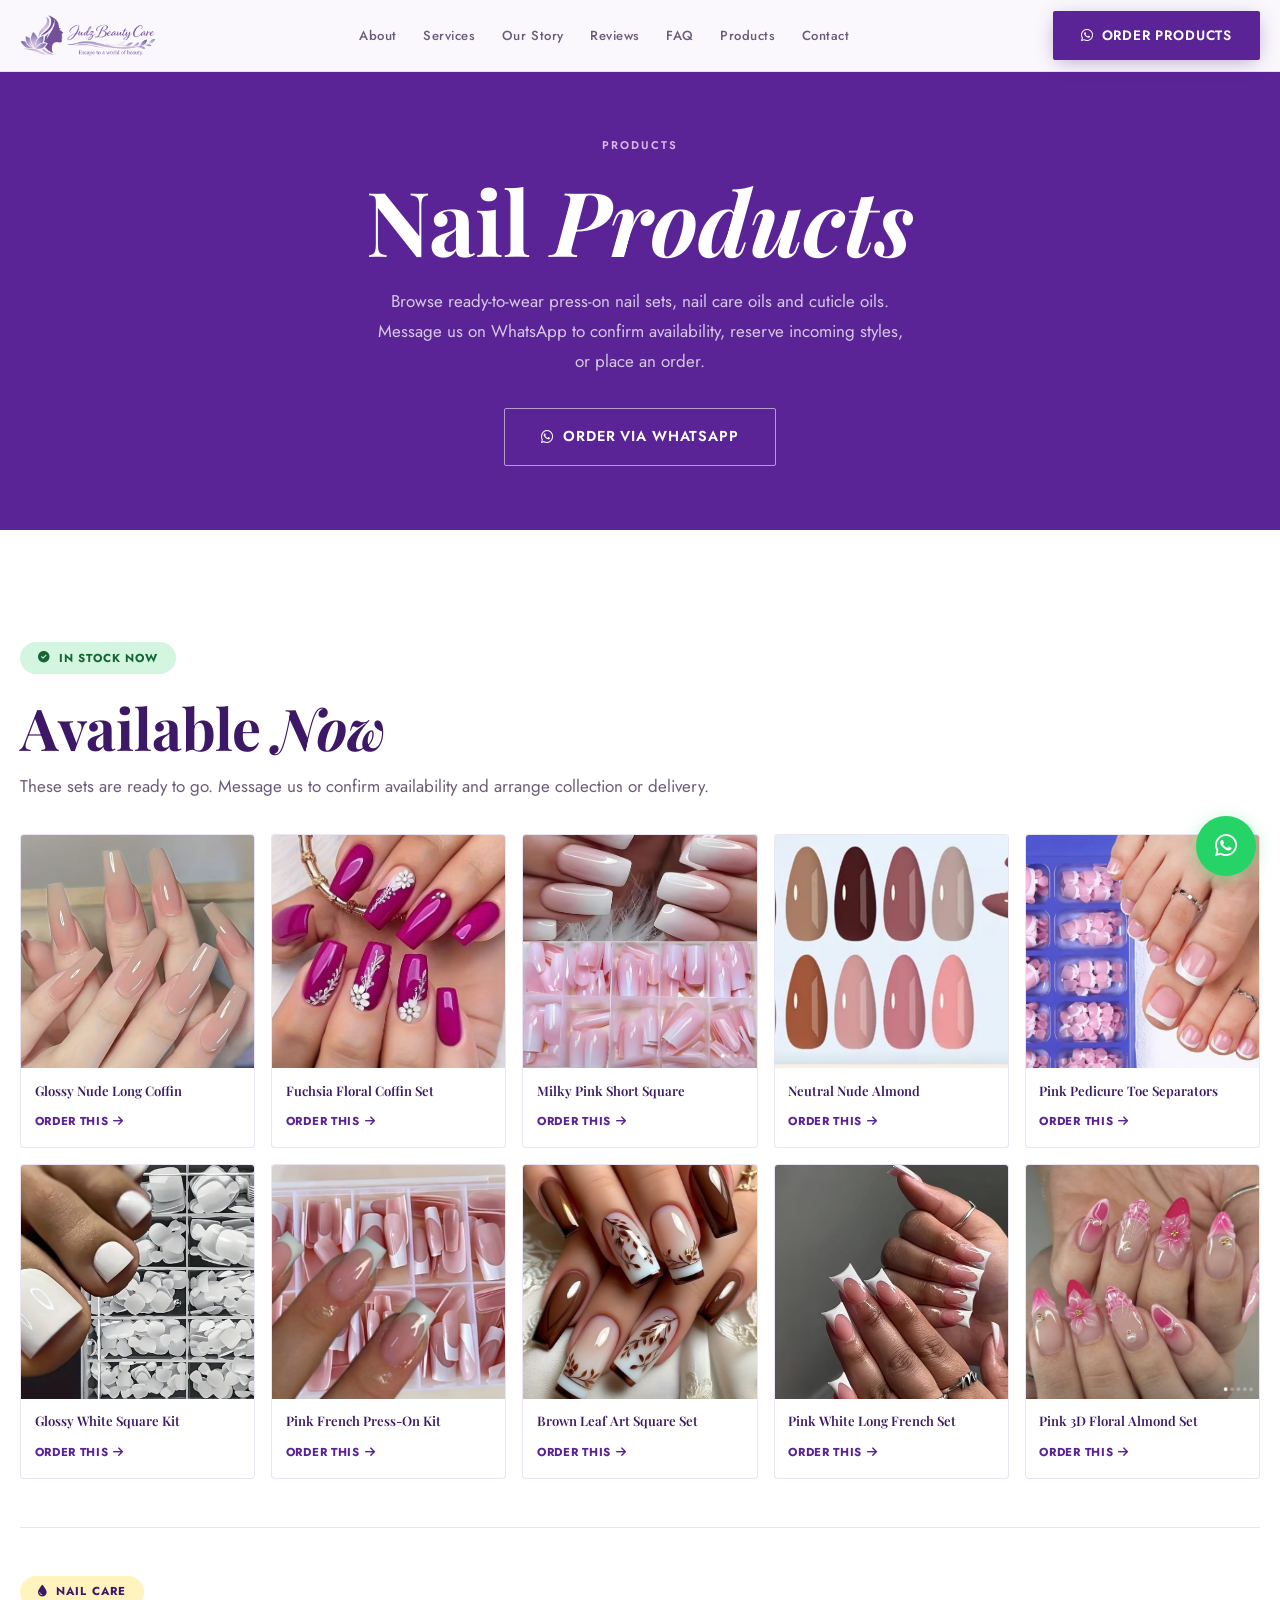
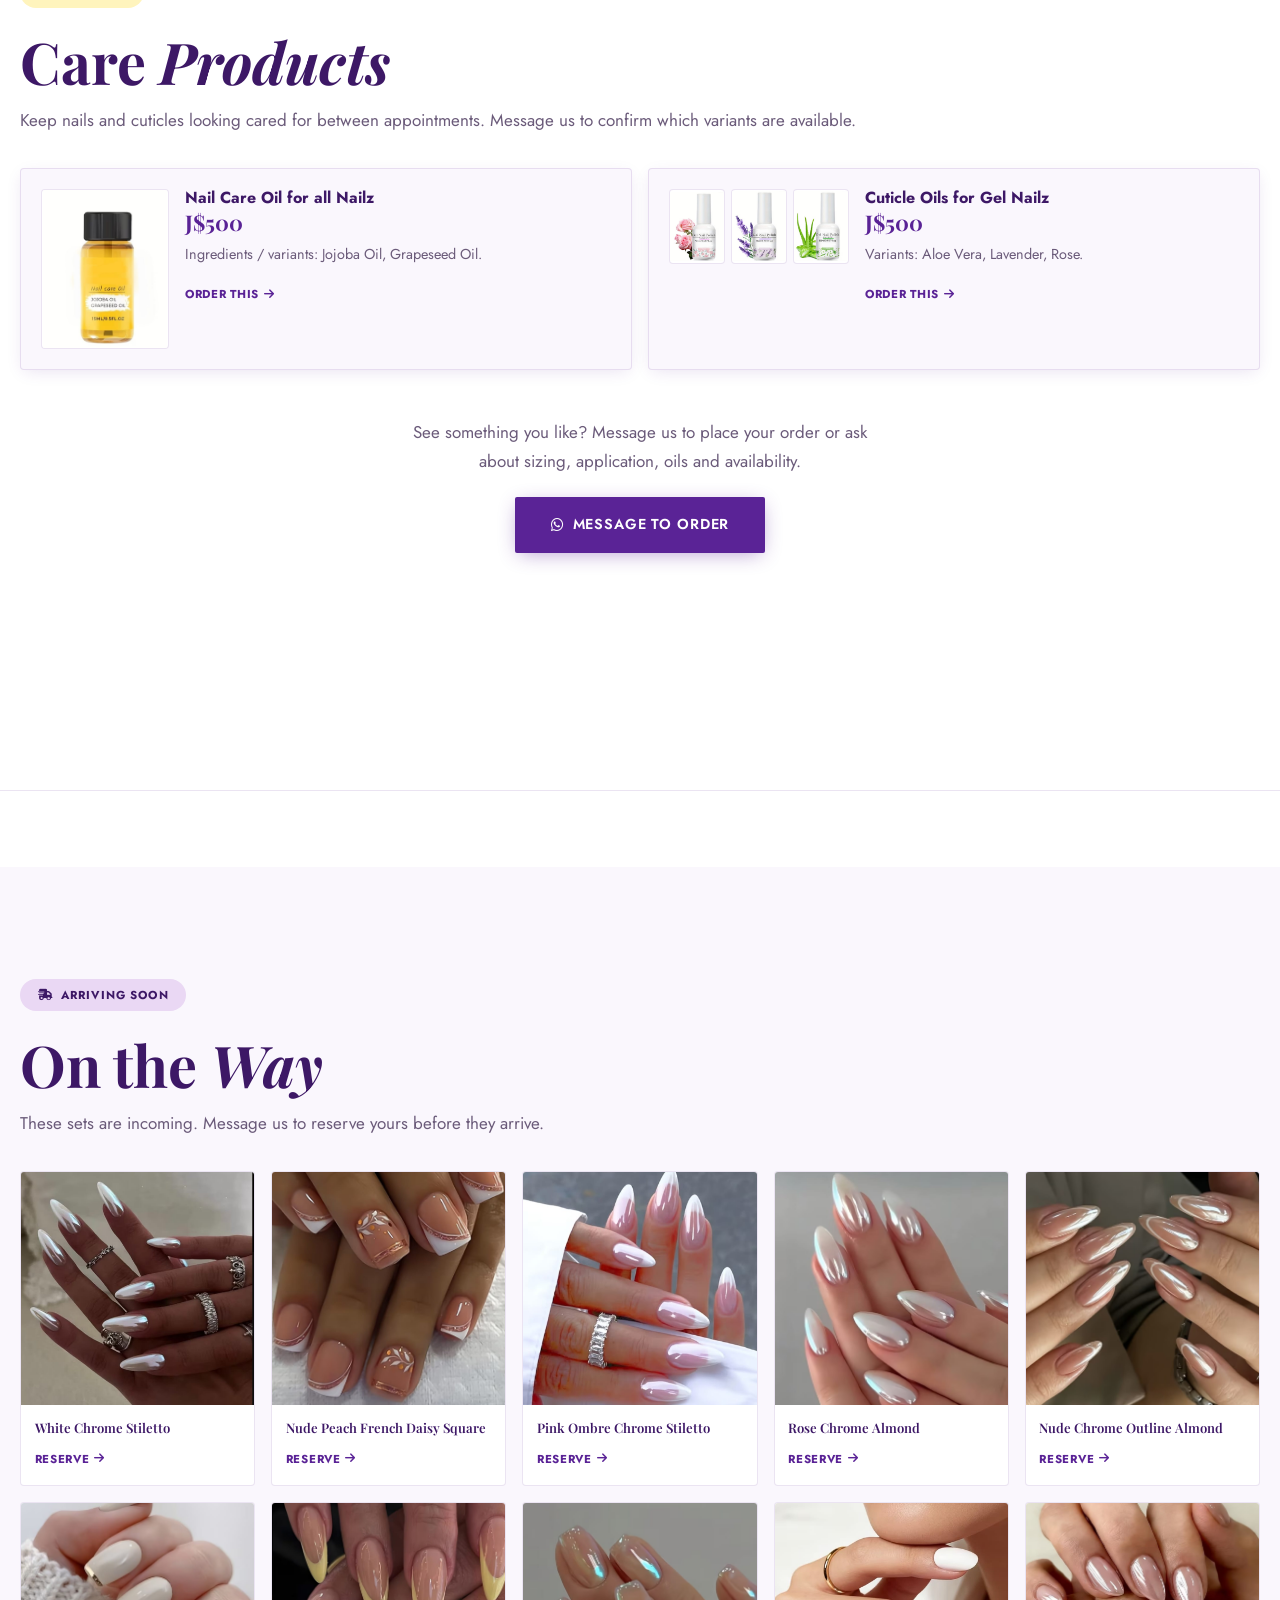
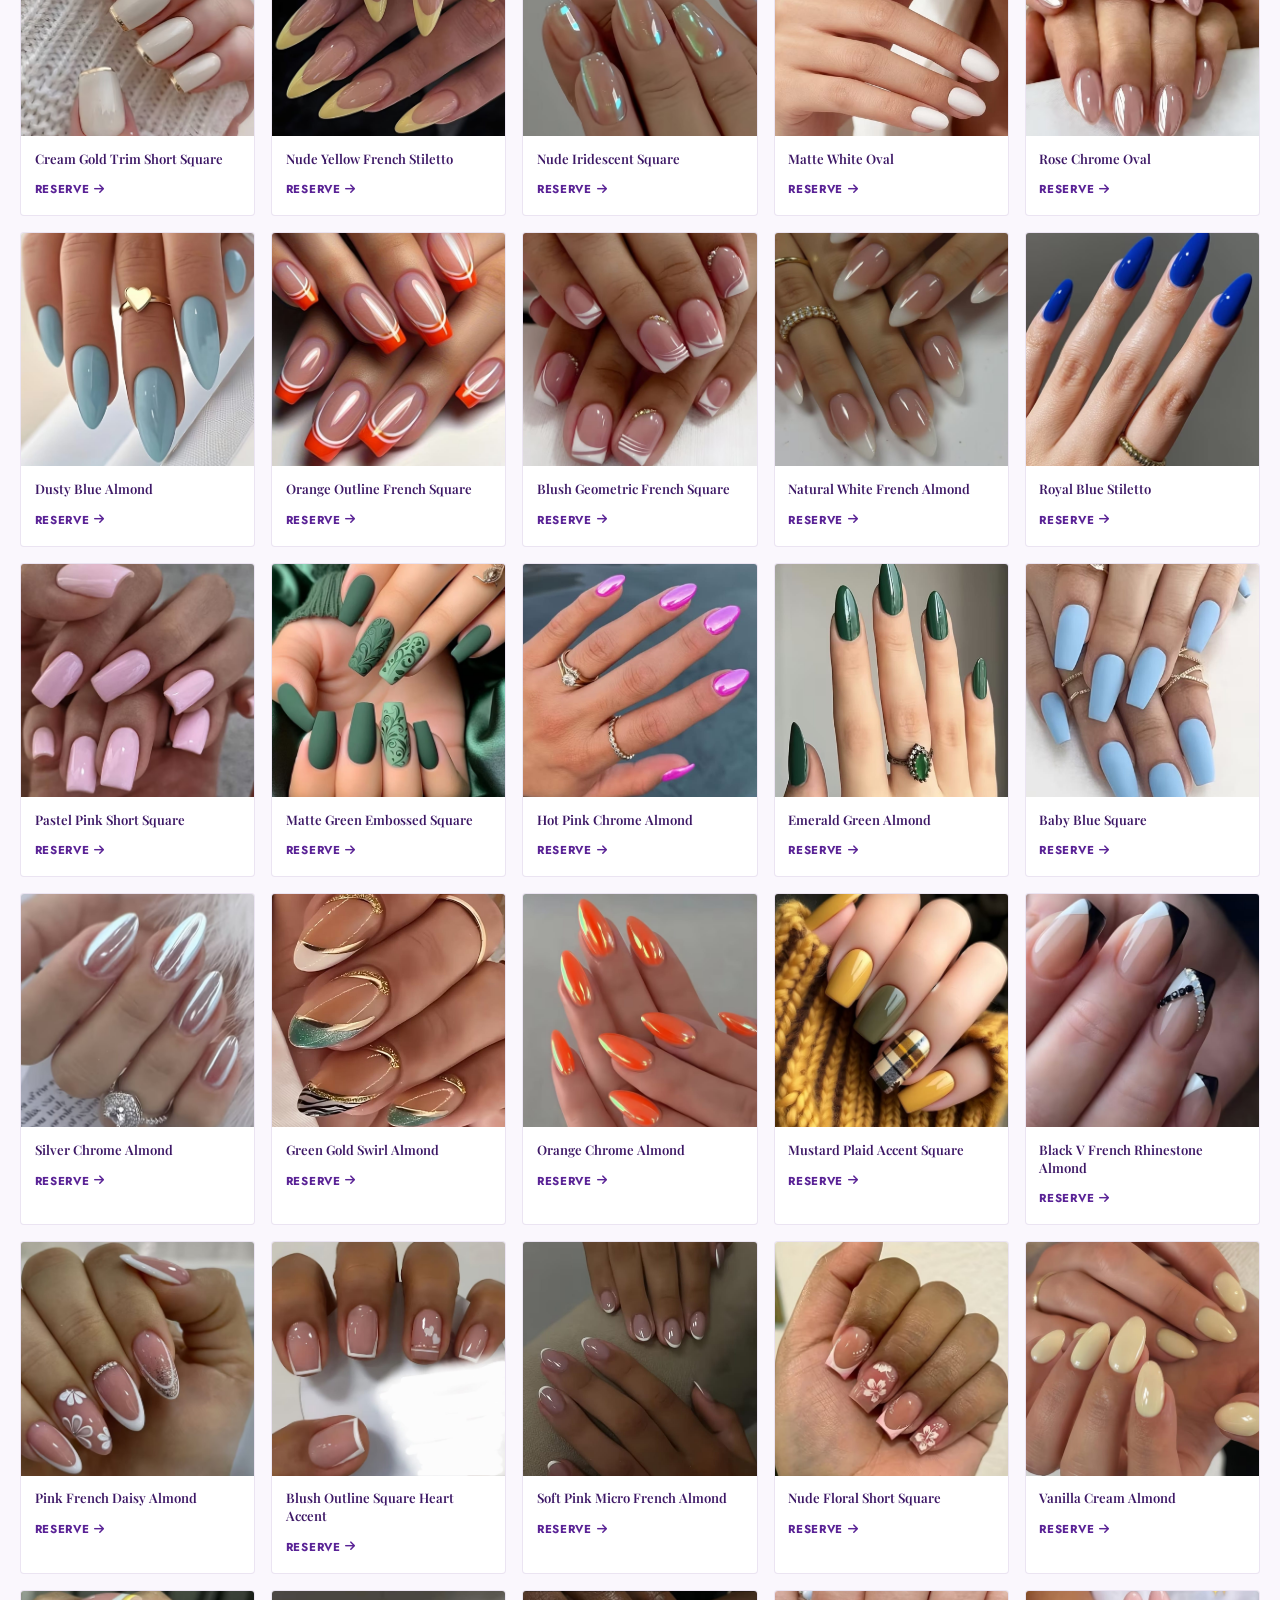
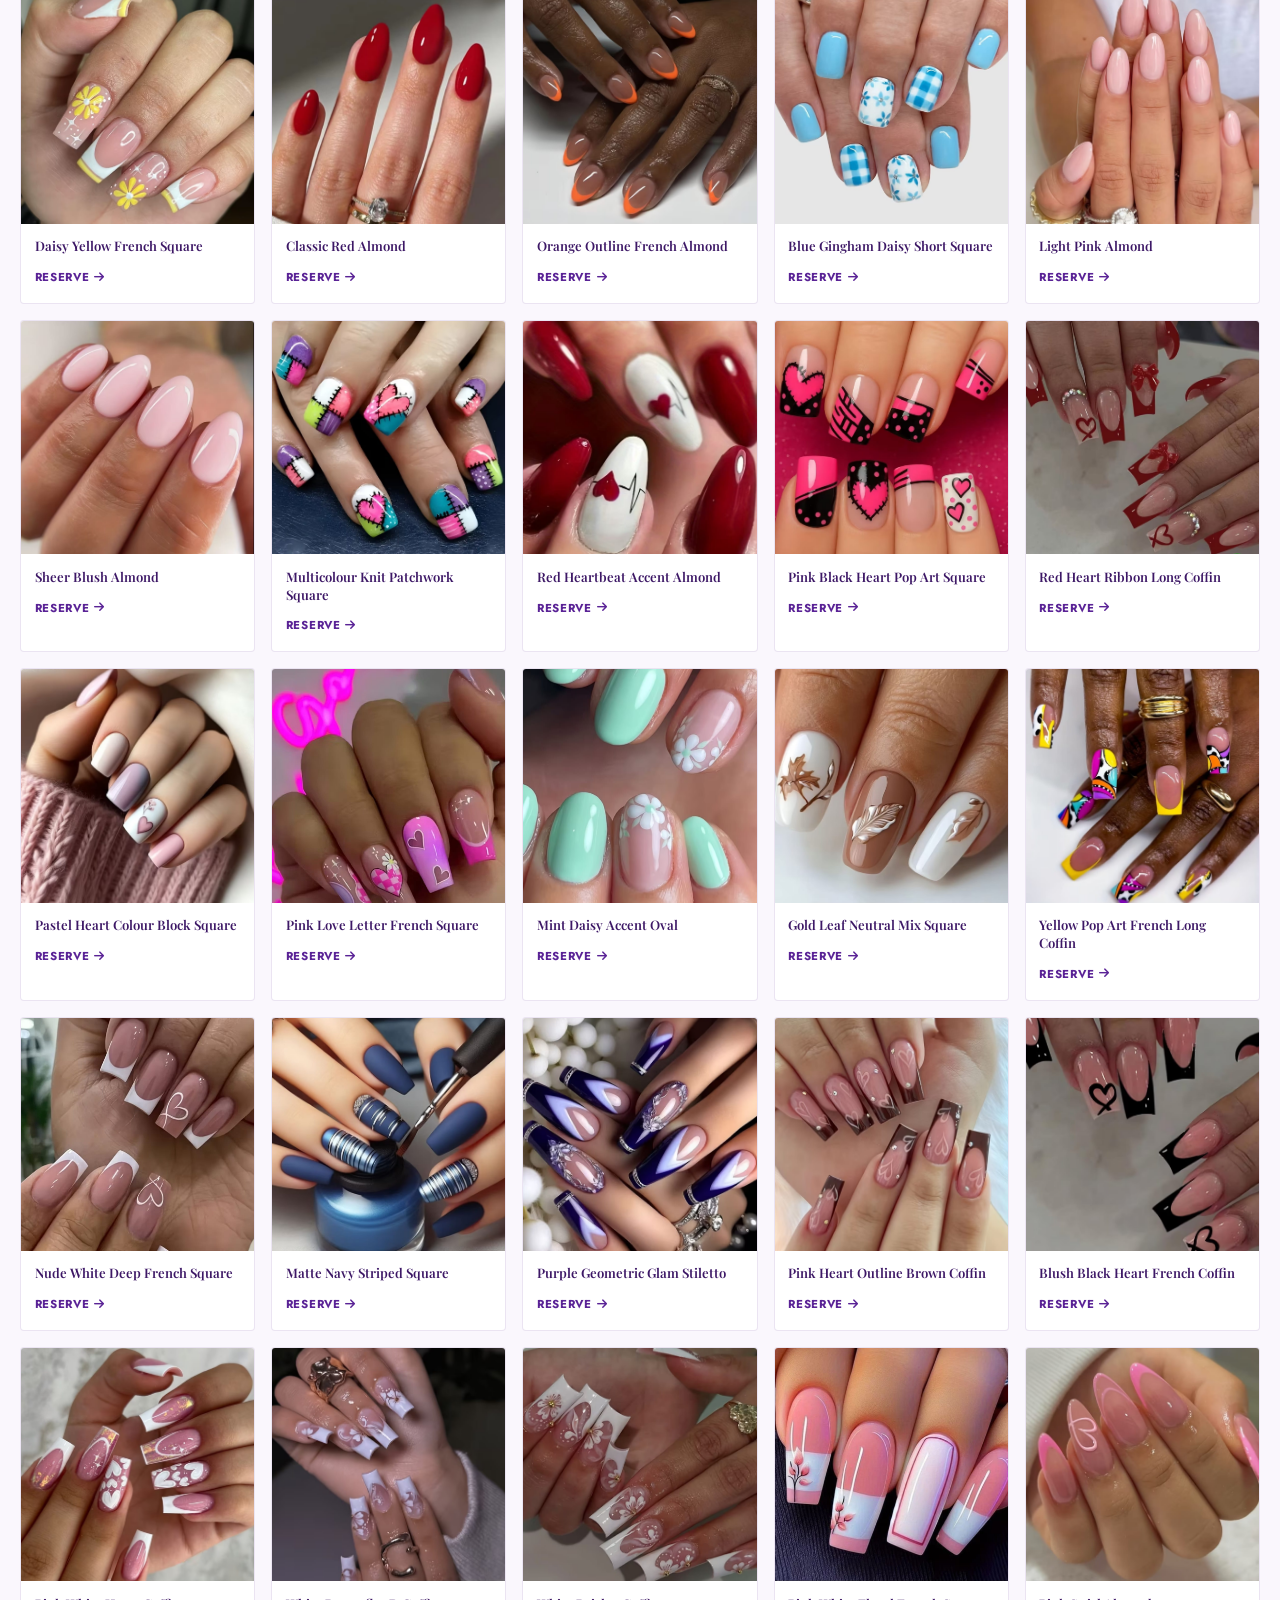
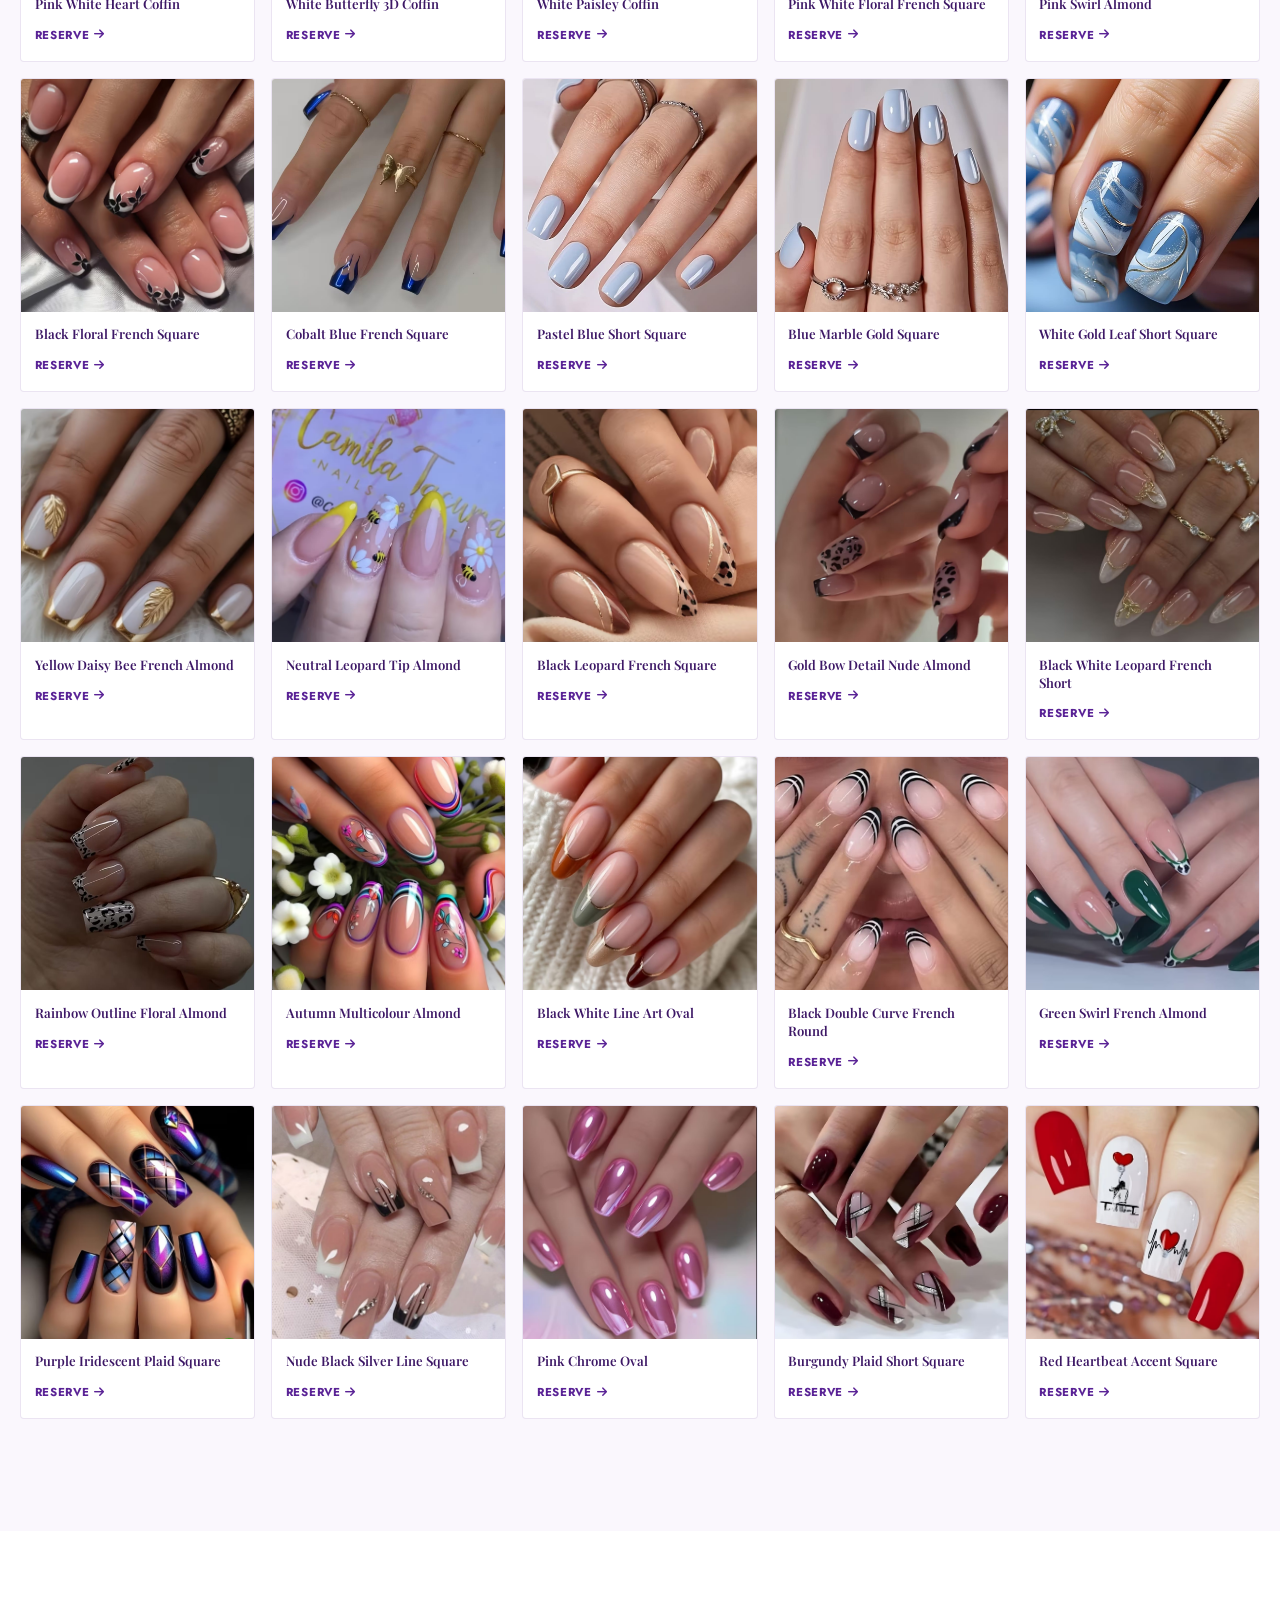
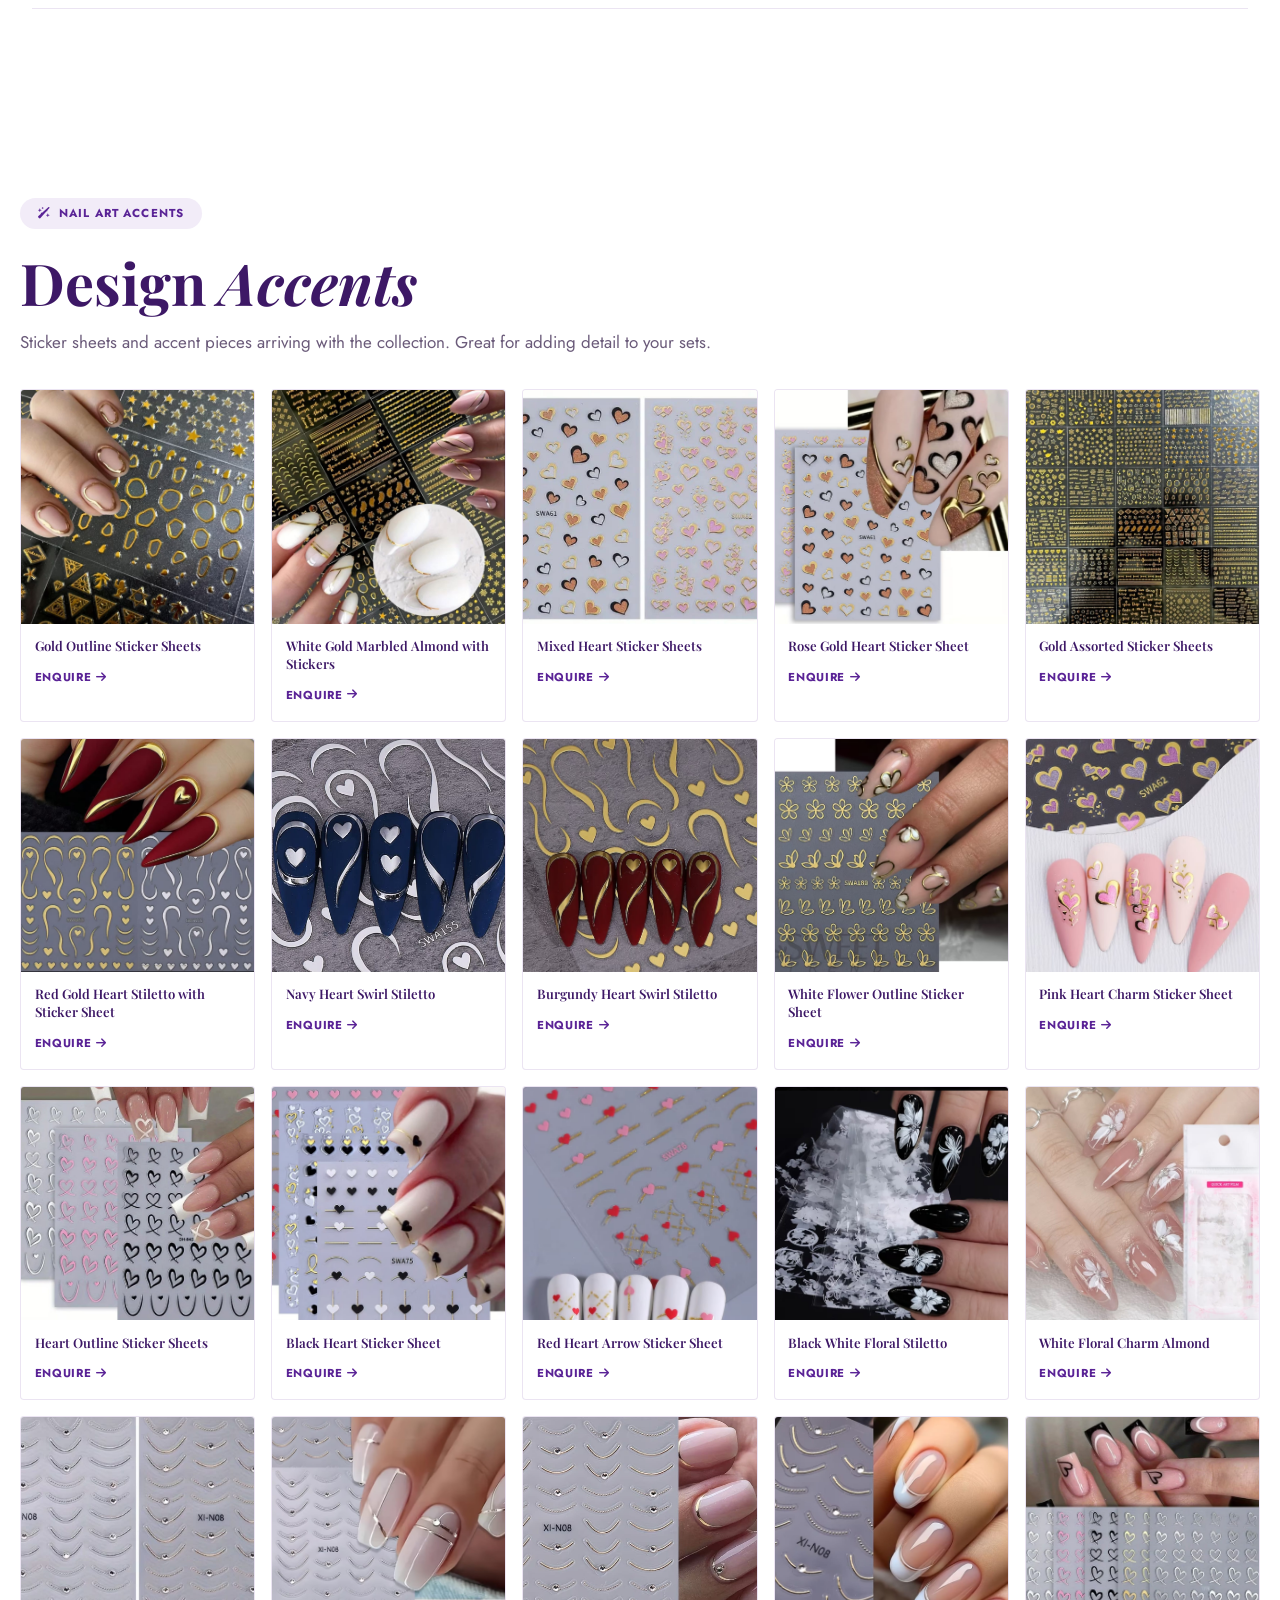
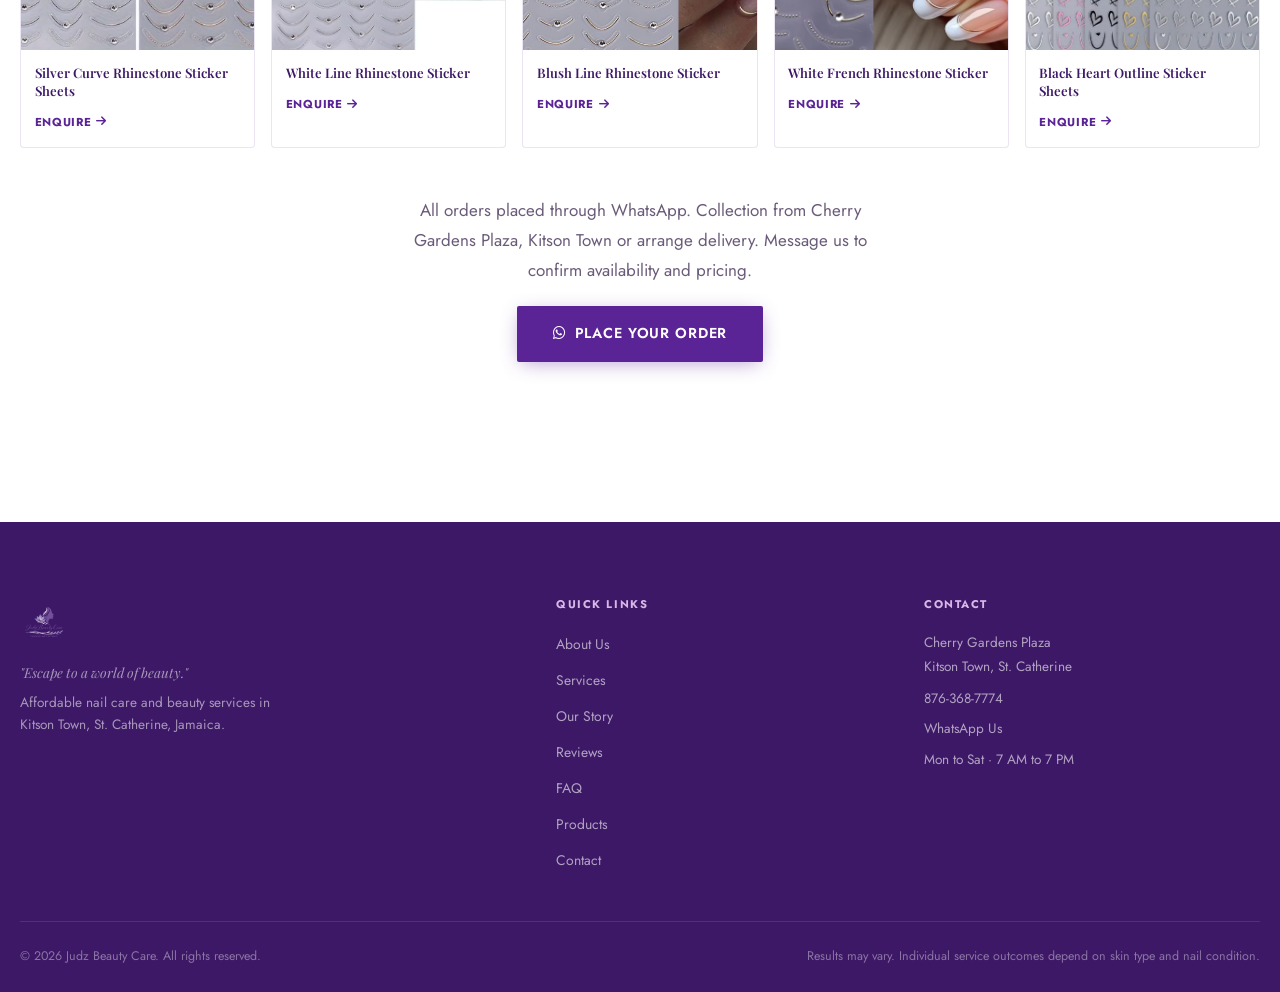
<file: press-ons.html>
<!DOCTYPE html>
<html lang="en">
<head>
  <meta charset="UTF-8">
  <meta name="viewport" content="width=device-width, initial-scale=1.0">
  <title>Products | Judz Beauty Care</title>
  <meta name="description" content="Browse Judz Beauty Care's press-on nail sets, nail care oils and cuticle oils. Order via WhatsApp from Kitson Town, St. Catherine, Jamaica.">
  <meta name="theme-color" content="#5A2396">
  <link rel="canonical" href="https://judzbeautycare.com/press-ons.html">
  <meta property="og:type" content="website">
  <meta property="og:url" content="https://judzbeautycare.com/press-ons.html">
  <meta property="og:title" content="Products | Judz Beauty Care">
  <meta property="og:description" content="Browse press-on nail sets, nail care oils and cuticle oils. Order yours via WhatsApp.">
  <meta property="og:image" content="https://judzbeautycare.com/assets/Logo.png">

  <link rel="icon" type="image/png" href="assets/Favicon.png">
  <link rel="apple-touch-icon" href="assets/Favicon.png">

  <link rel="preconnect" href="https://fonts.googleapis.com">
  <link rel="preconnect" href="https://fonts.gstatic.com" crossorigin>
  <link rel="preload" as="style" href="https://fonts.googleapis.com/css2?family=Playfair+Display:ital,wght@0,500;0,700;1,500&family=Jost:wght@300;400;500;600&display=swap">
  <link rel="stylesheet" href="https://fonts.googleapis.com/css2?family=Playfair+Display:ital,wght@0,500;0,700;1,500&family=Jost:wght@300;400;500;600&display=swap">
  <link rel="stylesheet" href="https://cdnjs.cloudflare.com/ajax/libs/font-awesome/6.5.1/css/all.min.css" crossorigin="anonymous" referrerpolicy="no-referrer">
  <link rel="stylesheet" href="assets/css/styles.css">
</head>
<body>

  <a href="#main-content" class="skip-link">Skip to main content</a>

  <!-- NAV -->
  <nav class="site-nav" aria-label="Main navigation">
    <div class="container nav-inner">
      <a href="index.html" class="nav-logo" aria-label="Judz Beauty Care homepage">
        <img src="assets/Horizontal%20Logo.png" alt="Judz Beauty Care logo" width="140" height="42">
      </a>
      <ul class="nav-links" role="list">
        <li><a href="index.html#about">About</a></li>
        <li><a href="index.html#services">Services</a></li>
        <li><a href="index.html#proof">Our Story</a></li>
        <li><a href="index.html#testimonials">Reviews</a></li>
        <li><a href="index.html#faq">FAQ</a></li>
        <li><a href="press-ons.html" aria-current="page">Products</a></li>
        <li><a href="index.html#contact">Contact</a></li>
      </ul>
      <a href="https://wa.me/18763687774?text=Hi%20Judith%2C%20I%27m%20messaging%20from%20your%20website.%20I%27d%20like%20to%20order%20some%20Judz%20Beauty%20Care%20products."
         class="btn btn--primary nav-cta"
         target="_blank"
         rel="noopener">
        <i class="fa-brands fa-whatsapp" aria-hidden="true"></i>
        Order Products
      </a>
      <button id="nav-hamburger" class="nav-hamburger" aria-label="Open navigation menu" aria-expanded="false" aria-controls="nav-mobile-panel">
        <i id="hamburger-icon" class="fa-solid fa-bars" aria-hidden="true"></i>
      </button>
    </div>
    <div id="nav-mobile-panel" class="nav-mobile-panel" role="dialog" aria-label="Navigation menu">
      <a href="index.html#about">About</a>
      <a href="index.html#services">Services</a>
      <a href="index.html#proof">Our Story</a>
      <a href="index.html#testimonials">Reviews</a>
      <a href="index.html#faq">FAQ</a>
      <a href="press-ons.html">Products</a>
      <a href="index.html#contact">Contact</a>
      <a href="https://wa.me/18763687774?text=Hi%20Judith%2C%20I%27m%20messaging%20from%20your%20website.%20I%27d%20like%20to%20order%20some%20Judz%20Beauty%20Care%20products."
         class="btn btn--primary"
         target="_blank"
         rel="noopener">
        <i class="fa-brands fa-whatsapp" aria-hidden="true"></i>
        Order Products
      </a>
    </div>
  </nav>

  <main id="main-content">

    <!-- HERO -->
    <section class="po-hero" aria-label="Judz Beauty Care products">
      <div class="container">
        <span class="eyebrow">Products</span>
        <h1>Nail <em>Products</em></h1>
        <p>Browse ready-to-wear press-on nail sets, nail care oils and cuticle oils. Message us on WhatsApp to confirm availability, reserve incoming styles, or place an order.</p>
        <a href="https://wa.me/18763687774?text=Hi%20Judith%2C%20I%27m%20messaging%20from%20your%20website.%20I%27d%20like%20to%20order%20some%20Judz%20Beauty%20Care%20products."
           class="btn btn--ghost btn--lg"
           target="_blank"
           rel="noopener">
          <i class="fa-brands fa-whatsapp" aria-hidden="true"></i>
          Order via WhatsApp
        </a>
      </div>
    </section>

    <!-- ============================================================
         IN STOCK
         ============================================================ -->
    <section class="section-pad" style="background: #fff;">
      <div class="container">

        <div class="po-section-header">
          <span class="po-status-badge po-status-badge--in-stock">
            <i class="fa-solid fa-circle-check" aria-hidden="true"></i>
            In Stock Now
          </span>
          <h2>Available <em>Now</em></h2>
          <p style="margin-top: 0.75rem; color: var(--color-muted);">These sets are ready to go. Message us to confirm availability and arrange collection or delivery.</p>
        </div>

        <div class="po-grid">

          <div class="po-card reveal">
            <img src="assets/Product%20Images%20Descriptive/in-stock/001-glossy-nude-long-coffin.jpeg"
                 alt="Glossy Nude Long Coffin press-on nail set" width="400" height="400" loading="lazy">
            <div class="po-card-body">
              <h4>Glossy Nude Long Coffin</h4>
              <a href="https://wa.me/18763687774?text=Hi%20Judith%2C%20I%27m%20messaging%20from%20your%20website.%20I%27m%20interested%20in%20the%20Glossy%20Nude%20Long%20Coffin%20press-on%20set."
                 class="po-card-link" target="_blank" rel="noopener">
                Order this <i class="fa-solid fa-arrow-right" aria-hidden="true"></i>
              </a>
            </div>
          </div>

          <div class="po-card reveal reveal-delay-1">
            <img src="assets/Product%20Images%20Descriptive/in-stock/002-fuchsia-floral-coffin-set.jpeg"
                 alt="Fuchsia Floral Coffin press-on nail set" width="400" height="400" loading="lazy">
            <div class="po-card-body">
              <h4>Fuchsia Floral Coffin Set</h4>
              <a href="https://wa.me/18763687774?text=Hi%20Judith%2C%20I%27m%20messaging%20from%20your%20website.%20I%27m%20interested%20in%20the%20Fuchsia%20Floral%20Coffin%20Set%20press-ons."
                 class="po-card-link" target="_blank" rel="noopener">
                Order this <i class="fa-solid fa-arrow-right" aria-hidden="true"></i>
              </a>
            </div>
          </div>

          <div class="po-card reveal reveal-delay-2">
            <img src="assets/Product%20Images%20Descriptive/in-stock/003-milky-pink-short-square-press-ons.jpeg"
                 alt="Milky Pink Short Square press-on nail set" width="400" height="400" loading="lazy">
            <div class="po-card-body">
              <h4>Milky Pink Short Square</h4>
              <a href="https://wa.me/18763687774?text=Hi%20Judith%2C%20I%27m%20messaging%20from%20your%20website.%20I%27m%20interested%20in%20the%20Milky%20Pink%20Short%20Square%20press-ons."
                 class="po-card-link" target="_blank" rel="noopener">
                Order this <i class="fa-solid fa-arrow-right" aria-hidden="true"></i>
              </a>
            </div>
          </div>

          <div class="po-card reveal reveal-delay-3">
            <img src="assets/Product%20Images%20Descriptive/in-stock/004-neutral-nude-almond-colour-chart.jpeg"
                 alt="Neutral Nude Almond colour chart" width="400" height="400" loading="lazy">
            <div class="po-card-body">
              <h4>Neutral Nude Almond</h4>
              <a href="https://wa.me/18763687774?text=Hi%20Judith%2C%20I%27m%20messaging%20from%20your%20website.%20I%27m%20interested%20in%20the%20Neutral%20Nude%20Almond%20press-ons."
                 class="po-card-link" target="_blank" rel="noopener">
                Order this <i class="fa-solid fa-arrow-right" aria-hidden="true"></i>
              </a>
            </div>
          </div>

          <div class="po-card reveal">
            <img src="assets/Product%20Images%20Descriptive/in-stock/005-pink-pedicure-toe-separators.jpeg"
                 alt="Pink pedicure toe separators" width="400" height="400" loading="lazy">
            <div class="po-card-body">
              <h4>Pink Pedicure Toe Separators</h4>
              <a href="https://wa.me/18763687774?text=Hi%20Judith%2C%20I%27m%20messaging%20from%20your%20website.%20I%27m%20interested%20in%20the%20Pink%20Pedicure%20Toe%20Separators."
                 class="po-card-link" target="_blank" rel="noopener">
                Order this <i class="fa-solid fa-arrow-right" aria-hidden="true"></i>
              </a>
            </div>
          </div>

          <div class="po-card reveal reveal-delay-1">
            <img src="assets/Product%20Images%20Descriptive/in-stock/006-glossy-white-square-press-on-kit.jpeg"
                 alt="Glossy White Square press-on kit" width="400" height="400" loading="lazy">
            <div class="po-card-body">
              <h4>Glossy White Square Kit</h4>
              <a href="https://wa.me/18763687774?text=Hi%20Judith%2C%20I%27m%20messaging%20from%20your%20website.%20I%27m%20interested%20in%20the%20Glossy%20White%20Square%20Kit%20press-ons."
                 class="po-card-link" target="_blank" rel="noopener">
                Order this <i class="fa-solid fa-arrow-right" aria-hidden="true"></i>
              </a>
            </div>
          </div>

          <div class="po-card reveal reveal-delay-2">
            <img src="assets/Product%20Images%20Descriptive/in-stock/007-pink-french-press-on-kit.jpeg"
                 alt="Pink French press-on nail kit" width="400" height="400" loading="lazy">
            <div class="po-card-body">
              <h4>Pink French Press-On Kit</h4>
              <a href="https://wa.me/18763687774?text=Hi%20Judith%2C%20I%27m%20messaging%20from%20your%20website.%20I%27m%20interested%20in%20the%20Pink%20French%20Press-On%20Kit."
                 class="po-card-link" target="_blank" rel="noopener">
                Order this <i class="fa-solid fa-arrow-right" aria-hidden="true"></i>
              </a>
            </div>
          </div>

          <div class="po-card reveal reveal-delay-3">
            <img src="assets/Product%20Images%20Descriptive/in-stock/008-brown-leaf-art-square-set.jpeg"
                 alt="Brown Leaf Art Square press-on set" width="400" height="400" loading="lazy">
            <div class="po-card-body">
              <h4>Brown Leaf Art Square Set</h4>
              <a href="https://wa.me/18763687774?text=Hi%20Judith%2C%20I%27m%20messaging%20from%20your%20website.%20I%27m%20interested%20in%20the%20Brown%20Leaf%20Art%20Square%20Set."
                 class="po-card-link" target="_blank" rel="noopener">
                Order this <i class="fa-solid fa-arrow-right" aria-hidden="true"></i>
              </a>
            </div>
          </div>

          <div class="po-card reveal">
            <img src="assets/Product%20Images%20Descriptive/in-stock/009-pink-white-long-french-set.jpeg"
                 alt="Pink White Long French press-on set" width="400" height="400" loading="lazy">
            <div class="po-card-body">
              <h4>Pink White Long French Set</h4>
              <a href="https://wa.me/18763687774?text=Hi%20Judith%2C%20I%27m%20messaging%20from%20your%20website.%20I%27m%20interested%20in%20the%20Pink%20White%20Long%20French%20Set."
                 class="po-card-link" target="_blank" rel="noopener">
                Order this <i class="fa-solid fa-arrow-right" aria-hidden="true"></i>
              </a>
            </div>
          </div>

          <div class="po-card reveal reveal-delay-1">
            <img src="assets/Product%20Images%20Descriptive/in-stock/010-pink-3d-floral-almond-set.jpeg"
                 alt="Pink 3D Floral Almond press-on set" width="400" height="400" loading="lazy">
            <div class="po-card-body">
              <h4>Pink 3D Floral Almond Set</h4>
              <a href="https://wa.me/18763687774?text=Hi%20Judith%2C%20I%27m%20messaging%20from%20your%20website.%20I%27m%20interested%20in%20the%20Pink%203D%20Floral%20Almond%20Set."
                 class="po-card-link" target="_blank" rel="noopener">
                Order this <i class="fa-solid fa-arrow-right" aria-hidden="true"></i>
              </a>
            </div>
          </div>

        </div>

        <div class="po-product-panel reveal">
          <div class="po-section-header">
            <span class="po-status-badge po-status-badge--care">
              <i class="fa-solid fa-droplet" aria-hidden="true"></i>
              Nail Care
            </span>
            <h2>Care <em>Products</em></h2>
            <p style="margin-top: 0.75rem; color: var(--color-muted);">Keep nails and cuticles looking cared for between appointments. Message us to confirm which variants are available.</p>
          </div>

          <div class="po-product-grid">
            <div class="po-product-card">
              <div class="po-product-media po-product-media--single">
                <img src="assets/Product%20Images%20Descriptive/in-stock/oils/jojoba-grapeseed-nail-care-oil-15ml.jpeg"
                     alt="Jojoba and grapeseed Nail Care Oil for all Nailz bottle"
                     width="555" height="708" loading="lazy">
              </div>
              <div class="po-product-body">
                <h3>Nail Care Oil for all Nailz</h3>
                <strong>J$500</strong>
                <p>Ingredients / variants: Jojoba Oil, Grapeseed Oil.</p>
                <a href="https://wa.me/18763687774?text=Hi%20Judith%2C%20I%27m%20messaging%20from%20your%20website.%20I%27d%20like%20to%20order%20Nail%20Care%20Oil%20for%20all%20Nailz."
                   class="po-card-link" target="_blank" rel="noopener">
                  Order this <i class="fa-solid fa-arrow-right" aria-hidden="true"></i>
                </a>
              </div>
            </div>

            <div class="po-product-card">
              <div class="po-product-media po-product-media--gallery" aria-label="Cuticle oil variants">
                <img src="assets/Product%20Images%20Descriptive/in-stock/oils/aloe-cuticle-oil-15ml.jpeg"
                     alt="Aloe Vera Cuticle Oil for Gel Nailz bottle"
                     width="767" height="978" loading="lazy">
                <img src="assets/Product%20Images%20Descriptive/in-stock/oils/lavender-cuticle-oil-15ml.jpeg"
                     alt="Lavender Cuticle Oil for Gel Nailz bottle"
                     width="769" height="983" loading="lazy">
                <img src="assets/Product%20Images%20Descriptive/in-stock/oils/rose-cuticle-oil-15ml.jpeg"
                     alt="Rose Cuticle Oil for Gel Nailz bottle"
                     width="767" height="986" loading="lazy">
              </div>
              <div class="po-product-body">
                <h3>Cuticle Oils for Gel Nailz</h3>
                <strong>J$500</strong>
                <p>Variants: Aloe Vera, Lavender, Rose.</p>
                <a href="https://wa.me/18763687774?text=Hi%20Judith%2C%20I%27m%20messaging%20from%20your%20website.%20I%27d%20like%20to%20order%20Cuticle%20Oils%20for%20Gel%20Nailz."
                   class="po-card-link" target="_blank" rel="noopener">
                  Order this <i class="fa-solid fa-arrow-right" aria-hidden="true"></i>
                </a>
              </div>
            </div>
          </div>
        </div>

        <div class="po-cta-strip">
          <p>See something you like? Message us to place your order or ask about sizing, application, oils and availability.</p>
          <a href="https://wa.me/18763687774?text=Hi%20Judith%2C%20I%27m%20messaging%20from%20your%20website.%20I%27d%20like%20to%20order%20some%20Judz%20Beauty%20Care%20products."
             class="btn btn--primary btn--lg"
             target="_blank" rel="noopener">
            <i class="fa-brands fa-whatsapp" aria-hidden="true"></i>
            Message to Order
          </a>
        </div>

      </div>
    </section>

    <hr class="po-divider">

    <!-- ============================================================
         ON THE WAY: NAIL SETS
         ============================================================ -->
    <section class="section-pad" style="background: var(--color-ivory);">
      <div class="container">

        <div class="po-section-header">
          <span class="po-status-badge po-status-badge--coming">
            <i class="fa-solid fa-truck-fast" aria-hidden="true"></i>
            Arriving Soon
          </span>
          <h2>On the <em>Way</em></h2>
          <p style="margin-top: 0.75rem; color: var(--color-muted);">These sets are incoming. Message us to reserve yours before they arrive.</p>
        </div>

        <div class="po-grid">

          <div class="po-card reveal">
            <img src="assets/Product%20Images%20Descriptive/on-the-way/nails/011-white-chrome-stiletto-set.jpeg" alt="White Chrome Stiletto nail set" width="400" height="400" loading="lazy">
            <div class="po-card-body">
              <h4>White Chrome Stiletto</h4>
              <a href="https://wa.me/18763687774?text=Hi%20Judith%2C%20I%27m%20messaging%20from%20your%20website.%20I%27d%20like%20to%20reserve%20the%20White%20Chrome%20Stiletto%20set." class="po-card-link" target="_blank" rel="noopener">Reserve <i class="fa-solid fa-arrow-right" aria-hidden="true"></i></a>
            </div>
          </div>

          <div class="po-card reveal reveal-delay-1">
            <img src="assets/Product%20Images%20Descriptive/on-the-way/nails/012-nude-peach-french-daisy-square.jpeg" alt="Nude Peach French Daisy Square nail set" width="400" height="400" loading="lazy">
            <div class="po-card-body">
              <h4>Nude Peach French Daisy Square</h4>
              <a href="https://wa.me/18763687774?text=Hi%20Judith%2C%20I%27m%20messaging%20from%20your%20website.%20I%27d%20like%20to%20reserve%20the%20Nude%20Peach%20French%20Daisy%20Square%20set." class="po-card-link" target="_blank" rel="noopener">Reserve <i class="fa-solid fa-arrow-right" aria-hidden="true"></i></a>
            </div>
          </div>

          <div class="po-card reveal reveal-delay-2">
            <img src="assets/Product%20Images%20Descriptive/on-the-way/nails/013-pink-ombre-white-chrome-stiletto.jpeg" alt="Pink Ombre White Chrome Stiletto nail set" width="400" height="400" loading="lazy">
            <div class="po-card-body">
              <h4>Pink Ombre Chrome Stiletto</h4>
              <a href="https://wa.me/18763687774?text=Hi%20Judith%2C%20I%27m%20messaging%20from%20your%20website.%20I%27d%20like%20to%20reserve%20the%20Pink%20Ombre%20Chrome%20Stiletto%20set." class="po-card-link" target="_blank" rel="noopener">Reserve <i class="fa-solid fa-arrow-right" aria-hidden="true"></i></a>
            </div>
          </div>

          <div class="po-card reveal reveal-delay-3">
            <img src="assets/Product%20Images%20Descriptive/on-the-way/nails/014-rose-chrome-almond-set.jpeg" alt="Rose Chrome Almond nail set" width="400" height="400" loading="lazy">
            <div class="po-card-body">
              <h4>Rose Chrome Almond</h4>
              <a href="https://wa.me/18763687774?text=Hi%20Judith%2C%20I%27m%20messaging%20from%20your%20website.%20I%27d%20like%20to%20reserve%20the%20Rose%20Chrome%20Almond%20set." class="po-card-link" target="_blank" rel="noopener">Reserve <i class="fa-solid fa-arrow-right" aria-hidden="true"></i></a>
            </div>
          </div>

          <div class="po-card reveal">
            <img src="assets/Product%20Images%20Descriptive/on-the-way/nails/015-nude-chrome-outline-almond.jpeg" alt="Nude Chrome Outline Almond nail set" width="400" height="400" loading="lazy">
            <div class="po-card-body">
              <h4>Nude Chrome Outline Almond</h4>
              <a href="https://wa.me/18763687774?text=Hi%20Judith%2C%20I%27m%20messaging%20from%20your%20website.%20I%27d%20like%20to%20reserve%20the%20Nude%20Chrome%20Outline%20Almond%20set." class="po-card-link" target="_blank" rel="noopener">Reserve <i class="fa-solid fa-arrow-right" aria-hidden="true"></i></a>
            </div>
          </div>

          <div class="po-card reveal reveal-delay-1">
            <img src="assets/Product%20Images%20Descriptive/on-the-way/nails/016-cream-gold-trim-short-square.jpeg" alt="Cream Gold Trim Short Square nail set" width="400" height="400" loading="lazy">
            <div class="po-card-body">
              <h4>Cream Gold Trim Short Square</h4>
              <a href="https://wa.me/18763687774?text=Hi%20Judith%2C%20I%27m%20messaging%20from%20your%20website.%20I%27d%20like%20to%20reserve%20the%20Cream%20Gold%20Trim%20Short%20Square%20set." class="po-card-link" target="_blank" rel="noopener">Reserve <i class="fa-solid fa-arrow-right" aria-hidden="true"></i></a>
            </div>
          </div>

          <div class="po-card reveal reveal-delay-2">
            <img src="assets/Product%20Images%20Descriptive/on-the-way/nails/017-nude-yellow-french-stiletto.jpeg" alt="Nude Yellow French Stiletto nail set" width="400" height="400" loading="lazy">
            <div class="po-card-body">
              <h4>Nude Yellow French Stiletto</h4>
              <a href="https://wa.me/18763687774?text=Hi%20Judith%2C%20I%27m%20messaging%20from%20your%20website.%20I%27d%20like%20to%20reserve%20the%20Nude%20Yellow%20French%20Stiletto%20set." class="po-card-link" target="_blank" rel="noopener">Reserve <i class="fa-solid fa-arrow-right" aria-hidden="true"></i></a>
            </div>
          </div>

          <div class="po-card reveal reveal-delay-3">
            <img src="assets/Product%20Images%20Descriptive/on-the-way/nails/018-nude-iridescent-square.jpeg" alt="Nude Iridescent Square nail set" width="400" height="400" loading="lazy">
            <div class="po-card-body">
              <h4>Nude Iridescent Square</h4>
              <a href="https://wa.me/18763687774?text=Hi%20Judith%2C%20I%27m%20messaging%20from%20your%20website.%20I%27d%20like%20to%20reserve%20the%20Nude%20Iridescent%20Square%20set." class="po-card-link" target="_blank" rel="noopener">Reserve <i class="fa-solid fa-arrow-right" aria-hidden="true"></i></a>
            </div>
          </div>

          <div class="po-card reveal">
            <img src="assets/Product%20Images%20Descriptive/on-the-way/nails/019-matte-white-oval-set.jpeg" alt="Matte White Oval nail set" width="400" height="400" loading="lazy">
            <div class="po-card-body">
              <h4>Matte White Oval</h4>
              <a href="https://wa.me/18763687774?text=Hi%20Judith%2C%20I%27m%20messaging%20from%20your%20website.%20I%27d%20like%20to%20reserve%20the%20Matte%20White%20Oval%20set." class="po-card-link" target="_blank" rel="noopener">Reserve <i class="fa-solid fa-arrow-right" aria-hidden="true"></i></a>
            </div>
          </div>

          <div class="po-card reveal reveal-delay-1">
            <img src="assets/Product%20Images%20Descriptive/on-the-way/nails/020-rose-chrome-oval-set.jpeg" alt="Rose Chrome Oval nail set" width="400" height="400" loading="lazy">
            <div class="po-card-body">
              <h4>Rose Chrome Oval</h4>
              <a href="https://wa.me/18763687774?text=Hi%20Judith%2C%20I%27m%20messaging%20from%20your%20website.%20I%27d%20like%20to%20reserve%20the%20Rose%20Chrome%20Oval%20set." class="po-card-link" target="_blank" rel="noopener">Reserve <i class="fa-solid fa-arrow-right" aria-hidden="true"></i></a>
            </div>
          </div>

          <div class="po-card reveal reveal-delay-2">
            <img src="assets/Product%20Images%20Descriptive/on-the-way/nails/021-dusty-blue-almond-set.jpeg" alt="Dusty Blue Almond nail set" width="400" height="400" loading="lazy">
            <div class="po-card-body">
              <h4>Dusty Blue Almond</h4>
              <a href="https://wa.me/18763687774?text=Hi%20Judith%2C%20I%27m%20messaging%20from%20your%20website.%20I%27d%20like%20to%20reserve%20the%20Dusty%20Blue%20Almond%20set." class="po-card-link" target="_blank" rel="noopener">Reserve <i class="fa-solid fa-arrow-right" aria-hidden="true"></i></a>
            </div>
          </div>

          <div class="po-card reveal reveal-delay-3">
            <img src="assets/Product%20Images%20Descriptive/on-the-way/nails/022-orange-outline-french-square.jpeg" alt="Orange Outline French Square nail set" width="400" height="400" loading="lazy">
            <div class="po-card-body">
              <h4>Orange Outline French Square</h4>
              <a href="https://wa.me/18763687774?text=Hi%20Judith%2C%20I%27m%20messaging%20from%20your%20website.%20I%27d%20like%20to%20reserve%20the%20Orange%20Outline%20French%20Square%20set." class="po-card-link" target="_blank" rel="noopener">Reserve <i class="fa-solid fa-arrow-right" aria-hidden="true"></i></a>
            </div>
          </div>

          <div class="po-card reveal">
            <img src="assets/Product%20Images%20Descriptive/on-the-way/nails/023-blush-geometric-french-square.jpeg" alt="Blush Geometric French Square nail set" width="400" height="400" loading="lazy">
            <div class="po-card-body">
              <h4>Blush Geometric French Square</h4>
              <a href="https://wa.me/18763687774?text=Hi%20Judith%2C%20I%27m%20messaging%20from%20your%20website.%20I%27d%20like%20to%20reserve%20the%20Blush%20Geometric%20French%20Square%20set." class="po-card-link" target="_blank" rel="noopener">Reserve <i class="fa-solid fa-arrow-right" aria-hidden="true"></i></a>
            </div>
          </div>

          <div class="po-card reveal reveal-delay-1">
            <img src="assets/Product%20Images%20Descriptive/on-the-way/nails/024-natural-white-french-almond.jpeg" alt="Natural White French Almond nail set" width="400" height="400" loading="lazy">
            <div class="po-card-body">
              <h4>Natural White French Almond</h4>
              <a href="https://wa.me/18763687774?text=Hi%20Judith%2C%20I%27m%20messaging%20from%20your%20website.%20I%27d%20like%20to%20reserve%20the%20Natural%20White%20French%20Almond%20set." class="po-card-link" target="_blank" rel="noopener">Reserve <i class="fa-solid fa-arrow-right" aria-hidden="true"></i></a>
            </div>
          </div>

          <div class="po-card reveal reveal-delay-2">
            <img src="assets/Product%20Images%20Descriptive/on-the-way/nails/025-royal-blue-stiletto-set.jpeg" alt="Royal Blue Stiletto nail set" width="400" height="400" loading="lazy">
            <div class="po-card-body">
              <h4>Royal Blue Stiletto</h4>
              <a href="https://wa.me/18763687774?text=Hi%20Judith%2C%20I%27m%20messaging%20from%20your%20website.%20I%27d%20like%20to%20reserve%20the%20Royal%20Blue%20Stiletto%20set." class="po-card-link" target="_blank" rel="noopener">Reserve <i class="fa-solid fa-arrow-right" aria-hidden="true"></i></a>
            </div>
          </div>

          <div class="po-card reveal reveal-delay-3">
            <img src="assets/Product%20Images%20Descriptive/on-the-way/nails/026-pastel-pink-short-square.jpeg" alt="Pastel Pink Short Square nail set" width="400" height="400" loading="lazy">
            <div class="po-card-body">
              <h4>Pastel Pink Short Square</h4>
              <a href="https://wa.me/18763687774?text=Hi%20Judith%2C%20I%27m%20messaging%20from%20your%20website.%20I%27d%20like%20to%20reserve%20the%20Pastel%20Pink%20Short%20Square%20set." class="po-card-link" target="_blank" rel="noopener">Reserve <i class="fa-solid fa-arrow-right" aria-hidden="true"></i></a>
            </div>
          </div>

          <div class="po-card reveal">
            <img src="assets/Product%20Images%20Descriptive/on-the-way/nails/027-matte-green-embossed-square.jpeg" alt="Matte Green Embossed Square nail set" width="400" height="400" loading="lazy">
            <div class="po-card-body">
              <h4>Matte Green Embossed Square</h4>
              <a href="https://wa.me/18763687774?text=Hi%20Judith%2C%20I%27m%20messaging%20from%20your%20website.%20I%27d%20like%20to%20reserve%20the%20Matte%20Green%20Embossed%20Square%20set." class="po-card-link" target="_blank" rel="noopener">Reserve <i class="fa-solid fa-arrow-right" aria-hidden="true"></i></a>
            </div>
          </div>

          <div class="po-card reveal reveal-delay-1">
            <img src="assets/Product%20Images%20Descriptive/on-the-way/nails/028-hot-pink-chrome-almond.jpeg" alt="Hot Pink Chrome Almond nail set" width="400" height="400" loading="lazy">
            <div class="po-card-body">
              <h4>Hot Pink Chrome Almond</h4>
              <a href="https://wa.me/18763687774?text=Hi%20Judith%2C%20I%27m%20messaging%20from%20your%20website.%20I%27d%20like%20to%20reserve%20the%20Hot%20Pink%20Chrome%20Almond%20set." class="po-card-link" target="_blank" rel="noopener">Reserve <i class="fa-solid fa-arrow-right" aria-hidden="true"></i></a>
            </div>
          </div>

          <div class="po-card reveal reveal-delay-2">
            <img src="assets/Product%20Images%20Descriptive/on-the-way/nails/029-emerald-green-almond-set.jpeg" alt="Emerald Green Almond nail set" width="400" height="400" loading="lazy">
            <div class="po-card-body">
              <h4>Emerald Green Almond</h4>
              <a href="https://wa.me/18763687774?text=Hi%20Judith%2C%20I%27m%20messaging%20from%20your%20website.%20I%27d%20like%20to%20reserve%20the%20Emerald%20Green%20Almond%20set." class="po-card-link" target="_blank" rel="noopener">Reserve <i class="fa-solid fa-arrow-right" aria-hidden="true"></i></a>
            </div>
          </div>

          <div class="po-card reveal reveal-delay-3">
            <img src="assets/Product%20Images%20Descriptive/on-the-way/nails/030-baby-blue-square-set.jpeg" alt="Baby Blue Square nail set" width="400" height="400" loading="lazy">
            <div class="po-card-body">
              <h4>Baby Blue Square</h4>
              <a href="https://wa.me/18763687774?text=Hi%20Judith%2C%20I%27m%20messaging%20from%20your%20website.%20I%27d%20like%20to%20reserve%20the%20Baby%20Blue%20Square%20set." class="po-card-link" target="_blank" rel="noopener">Reserve <i class="fa-solid fa-arrow-right" aria-hidden="true"></i></a>
            </div>
          </div>

          <div class="po-card reveal">
            <img src="assets/Product%20Images%20Descriptive/on-the-way/nails/031-silver-chrome-almond-set.jpeg" alt="Silver Chrome Almond nail set" width="400" height="400" loading="lazy">
            <div class="po-card-body">
              <h4>Silver Chrome Almond</h4>
              <a href="https://wa.me/18763687774?text=Hi%20Judith%2C%20I%27m%20messaging%20from%20your%20website.%20I%27d%20like%20to%20reserve%20the%20Silver%20Chrome%20Almond%20set." class="po-card-link" target="_blank" rel="noopener">Reserve <i class="fa-solid fa-arrow-right" aria-hidden="true"></i></a>
            </div>
          </div>

          <div class="po-card reveal reveal-delay-1">
            <img src="assets/Product%20Images%20Descriptive/on-the-way/nails/032-green-gold-swirl-almond.jpeg" alt="Green Gold Swirl Almond nail set" width="400" height="400" loading="lazy">
            <div class="po-card-body">
              <h4>Green Gold Swirl Almond</h4>
              <a href="https://wa.me/18763687774?text=Hi%20Judith%2C%20I%27m%20messaging%20from%20your%20website.%20I%27d%20like%20to%20reserve%20the%20Green%20Gold%20Swirl%20Almond%20set." class="po-card-link" target="_blank" rel="noopener">Reserve <i class="fa-solid fa-arrow-right" aria-hidden="true"></i></a>
            </div>
          </div>

          <div class="po-card reveal reveal-delay-2">
            <img src="assets/Product%20Images%20Descriptive/on-the-way/nails/033-orange-chrome-almond-set.jpeg" alt="Orange Chrome Almond nail set" width="400" height="400" loading="lazy">
            <div class="po-card-body">
              <h4>Orange Chrome Almond</h4>
              <a href="https://wa.me/18763687774?text=Hi%20Judith%2C%20I%27m%20messaging%20from%20your%20website.%20I%27d%20like%20to%20reserve%20the%20Orange%20Chrome%20Almond%20set." class="po-card-link" target="_blank" rel="noopener">Reserve <i class="fa-solid fa-arrow-right" aria-hidden="true"></i></a>
            </div>
          </div>

          <div class="po-card reveal reveal-delay-3">
            <img src="assets/Product%20Images%20Descriptive/on-the-way/nails/034-mustard-plaid-accent-square.jpeg" alt="Mustard Plaid Accent Square nail set" width="400" height="400" loading="lazy">
            <div class="po-card-body">
              <h4>Mustard Plaid Accent Square</h4>
              <a href="https://wa.me/18763687774?text=Hi%20Judith%2C%20I%27m%20messaging%20from%20your%20website.%20I%27d%20like%20to%20reserve%20the%20Mustard%20Plaid%20Accent%20Square%20set." class="po-card-link" target="_blank" rel="noopener">Reserve <i class="fa-solid fa-arrow-right" aria-hidden="true"></i></a>
            </div>
          </div>

          <div class="po-card reveal">
            <img src="assets/Product%20Images%20Descriptive/on-the-way/nails/035-black-v-french-rhinestone-almond.jpeg" alt="Black V French Rhinestone Almond nail set" width="400" height="400" loading="lazy">
            <div class="po-card-body">
              <h4>Black V French Rhinestone Almond</h4>
              <a href="https://wa.me/18763687774?text=Hi%20Judith%2C%20I%27m%20messaging%20from%20your%20website.%20I%27d%20like%20to%20reserve%20the%20Black%20V%20French%20Rhinestone%20Almond%20set." class="po-card-link" target="_blank" rel="noopener">Reserve <i class="fa-solid fa-arrow-right" aria-hidden="true"></i></a>
            </div>
          </div>

          <div class="po-card reveal reveal-delay-1">
            <img src="assets/Product%20Images%20Descriptive/on-the-way/nails/036-pink-french-daisy-almond.jpeg" alt="Pink French Daisy Almond nail set" width="400" height="400" loading="lazy">
            <div class="po-card-body">
              <h4>Pink French Daisy Almond</h4>
              <a href="https://wa.me/18763687774?text=Hi%20Judith%2C%20I%27m%20messaging%20from%20your%20website.%20I%27d%20like%20to%20reserve%20the%20Pink%20French%20Daisy%20Almond%20set." class="po-card-link" target="_blank" rel="noopener">Reserve <i class="fa-solid fa-arrow-right" aria-hidden="true"></i></a>
            </div>
          </div>

          <div class="po-card reveal reveal-delay-2">
            <img src="assets/Product%20Images%20Descriptive/on-the-way/nails/037-blush-outline-square-heart-accent.jpeg" alt="Blush Outline Square Heart Accent nail set" width="400" height="400" loading="lazy">
            <div class="po-card-body">
              <h4>Blush Outline Square Heart Accent</h4>
              <a href="https://wa.me/18763687774?text=Hi%20Judith%2C%20I%27m%20messaging%20from%20your%20website.%20I%27d%20like%20to%20reserve%20the%20Blush%20Outline%20Square%20Heart%20Accent%20set." class="po-card-link" target="_blank" rel="noopener">Reserve <i class="fa-solid fa-arrow-right" aria-hidden="true"></i></a>
            </div>
          </div>

          <div class="po-card reveal reveal-delay-3">
            <img src="assets/Product%20Images%20Descriptive/on-the-way/nails/038-soft-pink-micro-french-almond.jpeg" alt="Soft Pink Micro French Almond nail set" width="400" height="400" loading="lazy">
            <div class="po-card-body">
              <h4>Soft Pink Micro French Almond</h4>
              <a href="https://wa.me/18763687774?text=Hi%20Judith%2C%20I%27m%20messaging%20from%20your%20website.%20I%27d%20like%20to%20reserve%20the%20Soft%20Pink%20Micro%20French%20Almond%20set." class="po-card-link" target="_blank" rel="noopener">Reserve <i class="fa-solid fa-arrow-right" aria-hidden="true"></i></a>
            </div>
          </div>

          <div class="po-card reveal">
            <img src="assets/Product%20Images%20Descriptive/on-the-way/nails/039-nude-floral-short-square.jpeg" alt="Nude Floral Short Square nail set" width="400" height="400" loading="lazy">
            <div class="po-card-body">
              <h4>Nude Floral Short Square</h4>
              <a href="https://wa.me/18763687774?text=Hi%20Judith%2C%20I%27m%20messaging%20from%20your%20website.%20I%27d%20like%20to%20reserve%20the%20Nude%20Floral%20Short%20Square%20set." class="po-card-link" target="_blank" rel="noopener">Reserve <i class="fa-solid fa-arrow-right" aria-hidden="true"></i></a>
            </div>
          </div>

          <div class="po-card reveal reveal-delay-1">
            <img src="assets/Product%20Images%20Descriptive/on-the-way/nails/040-vanilla-cream-almond-set.jpeg" alt="Vanilla Cream Almond nail set" width="400" height="400" loading="lazy">
            <div class="po-card-body">
              <h4>Vanilla Cream Almond</h4>
              <a href="https://wa.me/18763687774?text=Hi%20Judith%2C%20I%27m%20messaging%20from%20your%20website.%20I%27d%20like%20to%20reserve%20the%20Vanilla%20Cream%20Almond%20set." class="po-card-link" target="_blank" rel="noopener">Reserve <i class="fa-solid fa-arrow-right" aria-hidden="true"></i></a>
            </div>
          </div>

          <div class="po-card reveal reveal-delay-2">
            <img src="assets/Product%20Images%20Descriptive/on-the-way/nails/041-daisy-yellow-french-square.jpeg" alt="Daisy Yellow French Square nail set" width="400" height="400" loading="lazy">
            <div class="po-card-body">
              <h4>Daisy Yellow French Square</h4>
              <a href="https://wa.me/18763687774?text=Hi%20Judith%2C%20I%27m%20messaging%20from%20your%20website.%20I%27d%20like%20to%20reserve%20the%20Daisy%20Yellow%20French%20Square%20set." class="po-card-link" target="_blank" rel="noopener">Reserve <i class="fa-solid fa-arrow-right" aria-hidden="true"></i></a>
            </div>
          </div>

          <div class="po-card reveal reveal-delay-3">
            <img src="assets/Product%20Images%20Descriptive/on-the-way/nails/042-classic-red-almond-set.jpeg" alt="Classic Red Almond nail set" width="400" height="400" loading="lazy">
            <div class="po-card-body">
              <h4>Classic Red Almond</h4>
              <a href="https://wa.me/18763687774?text=Hi%20Judith%2C%20I%27m%20messaging%20from%20your%20website.%20I%27d%20like%20to%20reserve%20the%20Classic%20Red%20Almond%20set." class="po-card-link" target="_blank" rel="noopener">Reserve <i class="fa-solid fa-arrow-right" aria-hidden="true"></i></a>
            </div>
          </div>

          <div class="po-card reveal">
            <img src="assets/Product%20Images%20Descriptive/on-the-way/nails/043-orange-outline-french-almond-dark-skin.jpeg" alt="Orange Outline French Almond nail set" width="400" height="400" loading="lazy">
            <div class="po-card-body">
              <h4>Orange Outline French Almond</h4>
              <a href="https://wa.me/18763687774?text=Hi%20Judith%2C%20I%27m%20messaging%20from%20your%20website.%20I%27d%20like%20to%20reserve%20the%20Orange%20Outline%20French%20Almond%20set." class="po-card-link" target="_blank" rel="noopener">Reserve <i class="fa-solid fa-arrow-right" aria-hidden="true"></i></a>
            </div>
          </div>

          <div class="po-card reveal reveal-delay-1">
            <img src="assets/Product%20Images%20Descriptive/on-the-way/nails/044-blue-gingham-daisy-short-square.jpeg" alt="Blue Gingham Daisy Short Square nail set" width="400" height="400" loading="lazy">
            <div class="po-card-body">
              <h4>Blue Gingham Daisy Short Square</h4>
              <a href="https://wa.me/18763687774?text=Hi%20Judith%2C%20I%27m%20messaging%20from%20your%20website.%20I%27d%20like%20to%20reserve%20the%20Blue%20Gingham%20Daisy%20Short%20Square%20set." class="po-card-link" target="_blank" rel="noopener">Reserve <i class="fa-solid fa-arrow-right" aria-hidden="true"></i></a>
            </div>
          </div>

          <div class="po-card reveal reveal-delay-2">
            <img src="assets/Product%20Images%20Descriptive/on-the-way/nails/045-light-pink-almond-set.jpeg" alt="Light Pink Almond nail set" width="400" height="400" loading="lazy">
            <div class="po-card-body">
              <h4>Light Pink Almond</h4>
              <a href="https://wa.me/18763687774?text=Hi%20Judith%2C%20I%27m%20messaging%20from%20your%20website.%20I%27d%20like%20to%20reserve%20the%20Light%20Pink%20Almond%20set." class="po-card-link" target="_blank" rel="noopener">Reserve <i class="fa-solid fa-arrow-right" aria-hidden="true"></i></a>
            </div>
          </div>

          <div class="po-card reveal reveal-delay-3">
            <img src="assets/Product%20Images%20Descriptive/on-the-way/nails/046-sheer-blush-almond-set.jpeg" alt="Sheer Blush Almond nail set" width="400" height="400" loading="lazy">
            <div class="po-card-body">
              <h4>Sheer Blush Almond</h4>
              <a href="https://wa.me/18763687774?text=Hi%20Judith%2C%20I%27m%20messaging%20from%20your%20website.%20I%27d%20like%20to%20reserve%20the%20Sheer%20Blush%20Almond%20set." class="po-card-link" target="_blank" rel="noopener">Reserve <i class="fa-solid fa-arrow-right" aria-hidden="true"></i></a>
            </div>
          </div>

          <div class="po-card reveal">
            <img src="assets/Product%20Images%20Descriptive/on-the-way/nails/047-multicolour-knit-patchwork-square.jpeg" alt="Multicolour Knit Patchwork Square nail set" width="400" height="400" loading="lazy">
            <div class="po-card-body">
              <h4>Multicolour Knit Patchwork Square</h4>
              <a href="https://wa.me/18763687774?text=Hi%20Judith%2C%20I%27m%20messaging%20from%20your%20website.%20I%27d%20like%20to%20reserve%20the%20Multicolour%20Knit%20Patchwork%20Square%20set." class="po-card-link" target="_blank" rel="noopener">Reserve <i class="fa-solid fa-arrow-right" aria-hidden="true"></i></a>
            </div>
          </div>

          <div class="po-card reveal reveal-delay-1">
            <img src="assets/Product%20Images%20Descriptive/on-the-way/nails/048-red-heartbeat-accent-almond.jpeg" alt="Red Heartbeat Accent Almond nail set" width="400" height="400" loading="lazy">
            <div class="po-card-body">
              <h4>Red Heartbeat Accent Almond</h4>
              <a href="https://wa.me/18763687774?text=Hi%20Judith%2C%20I%27m%20messaging%20from%20your%20website.%20I%27d%20like%20to%20reserve%20the%20Red%20Heartbeat%20Accent%20Almond%20set." class="po-card-link" target="_blank" rel="noopener">Reserve <i class="fa-solid fa-arrow-right" aria-hidden="true"></i></a>
            </div>
          </div>

          <div class="po-card reveal reveal-delay-2">
            <img src="assets/Product%20Images%20Descriptive/on-the-way/nails/049-pink-black-heart-pop-art-square.jpeg" alt="Pink Black Heart Pop Art Square nail set" width="400" height="400" loading="lazy">
            <div class="po-card-body">
              <h4>Pink Black Heart Pop Art Square</h4>
              <a href="https://wa.me/18763687774?text=Hi%20Judith%2C%20I%27m%20messaging%20from%20your%20website.%20I%27d%20like%20to%20reserve%20the%20Pink%20Black%20Heart%20Pop%20Art%20Square%20set." class="po-card-link" target="_blank" rel="noopener">Reserve <i class="fa-solid fa-arrow-right" aria-hidden="true"></i></a>
            </div>
          </div>

          <div class="po-card reveal reveal-delay-3">
            <img src="assets/Product%20Images%20Descriptive/on-the-way/nails/050-red-heart-ribbon-long-coffin.jpeg" alt="Red Heart Ribbon Long Coffin nail set" width="400" height="400" loading="lazy">
            <div class="po-card-body">
              <h4>Red Heart Ribbon Long Coffin</h4>
              <a href="https://wa.me/18763687774?text=Hi%20Judith%2C%20I%27m%20messaging%20from%20your%20website.%20I%27d%20like%20to%20reserve%20the%20Red%20Heart%20Ribbon%20Long%20Coffin%20set." class="po-card-link" target="_blank" rel="noopener">Reserve <i class="fa-solid fa-arrow-right" aria-hidden="true"></i></a>
            </div>
          </div>

          <div class="po-card reveal">
            <img src="assets/Product%20Images%20Descriptive/on-the-way/nails/051-pastel-heart-colourblock-square.jpeg" alt="Pastel Heart Colour Block Square nail set" width="400" height="400" loading="lazy">
            <div class="po-card-body">
              <h4>Pastel Heart Colour Block Square</h4>
              <a href="https://wa.me/18763687774?text=Hi%20Judith%2C%20I%27m%20messaging%20from%20your%20website.%20I%27d%20like%20to%20reserve%20the%20Pastel%20Heart%20Colour%20Block%20Square%20set." class="po-card-link" target="_blank" rel="noopener">Reserve <i class="fa-solid fa-arrow-right" aria-hidden="true"></i></a>
            </div>
          </div>

          <div class="po-card reveal reveal-delay-1">
            <img src="assets/Product%20Images%20Descriptive/on-the-way/nails/052-pink-love-letter-french-square.jpeg" alt="Pink Love Letter French Square nail set" width="400" height="400" loading="lazy">
            <div class="po-card-body">
              <h4>Pink Love Letter French Square</h4>
              <a href="https://wa.me/18763687774?text=Hi%20Judith%2C%20I%27m%20messaging%20from%20your%20website.%20I%27d%20like%20to%20reserve%20the%20Pink%20Love%20Letter%20French%20Square%20set." class="po-card-link" target="_blank" rel="noopener">Reserve <i class="fa-solid fa-arrow-right" aria-hidden="true"></i></a>
            </div>
          </div>

          <div class="po-card reveal reveal-delay-2">
            <img src="assets/Product%20Images%20Descriptive/on-the-way/nails/053-mint-daisy-accent-oval.jpeg" alt="Mint Daisy Accent Oval nail set" width="400" height="400" loading="lazy">
            <div class="po-card-body">
              <h4>Mint Daisy Accent Oval</h4>
              <a href="https://wa.me/18763687774?text=Hi%20Judith%2C%20I%27m%20messaging%20from%20your%20website.%20I%27d%20like%20to%20reserve%20the%20Mint%20Daisy%20Accent%20Oval%20set." class="po-card-link" target="_blank" rel="noopener">Reserve <i class="fa-solid fa-arrow-right" aria-hidden="true"></i></a>
            </div>
          </div>

          <div class="po-card reveal reveal-delay-3">
            <img src="assets/Product%20Images%20Descriptive/on-the-way/nails/054-gold-leaf-neutral-mix-square.jpeg" alt="Gold Leaf Neutral Mix Square nail set" width="400" height="400" loading="lazy">
            <div class="po-card-body">
              <h4>Gold Leaf Neutral Mix Square</h4>
              <a href="https://wa.me/18763687774?text=Hi%20Judith%2C%20I%27m%20messaging%20from%20your%20website.%20I%27d%20like%20to%20reserve%20the%20Gold%20Leaf%20Neutral%20Mix%20Square%20set." class="po-card-link" target="_blank" rel="noopener">Reserve <i class="fa-solid fa-arrow-right" aria-hidden="true"></i></a>
            </div>
          </div>

          <div class="po-card reveal">
            <img src="assets/Product%20Images%20Descriptive/on-the-way/nails/055-yellow-pop-art-french-long-coffin.jpeg" alt="Yellow Pop Art French Long Coffin nail set" width="400" height="400" loading="lazy">
            <div class="po-card-body">
              <h4>Yellow Pop Art French Long Coffin</h4>
              <a href="https://wa.me/18763687774?text=Hi%20Judith%2C%20I%27m%20messaging%20from%20your%20website.%20I%27d%20like%20to%20reserve%20the%20Yellow%20Pop%20Art%20French%20Long%20Coffin%20set." class="po-card-link" target="_blank" rel="noopener">Reserve <i class="fa-solid fa-arrow-right" aria-hidden="true"></i></a>
            </div>
          </div>

          <div class="po-card reveal reveal-delay-1">
            <img src="assets/Product%20Images%20Descriptive/on-the-way/nails/056-nude-white-deep-french-square.jpeg" alt="Nude White Deep French Square nail set" width="400" height="400" loading="lazy">
            <div class="po-card-body">
              <h4>Nude White Deep French Square</h4>
              <a href="https://wa.me/18763687774?text=Hi%20Judith%2C%20I%27m%20messaging%20from%20your%20website.%20I%27d%20like%20to%20reserve%20the%20Nude%20White%20Deep%20French%20Square%20set." class="po-card-link" target="_blank" rel="noopener">Reserve <i class="fa-solid fa-arrow-right" aria-hidden="true"></i></a>
            </div>
          </div>

          <div class="po-card reveal reveal-delay-2">
            <img src="assets/Product%20Images%20Descriptive/on-the-way/nails/057-matte-navy-striped-square.jpeg" alt="Matte Navy Striped Square nail set" width="400" height="400" loading="lazy">
            <div class="po-card-body">
              <h4>Matte Navy Striped Square</h4>
              <a href="https://wa.me/18763687774?text=Hi%20Judith%2C%20I%27m%20messaging%20from%20your%20website.%20I%27d%20like%20to%20reserve%20the%20Matte%20Navy%20Striped%20Square%20set." class="po-card-link" target="_blank" rel="noopener">Reserve <i class="fa-solid fa-arrow-right" aria-hidden="true"></i></a>
            </div>
          </div>

          <div class="po-card reveal reveal-delay-3">
            <img src="assets/Product%20Images%20Descriptive/on-the-way/nails/058-purple-geometric-glam-stiletto.jpeg" alt="Purple Geometric Glam Stiletto nail set" width="400" height="400" loading="lazy">
            <div class="po-card-body">
              <h4>Purple Geometric Glam Stiletto</h4>
              <a href="https://wa.me/18763687774?text=Hi%20Judith%2C%20I%27m%20messaging%20from%20your%20website.%20I%27d%20like%20to%20reserve%20the%20Purple%20Geometric%20Glam%20Stiletto%20set." class="po-card-link" target="_blank" rel="noopener">Reserve <i class="fa-solid fa-arrow-right" aria-hidden="true"></i></a>
            </div>
          </div>

          <div class="po-card reveal">
            <img src="assets/Product%20Images%20Descriptive/on-the-way/nails/059-pink-heart-outline-clear-brown-coffin.jpeg" alt="Pink Heart Outline Clear Brown Coffin nail set" width="400" height="400" loading="lazy">
            <div class="po-card-body">
              <h4>Pink Heart Outline Brown Coffin</h4>
              <a href="https://wa.me/18763687774?text=Hi%20Judith%2C%20I%27m%20messaging%20from%20your%20website.%20I%27d%20like%20to%20reserve%20the%20Pink%20Heart%20Outline%20Brown%20Coffin%20set." class="po-card-link" target="_blank" rel="noopener">Reserve <i class="fa-solid fa-arrow-right" aria-hidden="true"></i></a>
            </div>
          </div>

          <div class="po-card reveal reveal-delay-1">
            <img src="assets/Product%20Images%20Descriptive/on-the-way/nails/060-blush-black-heart-french-coffin.jpeg" alt="Blush Black Heart French Coffin nail set" width="400" height="400" loading="lazy">
            <div class="po-card-body">
              <h4>Blush Black Heart French Coffin</h4>
              <a href="https://wa.me/18763687774?text=Hi%20Judith%2C%20I%27m%20messaging%20from%20your%20website.%20I%27d%20like%20to%20reserve%20the%20Blush%20Black%20Heart%20French%20Coffin%20set." class="po-card-link" target="_blank" rel="noopener">Reserve <i class="fa-solid fa-arrow-right" aria-hidden="true"></i></a>
            </div>
          </div>

          <div class="po-card reveal reveal-delay-2">
            <img src="assets/Product%20Images%20Descriptive/on-the-way/nails/061-pink-white-heart-coffin.jpeg" alt="Pink White Heart Coffin nail set" width="400" height="400" loading="lazy">
            <div class="po-card-body">
              <h4>Pink White Heart Coffin</h4>
              <a href="https://wa.me/18763687774?text=Hi%20Judith%2C%20I%27m%20messaging%20from%20your%20website.%20I%27d%20like%20to%20reserve%20the%20Pink%20White%20Heart%20Coffin%20set." class="po-card-link" target="_blank" rel="noopener">Reserve <i class="fa-solid fa-arrow-right" aria-hidden="true"></i></a>
            </div>
          </div>

          <div class="po-card reveal reveal-delay-3">
            <img src="assets/Product%20Images%20Descriptive/on-the-way/nails/062-white-butterfly-3d-coffin.jpeg" alt="White Butterfly 3D Coffin nail set" width="400" height="400" loading="lazy">
            <div class="po-card-body">
              <h4>White Butterfly 3D Coffin</h4>
              <a href="https://wa.me/18763687774?text=Hi%20Judith%2C%20I%27m%20messaging%20from%20your%20website.%20I%27d%20like%20to%20reserve%20the%20White%20Butterfly%203D%20Coffin%20set." class="po-card-link" target="_blank" rel="noopener">Reserve <i class="fa-solid fa-arrow-right" aria-hidden="true"></i></a>
            </div>
          </div>

          <div class="po-card reveal">
            <img src="assets/Product%20Images%20Descriptive/on-the-way/nails/063-white-paisley-coffin.jpeg" alt="White Paisley Coffin nail set" width="400" height="400" loading="lazy">
            <div class="po-card-body">
              <h4>White Paisley Coffin</h4>
              <a href="https://wa.me/18763687774?text=Hi%20Judith%2C%20I%27m%20messaging%20from%20your%20website.%20I%27d%20like%20to%20reserve%20the%20White%20Paisley%20Coffin%20set." class="po-card-link" target="_blank" rel="noopener">Reserve <i class="fa-solid fa-arrow-right" aria-hidden="true"></i></a>
            </div>
          </div>

          <div class="po-card reveal reveal-delay-1">
            <img src="assets/Product%20Images%20Descriptive/on-the-way/nails/064-pink-white-floral-french-square.jpeg" alt="Pink White Floral French Square nail set" width="400" height="400" loading="lazy">
            <div class="po-card-body">
              <h4>Pink White Floral French Square</h4>
              <a href="https://wa.me/18763687774?text=Hi%20Judith%2C%20I%27m%20messaging%20from%20your%20website.%20I%27d%20like%20to%20reserve%20the%20Pink%20White%20Floral%20French%20Square%20set." class="po-card-link" target="_blank" rel="noopener">Reserve <i class="fa-solid fa-arrow-right" aria-hidden="true"></i></a>
            </div>
          </div>

          <div class="po-card reveal reveal-delay-2">
            <img src="assets/Product%20Images%20Descriptive/on-the-way/nails/065-pink-swirl-almond.jpeg" alt="Pink Swirl Almond nail set" width="400" height="400" loading="lazy">
            <div class="po-card-body">
              <h4>Pink Swirl Almond</h4>
              <a href="https://wa.me/18763687774?text=Hi%20Judith%2C%20I%27m%20messaging%20from%20your%20website.%20I%27d%20like%20to%20reserve%20the%20Pink%20Swirl%20Almond%20set." class="po-card-link" target="_blank" rel="noopener">Reserve <i class="fa-solid fa-arrow-right" aria-hidden="true"></i></a>
            </div>
          </div>

          <div class="po-card reveal reveal-delay-3">
            <img src="assets/Product%20Images%20Descriptive/on-the-way/nails/066-black-floral-french-square.jpeg" alt="Black Floral French Square nail set" width="400" height="400" loading="lazy">
            <div class="po-card-body">
              <h4>Black Floral French Square</h4>
              <a href="https://wa.me/18763687774?text=Hi%20Judith%2C%20I%27m%20messaging%20from%20your%20website.%20I%27d%20like%20to%20reserve%20the%20Black%20Floral%20French%20Square%20set." class="po-card-link" target="_blank" rel="noopener">Reserve <i class="fa-solid fa-arrow-right" aria-hidden="true"></i></a>
            </div>
          </div>

          <div class="po-card reveal">
            <img src="assets/Product%20Images%20Descriptive/on-the-way/nails/067-cobalt-blue-french-square.jpeg" alt="Cobalt Blue French Square nail set" width="400" height="400" loading="lazy">
            <div class="po-card-body">
              <h4>Cobalt Blue French Square</h4>
              <a href="https://wa.me/18763687774?text=Hi%20Judith%2C%20I%27m%20messaging%20from%20your%20website.%20I%27d%20like%20to%20reserve%20the%20Cobalt%20Blue%20French%20Square%20set." class="po-card-link" target="_blank" rel="noopener">Reserve <i class="fa-solid fa-arrow-right" aria-hidden="true"></i></a>
            </div>
          </div>

          <div class="po-card reveal reveal-delay-1">
            <img src="assets/Product%20Images%20Descriptive/on-the-way/nails/068-pastel-blue-short-square.jpeg" alt="Pastel Blue Short Square nail set" width="400" height="400" loading="lazy">
            <div class="po-card-body">
              <h4>Pastel Blue Short Square</h4>
              <a href="https://wa.me/18763687774?text=Hi%20Judith%2C%20I%27m%20messaging%20from%20your%20website.%20I%27d%20like%20to%20reserve%20the%20Pastel%20Blue%20Short%20Square%20set." class="po-card-link" target="_blank" rel="noopener">Reserve <i class="fa-solid fa-arrow-right" aria-hidden="true"></i></a>
            </div>
          </div>

          <div class="po-card reveal reveal-delay-2">
            <img src="assets/Product%20Images%20Descriptive/on-the-way/nails/070-blue-marble-gold-square.jpeg" alt="Blue Marble Gold Square nail set" width="400" height="400" loading="lazy">
            <div class="po-card-body">
              <h4>Blue Marble Gold Square</h4>
              <a href="https://wa.me/18763687774?text=Hi%20Judith%2C%20I%27m%20messaging%20from%20your%20website.%20I%27d%20like%20to%20reserve%20the%20Blue%20Marble%20Gold%20Square%20set." class="po-card-link" target="_blank" rel="noopener">Reserve <i class="fa-solid fa-arrow-right" aria-hidden="true"></i></a>
            </div>
          </div>

          <div class="po-card reveal reveal-delay-3">
            <img src="assets/Product%20Images%20Descriptive/on-the-way/nails/071-white-gold-leaf-short-square.jpeg" alt="White Gold Leaf Short Square nail set" width="400" height="400" loading="lazy">
            <div class="po-card-body">
              <h4>White Gold Leaf Short Square</h4>
              <a href="https://wa.me/18763687774?text=Hi%20Judith%2C%20I%27m%20messaging%20from%20your%20website.%20I%27d%20like%20to%20reserve%20the%20White%20Gold%20Leaf%20Short%20Square%20set." class="po-card-link" target="_blank" rel="noopener">Reserve <i class="fa-solid fa-arrow-right" aria-hidden="true"></i></a>
            </div>
          </div>

          <div class="po-card reveal">
            <img src="assets/Product%20Images%20Descriptive/on-the-way/nails/072-yellow-daisy-bee-french-almond.jpeg" alt="Yellow Daisy Bee French Almond nail set" width="400" height="400" loading="lazy">
            <div class="po-card-body">
              <h4>Yellow Daisy Bee French Almond</h4>
              <a href="https://wa.me/18763687774?text=Hi%20Judith%2C%20I%27m%20messaging%20from%20your%20website.%20I%27d%20like%20to%20reserve%20the%20Yellow%20Daisy%20Bee%20French%20Almond%20set." class="po-card-link" target="_blank" rel="noopener">Reserve <i class="fa-solid fa-arrow-right" aria-hidden="true"></i></a>
            </div>
          </div>

          <div class="po-card reveal reveal-delay-1">
            <img src="assets/Product%20Images%20Descriptive/on-the-way/nails/073-neutral-leopard-tip-almond.jpeg" alt="Neutral Leopard Tip Almond nail set" width="400" height="400" loading="lazy">
            <div class="po-card-body">
              <h4>Neutral Leopard Tip Almond</h4>
              <a href="https://wa.me/18763687774?text=Hi%20Judith%2C%20I%27m%20messaging%20from%20your%20website.%20I%27d%20like%20to%20reserve%20the%20Neutral%20Leopard%20Tip%20Almond%20set." class="po-card-link" target="_blank" rel="noopener">Reserve <i class="fa-solid fa-arrow-right" aria-hidden="true"></i></a>
            </div>
          </div>

          <div class="po-card reveal reveal-delay-2">
            <img src="assets/Product%20Images%20Descriptive/on-the-way/nails/074-black-leopard-french-square.jpeg" alt="Black Leopard French Square nail set" width="400" height="400" loading="lazy">
            <div class="po-card-body">
              <h4>Black Leopard French Square</h4>
              <a href="https://wa.me/18763687774?text=Hi%20Judith%2C%20I%27m%20messaging%20from%20your%20website.%20I%27d%20like%20to%20reserve%20the%20Black%20Leopard%20French%20Square%20set." class="po-card-link" target="_blank" rel="noopener">Reserve <i class="fa-solid fa-arrow-right" aria-hidden="true"></i></a>
            </div>
          </div>

          <div class="po-card reveal reveal-delay-3">
            <img src="assets/Product%20Images%20Descriptive/on-the-way/nails/075-gold-bow-detail-nude-almond.jpeg" alt="Gold Bow Detail Nude Almond nail set" width="400" height="400" loading="lazy">
            <div class="po-card-body">
              <h4>Gold Bow Detail Nude Almond</h4>
              <a href="https://wa.me/18763687774?text=Hi%20Judith%2C%20I%27m%20messaging%20from%20your%20website.%20I%27d%20like%20to%20reserve%20the%20Gold%20Bow%20Detail%20Nude%20Almond%20set." class="po-card-link" target="_blank" rel="noopener">Reserve <i class="fa-solid fa-arrow-right" aria-hidden="true"></i></a>
            </div>
          </div>

          <div class="po-card reveal">
            <img src="assets/Product%20Images%20Descriptive/on-the-way/nails/076-black-white-leopard-french-short.jpeg" alt="Black White Leopard French Short nail set" width="400" height="400" loading="lazy">
            <div class="po-card-body">
              <h4>Black White Leopard French Short</h4>
              <a href="https://wa.me/18763687774?text=Hi%20Judith%2C%20I%27m%20messaging%20from%20your%20website.%20I%27d%20like%20to%20reserve%20the%20Black%20White%20Leopard%20French%20Short%20set." class="po-card-link" target="_blank" rel="noopener">Reserve <i class="fa-solid fa-arrow-right" aria-hidden="true"></i></a>
            </div>
          </div>

          <div class="po-card reveal reveal-delay-1">
            <img src="assets/Product%20Images%20Descriptive/on-the-way/nails/077-rainbow-outline-floral-almond.jpeg" alt="Rainbow Outline Floral Almond nail set" width="400" height="400" loading="lazy">
            <div class="po-card-body">
              <h4>Rainbow Outline Floral Almond</h4>
              <a href="https://wa.me/18763687774?text=Hi%20Judith%2C%20I%27m%20messaging%20from%20your%20website.%20I%27d%20like%20to%20reserve%20the%20Rainbow%20Outline%20Floral%20Almond%20set." class="po-card-link" target="_blank" rel="noopener">Reserve <i class="fa-solid fa-arrow-right" aria-hidden="true"></i></a>
            </div>
          </div>

          <div class="po-card reveal reveal-delay-2">
            <img src="assets/Product%20Images%20Descriptive/on-the-way/nails/078-autumn-multicolour-almond.jpeg" alt="Autumn Multicolour Almond nail set" width="400" height="400" loading="lazy">
            <div class="po-card-body">
              <h4>Autumn Multicolour Almond</h4>
              <a href="https://wa.me/18763687774?text=Hi%20Judith%2C%20I%27m%20messaging%20from%20your%20website.%20I%27d%20like%20to%20reserve%20the%20Autumn%20Multicolour%20Almond%20set." class="po-card-link" target="_blank" rel="noopener">Reserve <i class="fa-solid fa-arrow-right" aria-hidden="true"></i></a>
            </div>
          </div>

          <div class="po-card reveal reveal-delay-3">
            <img src="assets/Product%20Images%20Descriptive/on-the-way/nails/079-black-white-line-art-oval.jpeg" alt="Black White Line Art Oval nail set" width="400" height="400" loading="lazy">
            <div class="po-card-body">
              <h4>Black White Line Art Oval</h4>
              <a href="https://wa.me/18763687774?text=Hi%20Judith%2C%20I%27m%20messaging%20from%20your%20website.%20I%27d%20like%20to%20reserve%20the%20Black%20White%20Line%20Art%20Oval%20set." class="po-card-link" target="_blank" rel="noopener">Reserve <i class="fa-solid fa-arrow-right" aria-hidden="true"></i></a>
            </div>
          </div>

          <div class="po-card reveal">
            <img src="assets/Product%20Images%20Descriptive/on-the-way/nails/080-black-double-curve-french-round.jpeg" alt="Black Double Curve French Round nail set" width="400" height="400" loading="lazy">
            <div class="po-card-body">
              <h4>Black Double Curve French Round</h4>
              <a href="https://wa.me/18763687774?text=Hi%20Judith%2C%20I%27m%20messaging%20from%20your%20website.%20I%27d%20like%20to%20reserve%20the%20Black%20Double%20Curve%20French%20Round%20set." class="po-card-link" target="_blank" rel="noopener">Reserve <i class="fa-solid fa-arrow-right" aria-hidden="true"></i></a>
            </div>
          </div>

          <div class="po-card reveal reveal-delay-1">
            <img src="assets/Product%20Images%20Descriptive/on-the-way/nails/081-green-swirl-french-almond.jpeg" alt="Green Swirl French Almond nail set" width="400" height="400" loading="lazy">
            <div class="po-card-body">
              <h4>Green Swirl French Almond</h4>
              <a href="https://wa.me/18763687774?text=Hi%20Judith%2C%20I%27m%20messaging%20from%20your%20website.%20I%27d%20like%20to%20reserve%20the%20Green%20Swirl%20French%20Almond%20set." class="po-card-link" target="_blank" rel="noopener">Reserve <i class="fa-solid fa-arrow-right" aria-hidden="true"></i></a>
            </div>
          </div>

          <div class="po-card reveal reveal-delay-2">
            <img src="assets/Product%20Images%20Descriptive/on-the-way/nails/082-purple-iridescent-plaid-square.jpeg" alt="Purple Iridescent Plaid Square nail set" width="400" height="400" loading="lazy">
            <div class="po-card-body">
              <h4>Purple Iridescent Plaid Square</h4>
              <a href="https://wa.me/18763687774?text=Hi%20Judith%2C%20I%27m%20messaging%20from%20your%20website.%20I%27d%20like%20to%20reserve%20the%20Purple%20Iridescent%20Plaid%20Square%20set." class="po-card-link" target="_blank" rel="noopener">Reserve <i class="fa-solid fa-arrow-right" aria-hidden="true"></i></a>
            </div>
          </div>

          <div class="po-card reveal reveal-delay-3">
            <img src="assets/Product%20Images%20Descriptive/on-the-way/nails/083-nude-black-silver-line-square.jpeg" alt="Nude Black Silver Line Square nail set" width="400" height="400" loading="lazy">
            <div class="po-card-body">
              <h4>Nude Black Silver Line Square</h4>
              <a href="https://wa.me/18763687774?text=Hi%20Judith%2C%20I%27m%20messaging%20from%20your%20website.%20I%27d%20like%20to%20reserve%20the%20Nude%20Black%20Silver%20Line%20Square%20set." class="po-card-link" target="_blank" rel="noopener">Reserve <i class="fa-solid fa-arrow-right" aria-hidden="true"></i></a>
            </div>
          </div>

          <div class="po-card reveal">
            <img src="assets/Product%20Images%20Descriptive/on-the-way/nails/084-pink-chrome-oval.jpeg" alt="Pink Chrome Oval nail set" width="400" height="400" loading="lazy">
            <div class="po-card-body">
              <h4>Pink Chrome Oval</h4>
              <a href="https://wa.me/18763687774?text=Hi%20Judith%2C%20I%27m%20messaging%20from%20your%20website.%20I%27d%20like%20to%20reserve%20the%20Pink%20Chrome%20Oval%20set." class="po-card-link" target="_blank" rel="noopener">Reserve <i class="fa-solid fa-arrow-right" aria-hidden="true"></i></a>
            </div>
          </div>

          <div class="po-card reveal reveal-delay-1">
            <img src="assets/Product%20Images%20Descriptive/on-the-way/nails/085-burgundy-plaid-short-square.jpeg" alt="Burgundy Plaid Short Square nail set" width="400" height="400" loading="lazy">
            <div class="po-card-body">
              <h4>Burgundy Plaid Short Square</h4>
              <a href="https://wa.me/18763687774?text=Hi%20Judith%2C%20I%27m%20messaging%20from%20your%20website.%20I%27d%20like%20to%20reserve%20the%20Burgundy%20Plaid%20Short%20Square%20set." class="po-card-link" target="_blank" rel="noopener">Reserve <i class="fa-solid fa-arrow-right" aria-hidden="true"></i></a>
            </div>
          </div>

          <div class="po-card reveal reveal-delay-2">
            <img src="assets/Product%20Images%20Descriptive/on-the-way/nails/086-red-heartbeat-accent-square.jpeg" alt="Red Heartbeat Accent Square nail set" width="400" height="400" loading="lazy">
            <div class="po-card-body">
              <h4>Red Heartbeat Accent Square</h4>
              <a href="https://wa.me/18763687774?text=Hi%20Judith%2C%20I%27m%20messaging%20from%20your%20website.%20I%27d%20like%20to%20reserve%20the%20Red%20Heartbeat%20Accent%20Square%20set." class="po-card-link" target="_blank" rel="noopener">Reserve <i class="fa-solid fa-arrow-right" aria-hidden="true"></i></a>
            </div>
          </div>

        </div>

      </div>
    </section>

    <hr class="po-divider" style="margin-inline: 2rem;">

    <!-- ============================================================
         NAIL DESIGN ACCENTS
         ============================================================ -->
    <section class="section-pad" style="background: #fff;">
      <div class="container">

        <div class="po-section-header">
          <span class="po-status-badge po-status-badge--accents">
            <i class="fa-solid fa-wand-sparkles" aria-hidden="true"></i>
            Nail Art Accents
          </span>
          <h2>Design <em>Accents</em></h2>
          <p style="margin-top: 0.75rem; color: var(--color-muted);">Sticker sheets and accent pieces arriving with the collection. Great for adding detail to your sets.</p>
        </div>

        <div class="po-grid">

          <div class="po-card reveal">
            <img src="assets/Product%20Images%20Descriptive/on-the-way/nail-designs-accents/087-gold-outline-nail-sticker-sheets.jpeg" alt="Gold Outline Nail Sticker Sheets" width="400" height="400" loading="lazy">
            <div class="po-card-body">
              <h4>Gold Outline Sticker Sheets</h4>
              <a href="https://wa.me/18763687774?text=Hi%20Judith%2C%20I%27m%20messaging%20from%20your%20website.%20I%27m%20interested%20in%20the%20Gold%20Outline%20Nail%20Sticker%20Sheets." class="po-card-link" target="_blank" rel="noopener">Enquire <i class="fa-solid fa-arrow-right" aria-hidden="true"></i></a>
            </div>
          </div>

          <div class="po-card reveal reveal-delay-1">
            <img src="assets/Product%20Images%20Descriptive/on-the-way/nail-designs-accents/088-white-gold-marbled-almond-with-stickers.jpeg" alt="White Gold Marbled Almond with Stickers" width="400" height="400" loading="lazy">
            <div class="po-card-body">
              <h4>White Gold Marbled Almond with Stickers</h4>
              <a href="https://wa.me/18763687774?text=Hi%20Judith%2C%20I%27m%20messaging%20from%20your%20website.%20I%27m%20interested%20in%20the%20White%20Gold%20Marbled%20Almond%20set%20with%20stickers." class="po-card-link" target="_blank" rel="noopener">Enquire <i class="fa-solid fa-arrow-right" aria-hidden="true"></i></a>
            </div>
          </div>

          <div class="po-card reveal reveal-delay-2">
            <img src="assets/Product%20Images%20Descriptive/on-the-way/nail-designs-accents/089-mixed-heart-nail-sticker-sheets.jpeg" alt="Mixed Heart Nail Sticker Sheets" width="400" height="400" loading="lazy">
            <div class="po-card-body">
              <h4>Mixed Heart Sticker Sheets</h4>
              <a href="https://wa.me/18763687774?text=Hi%20Judith%2C%20I%27m%20messaging%20from%20your%20website.%20I%27m%20interested%20in%20the%20Mixed%20Heart%20Nail%20Sticker%20Sheets." class="po-card-link" target="_blank" rel="noopener">Enquire <i class="fa-solid fa-arrow-right" aria-hidden="true"></i></a>
            </div>
          </div>

          <div class="po-card reveal reveal-delay-3">
            <img src="assets/Product%20Images%20Descriptive/on-the-way/nail-designs-accents/090-rose-gold-heart-sticker-sheet-sample.jpeg" alt="Rose Gold Heart Sticker Sheet" width="400" height="400" loading="lazy">
            <div class="po-card-body">
              <h4>Rose Gold Heart Sticker Sheet</h4>
              <a href="https://wa.me/18763687774?text=Hi%20Judith%2C%20I%27m%20messaging%20from%20your%20website.%20I%27m%20interested%20in%20the%20Rose%20Gold%20Heart%20Sticker%20Sheet." class="po-card-link" target="_blank" rel="noopener">Enquire <i class="fa-solid fa-arrow-right" aria-hidden="true"></i></a>
            </div>
          </div>

          <div class="po-card reveal">
            <img src="assets/Product%20Images%20Descriptive/on-the-way/nail-designs-accents/091-gold-assorted-nail-sticker-sheets.jpeg" alt="Gold Assorted Nail Sticker Sheets" width="400" height="400" loading="lazy">
            <div class="po-card-body">
              <h4>Gold Assorted Sticker Sheets</h4>
              <a href="https://wa.me/18763687774?text=Hi%20Judith%2C%20I%27m%20messaging%20from%20your%20website.%20I%27m%20interested%20in%20the%20Gold%20Assorted%20Nail%20Sticker%20Sheets." class="po-card-link" target="_blank" rel="noopener">Enquire <i class="fa-solid fa-arrow-right" aria-hidden="true"></i></a>
            </div>
          </div>

          <div class="po-card reveal reveal-delay-1">
            <img src="assets/Product%20Images%20Descriptive/on-the-way/nail-designs-accents/092-red-gold-heart-stiletto-with-sticker-sheet.jpeg" alt="Red Gold Heart Stiletto with Sticker Sheet" width="400" height="400" loading="lazy">
            <div class="po-card-body">
              <h4>Red Gold Heart Stiletto with Sticker Sheet</h4>
              <a href="https://wa.me/18763687774?text=Hi%20Judith%2C%20I%27m%20messaging%20from%20your%20website.%20I%27m%20interested%20in%20the%20Red%20Gold%20Heart%20Stiletto%20set." class="po-card-link" target="_blank" rel="noopener">Enquire <i class="fa-solid fa-arrow-right" aria-hidden="true"></i></a>
            </div>
          </div>

          <div class="po-card reveal reveal-delay-2">
            <img src="assets/Product%20Images%20Descriptive/on-the-way/nail-designs-accents/093-navy-heart-swirl-stiletto-sample.jpeg" alt="Navy Heart Swirl Stiletto" width="400" height="400" loading="lazy">
            <div class="po-card-body">
              <h4>Navy Heart Swirl Stiletto</h4>
              <a href="https://wa.me/18763687774?text=Hi%20Judith%2C%20I%27m%20messaging%20from%20your%20website.%20I%27m%20interested%20in%20the%20Navy%20Heart%20Swirl%20Stiletto%20set." class="po-card-link" target="_blank" rel="noopener">Enquire <i class="fa-solid fa-arrow-right" aria-hidden="true"></i></a>
            </div>
          </div>

          <div class="po-card reveal reveal-delay-3">
            <img src="assets/Product%20Images%20Descriptive/on-the-way/nail-designs-accents/094-burgundy-heart-swirl-stiletto-sample.jpeg" alt="Burgundy Heart Swirl Stiletto" width="400" height="400" loading="lazy">
            <div class="po-card-body">
              <h4>Burgundy Heart Swirl Stiletto</h4>
              <a href="https://wa.me/18763687774?text=Hi%20Judith%2C%20I%27m%20messaging%20from%20your%20website.%20I%27m%20interested%20in%20the%20Burgundy%20Heart%20Swirl%20Stiletto%20set." class="po-card-link" target="_blank" rel="noopener">Enquire <i class="fa-solid fa-arrow-right" aria-hidden="true"></i></a>
            </div>
          </div>

          <div class="po-card reveal">
            <img src="assets/Product%20Images%20Descriptive/on-the-way/nail-designs-accents/095-white-flower-outline-sticker-sheet-sample.jpeg" alt="White Flower Outline Sticker Sheet" width="400" height="400" loading="lazy">
            <div class="po-card-body">
              <h4>White Flower Outline Sticker Sheet</h4>
              <a href="https://wa.me/18763687774?text=Hi%20Judith%2C%20I%27m%20messaging%20from%20your%20website.%20I%27m%20interested%20in%20the%20White%20Flower%20Outline%20Sticker%20Sheet." class="po-card-link" target="_blank" rel="noopener">Enquire <i class="fa-solid fa-arrow-right" aria-hidden="true"></i></a>
            </div>
          </div>

          <div class="po-card reveal reveal-delay-1">
            <img src="assets/Product%20Images%20Descriptive/on-the-way/nail-designs-accents/096-pink-heart-charm-sticker-sheet-sample.jpeg" alt="Pink Heart Charm Sticker Sheet" width="400" height="400" loading="lazy">
            <div class="po-card-body">
              <h4>Pink Heart Charm Sticker Sheet</h4>
              <a href="https://wa.me/18763687774?text=Hi%20Judith%2C%20I%27m%20messaging%20from%20your%20website.%20I%27m%20interested%20in%20the%20Pink%20Heart%20Charm%20Sticker%20Sheet." class="po-card-link" target="_blank" rel="noopener">Enquire <i class="fa-solid fa-arrow-right" aria-hidden="true"></i></a>
            </div>
          </div>

          <div class="po-card reveal reveal-delay-2">
            <img src="assets/Product%20Images%20Descriptive/on-the-way/nail-designs-accents/097-heart-outline-sticker-sheets.jpeg" alt="Heart Outline Sticker Sheets" width="400" height="400" loading="lazy">
            <div class="po-card-body">
              <h4>Heart Outline Sticker Sheets</h4>
              <a href="https://wa.me/18763687774?text=Hi%20Judith%2C%20I%27m%20messaging%20from%20your%20website.%20I%27m%20interested%20in%20the%20Heart%20Outline%20Sticker%20Sheets." class="po-card-link" target="_blank" rel="noopener">Enquire <i class="fa-solid fa-arrow-right" aria-hidden="true"></i></a>
            </div>
          </div>

          <div class="po-card reveal reveal-delay-3">
            <img src="assets/Product%20Images%20Descriptive/on-the-way/nail-designs-accents/098-black-heart-sticker-sheet-sample.jpeg" alt="Black Heart Sticker Sheet" width="400" height="400" loading="lazy">
            <div class="po-card-body">
              <h4>Black Heart Sticker Sheet</h4>
              <a href="https://wa.me/18763687774?text=Hi%20Judith%2C%20I%27m%20messaging%20from%20your%20website.%20I%27m%20interested%20in%20the%20Black%20Heart%20Sticker%20Sheet." class="po-card-link" target="_blank" rel="noopener">Enquire <i class="fa-solid fa-arrow-right" aria-hidden="true"></i></a>
            </div>
          </div>

          <div class="po-card reveal">
            <img src="assets/Product%20Images%20Descriptive/on-the-way/nail-designs-accents/099-red-heart-arrow-sticker-sheet.jpeg" alt="Red Heart Arrow Sticker Sheet" width="400" height="400" loading="lazy">
            <div class="po-card-body">
              <h4>Red Heart Arrow Sticker Sheet</h4>
              <a href="https://wa.me/18763687774?text=Hi%20Judith%2C%20I%27m%20messaging%20from%20your%20website.%20I%27m%20interested%20in%20the%20Red%20Heart%20Arrow%20Sticker%20Sheet." class="po-card-link" target="_blank" rel="noopener">Enquire <i class="fa-solid fa-arrow-right" aria-hidden="true"></i></a>
            </div>
          </div>

          <div class="po-card reveal reveal-delay-1">
            <img src="assets/Product%20Images%20Descriptive/on-the-way/nail-designs-accents/100-black-white-floral-stiletto-sample.jpeg" alt="Black White Floral Stiletto" width="400" height="400" loading="lazy">
            <div class="po-card-body">
              <h4>Black White Floral Stiletto</h4>
              <a href="https://wa.me/18763687774?text=Hi%20Judith%2C%20I%27m%20messaging%20from%20your%20website.%20I%27m%20interested%20in%20the%20Black%20White%20Floral%20Stiletto%20set." class="po-card-link" target="_blank" rel="noopener">Enquire <i class="fa-solid fa-arrow-right" aria-hidden="true"></i></a>
            </div>
          </div>

          <div class="po-card reveal reveal-delay-2">
            <img src="assets/Product%20Images%20Descriptive/on-the-way/nail-designs-accents/101-white-floral-charm-almond-set.jpeg" alt="White Floral Charm Almond Set" width="400" height="400" loading="lazy">
            <div class="po-card-body">
              <h4>White Floral Charm Almond</h4>
              <a href="https://wa.me/18763687774?text=Hi%20Judith%2C%20I%27m%20messaging%20from%20your%20website.%20I%27m%20interested%20in%20the%20White%20Floral%20Charm%20Almond%20set." class="po-card-link" target="_blank" rel="noopener">Enquire <i class="fa-solid fa-arrow-right" aria-hidden="true"></i></a>
            </div>
          </div>

          <div class="po-card reveal reveal-delay-3">
            <img src="assets/Product%20Images%20Descriptive/on-the-way/nail-designs-accents/102-silver-curve-rhinestone-sticker-sheets.jpeg" alt="Silver Curve Rhinestone Sticker Sheets" width="400" height="400" loading="lazy">
            <div class="po-card-body">
              <h4>Silver Curve Rhinestone Sticker Sheets</h4>
              <a href="https://wa.me/18763687774?text=Hi%20Judith%2C%20I%27m%20messaging%20from%20your%20website.%20I%27m%20interested%20in%20the%20Silver%20Curve%20Rhinestone%20Sticker%20Sheets." class="po-card-link" target="_blank" rel="noopener">Enquire <i class="fa-solid fa-arrow-right" aria-hidden="true"></i></a>
            </div>
          </div>

          <div class="po-card reveal">
            <img src="assets/Product%20Images%20Descriptive/on-the-way/nail-designs-accents/103-white-line-rhinestone-nail-sticker-sample.jpeg" alt="White Line Rhinestone Nail Sticker" width="400" height="400" loading="lazy">
            <div class="po-card-body">
              <h4>White Line Rhinestone Sticker</h4>
              <a href="https://wa.me/18763687774?text=Hi%20Judith%2C%20I%27m%20messaging%20from%20your%20website.%20I%27m%20interested%20in%20the%20White%20Line%20Rhinestone%20Nail%20Stickers." class="po-card-link" target="_blank" rel="noopener">Enquire <i class="fa-solid fa-arrow-right" aria-hidden="true"></i></a>
            </div>
          </div>

          <div class="po-card reveal reveal-delay-1">
            <img src="assets/Product%20Images%20Descriptive/on-the-way/nail-designs-accents/104-blush-line-rhinestone-nail-sticker-sample.jpeg" alt="Blush Line Rhinestone Nail Sticker" width="400" height="400" loading="lazy">
            <div class="po-card-body">
              <h4>Blush Line Rhinestone Sticker</h4>
              <a href="https://wa.me/18763687774?text=Hi%20Judith%2C%20I%27m%20messaging%20from%20your%20website.%20I%27m%20interested%20in%20the%20Blush%20Line%20Rhinestone%20Nail%20Stickers." class="po-card-link" target="_blank" rel="noopener">Enquire <i class="fa-solid fa-arrow-right" aria-hidden="true"></i></a>
            </div>
          </div>

          <div class="po-card reveal reveal-delay-2">
            <img src="assets/Product%20Images%20Descriptive/on-the-way/nail-designs-accents/105-white-french-rhinestone-nail-sticker-sample.jpeg" alt="White French Rhinestone Nail Sticker" width="400" height="400" loading="lazy">
            <div class="po-card-body">
              <h4>White French Rhinestone Sticker</h4>
              <a href="https://wa.me/18763687774?text=Hi%20Judith%2C%20I%27m%20messaging%20from%20your%20website.%20I%27m%20interested%20in%20the%20White%20French%20Rhinestone%20Nail%20Stickers." class="po-card-link" target="_blank" rel="noopener">Enquire <i class="fa-solid fa-arrow-right" aria-hidden="true"></i></a>
            </div>
          </div>

          <div class="po-card reveal reveal-delay-3">
            <img src="assets/Product%20Images%20Descriptive/on-the-way/nail-designs-accents/106-black-heart-outline-sticker-sheets-sample.jpeg" alt="Black Heart Outline Sticker Sheets" width="400" height="400" loading="lazy">
            <div class="po-card-body">
              <h4>Black Heart Outline Sticker Sheets</h4>
              <a href="https://wa.me/18763687774?text=Hi%20Judith%2C%20I%27m%20messaging%20from%20your%20website.%20I%27m%20interested%20in%20the%20Black%20Heart%20Outline%20Sticker%20Sheets." class="po-card-link" target="_blank" rel="noopener">Enquire <i class="fa-solid fa-arrow-right" aria-hidden="true"></i></a>
            </div>
          </div>

        </div>

        <div class="po-cta-strip">
          <p>All orders placed through WhatsApp. Collection from Cherry Gardens Plaza, Kitson Town or arrange delivery. Message us to confirm availability and pricing.</p>
          <a href="https://wa.me/18763687774?text=Hi%20Judith%2C%20I%27m%20messaging%20from%20your%20website.%20I%27d%20like%20to%20order%20some%20Judz%20Beauty%20Care%20products."
             class="btn btn--primary btn--lg"
             target="_blank" rel="noopener">
            <i class="fa-brands fa-whatsapp" aria-hidden="true"></i>
            Place Your Order
          </a>
        </div>

      </div>
    </section>

  </main>

  <!-- FOOTER -->
  <footer class="site-footer" role="contentinfo">
    <div class="container">
      <div class="footer-grid">
        <div class="footer-brand">
          <img src="assets/Logo.png" alt="Judz Beauty Care" width="80" height="80" loading="lazy">
          <p class="footer-tagline">"Escape to a world of beauty."</p>
          <p>Affordable nail care and beauty services in Kitson Town, St. Catherine, Jamaica.</p>
        </div>
        <div class="footer-col">
          <h4>Quick Links</h4>
          <ul>
            <li><a href="index.html#about">About Us</a></li>
            <li><a href="index.html#services">Services</a></li>
            <li><a href="index.html#proof">Our Story</a></li>
            <li><a href="index.html#testimonials">Reviews</a></li>
            <li><a href="index.html#faq">FAQ</a></li>
            <li><a href="press-ons.html">Products</a></li>
            <li><a href="index.html#contact">Contact</a></li>
          </ul>
        </div>
        <div class="footer-col">
          <h4>Contact</h4>
          <address>
            <p>Cherry Gardens Plaza<br>Kitson Town, St. Catherine</p>
            <a href="tel:+18763687774">876-368-7774</a>
            <a href="https://wa.me/18763687774?text=Hi%20Judith%2C%20I%27m%20messaging%20from%20your%20website.%20I%27d%20like%20to%20chat." target="_blank" rel="noopener">WhatsApp Us</a>
            <p>Mon to Sat · 7 AM to 7 PM</p>
          </address>
        </div>
      </div>
      <div class="footer-bottom">
        <p>&copy; <span id="footer-year">2026</span> Judz Beauty Care. All rights reserved.</p>
        <p>Results may vary. Individual service outcomes depend on skin type and nail condition.</p>
      </div>
    </div>
  </footer>

  <a id="float-cta"
     href="https://wa.me/18763687774?text=Hi%20Judith%2C%20I%27m%20messaging%20from%20your%20website.%20I%27d%20like%20to%20order%20some%20Judz%20Beauty%20Care%20products."
     class="float-cta"
     target="_blank"
     rel="noopener"
     aria-label="Order products via WhatsApp">
    <i class="fa-brands fa-whatsapp" aria-hidden="true"></i>
  </a>

  <script src="assets/js/main.js" defer></script>
</body>
</html>
</file>
<file: assets/css/styles.css>
/* ============================================================
   JUDZ BEAUTY CARE — styles.css
   Pairing: luxury (Playfair Display + Jost)
   ============================================================ */

/* 1. DESIGN TOKENS
-------------------------------------------------------------- */
:root {
  --color-primary:       #5A2396;
  --color-primary-deep:  #3D1866;
  --color-accent:        #D8B7E8;
  --color-accent-light:  #EAD8F4;
  --color-highlight:     #F1E4F6;
  --color-ivory:         #FAF7FD;
  --color-bone:          #F2ECF8;
  --color-ink:           #0A0A0A;
  --color-muted:         #6B5B7A;
  --color-line:          rgba(90, 35, 150, 0.12);
  --color-whatsapp:      #25D366;

  --font-display: 'Playfair Display', 'Bodoni 72', Georgia, serif;
  --font-body:    'Jost', -apple-system, BlinkMacSystemFont, sans-serif;

  --shadow-sm:  0 4px 16px -4px rgba(90, 35, 150, 0.15);
  --shadow-md:  0 12px 40px -8px rgba(90, 35, 150, 0.2);
  --shadow-lg:  0 30px 80px -20px rgba(90, 35, 150, 0.25);
  --ease:       cubic-bezier(0.22, 1, 0.36, 1);

  --radius:          2px;
  --radius-card:     4px;
  --container-max:   1240px;
  --nav-height:      72px;
  --offer-strip-height: 52px;
}

/* 2. RESET & BASE
-------------------------------------------------------------- */
*, *::before, *::after { box-sizing: border-box; margin: 0; padding: 0; }

html {
  scroll-behavior: smooth;
  font-size: 16px;
  -webkit-text-size-adjust: 100%;
}

@media (prefers-reduced-motion: reduce) {
  html { scroll-behavior: auto; }
}

body {
  font-family: var(--font-body);
  font-weight: 400;
  color: var(--color-ink);
  background: #fff;
  overflow-x: hidden;
  line-height: 1.65;
}

img {
  display: block;
  max-width: 100%;
  height: auto;
}

a { color: inherit; text-decoration: none; }

ul, ol { list-style: none; }

button, [type="button"] {
  cursor: pointer;
  font-family: var(--font-body);
  border: none;
  background: none;
}

/* 3. SKIP LINK
-------------------------------------------------------------- */
.skip-link {
  position: absolute;
  top: -100%;
  left: 1rem;
  background: var(--color-primary);
  color: #fff;
  padding: 0.5rem 1rem;
  z-index: 9999;
  font-size: 0.875rem;
  font-weight: 500;
  border-radius: var(--radius);
  transition: top 0.2s;
}
.skip-link:focus { top: 1rem; }

/* 4. TYPOGRAPHY
-------------------------------------------------------------- */
h1, h2, h3, h4 {
  font-family: var(--font-display);
  line-height: 1.15;
  font-weight: 700;
  color: var(--color-primary-deep);
}

h1 { font-size: clamp(2.8rem, 7vw, 5.8rem); letter-spacing: 0; }
h2 { font-size: clamp(2rem, 4.5vw, 3.6rem); }
h3 { font-size: clamp(1.25rem, 2.5vw, 1.6rem); font-weight: 500; }
h4 { font-size: 1.1rem; font-weight: 600; }

em { font-style: italic; }

p { font-size: clamp(0.95rem, 1.5vw, 1.0625rem); color: #3a2e44; line-height: 1.75; }

.eyebrow {
  display: block;
  font-family: var(--font-body);
  font-size: 0.7rem;
  font-weight: 600;
  letter-spacing: 0.18em;
  text-transform: uppercase;
  color: var(--color-primary);
  margin-bottom: 0.85rem;
}

.eyebrow--light { color: var(--color-accent); }
.eyebrow--gold  { color: var(--color-highlight); }

/* 5. LAYOUT UTILITIES
-------------------------------------------------------------- */
.container {
  width: calc(100% - 2.5rem);
  max-width: var(--container-max);
  margin-inline: auto;
}

.section-pad {
  padding-block: clamp(4rem, 9vw, 7rem);
}

.section-pad--sm {
  padding-block: clamp(2.5rem, 5vw, 4rem);
}

section[id] {
  scroll-margin-top: calc(var(--nav-height) + var(--offer-strip-height) + 1rem);
}

/* 6. BUTTONS
-------------------------------------------------------------- */
.btn {
  display: inline-flex;
  align-items: center;
  gap: 0.5rem;
  padding: 0.85rem 1.75rem;
  font-family: var(--font-body);
  font-size: 0.85rem;
  font-weight: 600;
  letter-spacing: 0.06em;
  text-transform: uppercase;
  border-radius: var(--radius);
  transition: all 0.35s var(--ease);
  min-height: 48px;
  position: relative;
  overflow: hidden;
}

.btn:focus-visible {
  outline: 3px solid var(--color-accent);
  outline-offset: 3px;
}

.btn--primary {
  background: var(--color-primary);
  color: #fff;
  box-shadow: 0 4px 20px -4px rgba(90, 35, 150, 0.45);
}

.btn--primary:hover {
  background: var(--color-primary-deep);
  transform: translateY(-2px);
  box-shadow: 0 8px 28px -6px rgba(90, 35, 150, 0.5);
}

.btn--ghost {
  background: transparent;
  color: #fff;
  border: 1.5px solid rgba(255, 255, 255, 0.55);
}

.btn--ghost:hover {
  background: rgba(255, 255, 255, 0.1);
  border-color: #fff;
}

.btn--ghost-dark {
  background: transparent;
  color: var(--color-primary);
  border: 1.5px solid var(--color-primary);
}

.btn--ghost-dark:hover {
  background: var(--color-primary);
  color: #fff;
}

.btn--lg {
  padding: 1rem 2.25rem;
  font-size: 0.9rem;
}

.btn--xl {
  padding: 1.2rem 3rem;
  font-size: 1rem;
}

/* 7. FOCUS RING
-------------------------------------------------------------- */
a:focus-visible,
button:focus-visible,
[tabindex="0"]:focus-visible,
summary:focus-visible {
  outline: 3px solid var(--color-accent);
  outline-offset: 3px;
  border-radius: 2px;
}

/* 8. NAVIGATION
-------------------------------------------------------------- */
.site-nav {
  position: fixed;
  top: 0;
  left: 0;
  right: 0;
  z-index: 1000;
  height: var(--nav-height);
  background: rgba(255, 255, 255, 0.97);
  backdrop-filter: blur(12px);
  -webkit-backdrop-filter: blur(12px);
  border-bottom: 1px solid var(--color-line);
  transition: box-shadow 0.3s var(--ease);
}

.site-nav.scrolled { box-shadow: var(--shadow-sm); }

.nav-inner {
  display: flex;
  align-items: center;
  justify-content: space-between;
  height: 100%;
  gap: 1.5rem;
}

.nav-logo {
  display: flex;
  align-items: center;
  gap: 0.75rem;
  flex-shrink: 0;
}

.nav-logo img { height: 42px; width: auto; }

.nav-logo-text {
  font-family: var(--font-display);
  font-size: 1.1rem;
  font-weight: 700;
  color: var(--color-primary-deep);
  line-height: 1.2;
}

.nav-links {
  display: none;
  gap: 0.25rem;
}

.nav-links a {
  font-size: 0.82rem;
  font-weight: 500;
  letter-spacing: 0.04em;
  color: var(--color-muted);
  padding: 0.4rem 0.7rem;
  border-radius: var(--radius);
  position: relative;
  transition: color 0.25s;
}

.nav-links a::after {
  content: '';
  position: absolute;
  bottom: -2px;
  left: 0.7rem;
  right: 0.7rem;
  height: 1.5px;
  background: var(--color-primary);
  transform: scaleX(0);
  transform-origin: left;
  transition: transform 0.4s var(--ease);
}

.nav-links a:hover,
.nav-links a[aria-current="location"] {
  color: var(--color-primary);
}

.nav-links a:hover::after,
.nav-links a[aria-current="location"]::after {
  transform: scaleX(1);
}

.nav-cta { display: none; }

.nav-hamburger {
  display: flex;
  flex-direction: column;
  justify-content: center;
  gap: 5px;
  width: 44px;
  height: 44px;
  padding: 8px;
  border-radius: var(--radius);
  color: var(--color-primary);
  font-size: 1.2rem;
}

.nav-mobile-panel {
  display: none;
  position: fixed;
  top: var(--nav-height);
  left: 0;
  right: 0;
  background: #fff;
  border-bottom: 1px solid var(--color-line);
  padding: 1.5rem;
  z-index: 999;
  box-shadow: var(--shadow-md);
  flex-direction: column;
  gap: 0.25rem;
}

.nav-mobile-panel.open { display: flex; }

.nav-mobile-panel a {
  font-size: 1rem;
  font-weight: 500;
  color: var(--color-muted);
  padding: 0.85rem 1rem;
  border-radius: var(--radius);
  transition: all 0.2s;
}

.nav-mobile-panel a:hover,
.nav-mobile-panel a[aria-current="location"] {
  background: var(--color-bone);
  color: var(--color-primary);
}

.nav-mobile-panel .btn { margin-top: 1rem; width: 100%; justify-content: center; }

@media (min-width: 980px) {
  .nav-links { display: flex; }
  .nav-cta { display: inline-flex; }
  .nav-hamburger { display: none; }
}

/* Top Offer Strip */
.offer-strip {
  position: fixed;
  top: var(--nav-height);
  left: 0;
  right: 0;
  z-index: 990;
  min-height: var(--offer-strip-height);
  padding: 0.45rem 1.25rem;
  background: #fff4bd;
  color: var(--color-primary-deep);
  border-bottom: 1px solid rgba(90, 35, 150, 0.18);
  box-shadow: 0 10px 24px -20px rgba(61, 24, 102, 0.45);
  display: flex;
  align-items: center;
  justify-content: center;
  gap: 0.75rem;
  font-size: 0.9rem;
  line-height: 1.2;
}

.offer-strip:focus-visible {
  outline: 3px solid var(--color-primary);
  outline-offset: -5px;
}

.offer-strip__pulse {
  width: 0.65rem;
  height: 0.65rem;
  border-radius: 50%;
  background: var(--color-primary);
  flex: 0 0 auto;
}

.offer-strip__label {
  background: var(--color-primary);
  color: #fff;
  border-radius: 999px;
  padding: 0.25rem 0.65rem;
  font-size: 0.68rem;
  font-weight: 700;
  letter-spacing: 0.1em;
  text-transform: uppercase;
}

.offer-strip__text {
  min-width: 0;
  overflow: hidden;
  text-overflow: ellipsis;
  white-space: nowrap;
}

.offer-strip__text strong {
  font-family: var(--font-display);
  font-size: 1.08em;
}

.offer-strip__action {
  display: inline-flex;
  align-items: center;
  gap: 0.35rem;
  flex: 0 0 auto;
  white-space: nowrap;
  border-bottom: 1px solid currentColor;
  font-size: 0.8rem;
  font-weight: 700;
  letter-spacing: 0.06em;
  text-transform: uppercase;
}

.offer-strip__action i {
  font-size: 0.72rem;
  transition: transform 0.25s var(--ease);
}

@media (max-width: 767px) {
  :root { --offer-strip-height: 56px; }

  .offer-strip {
    justify-content: flex-start;
    gap: 0.55rem;
    padding-inline: 1rem;
    font-size: 0.84rem;
  }

  .offer-strip__label { display: none; }

  .offer-strip__action {
    font-size: 0.72rem;
    letter-spacing: 0.04em;
  }
}

/* 9. HERO
-------------------------------------------------------------- */
.hero {
  position: relative;
  min-height: 100svh;
  display: flex;
  align-items: center;
  overflow: hidden;
  padding-top: calc(var(--nav-height) + var(--offer-strip-height));
}

.hero-carousel {
  position: absolute;
  inset: 0;
  z-index: 0;
}

.hero-carousel-img {
  position: absolute;
  inset: 0;
  width: 100%;
  height: 100%;
  object-fit: cover;
  object-position: center;
  opacity: 0;
}

.hero-overlay {
  position: absolute;
  inset: 0;
  background: var(--color-primary);
  opacity: 0.84;
  z-index: 1;
}

/* Subtle noise grain on hero */
.hero-overlay::after {
  content: '';
  position: absolute;
  inset: 0;
  background-image: url("data:image/svg+xml,%3Csvg xmlns='http://www.w3.org/2000/svg' width='300' height='300'%3E%3Cfilter id='n'%3E%3CfeTurbulence type='fractalNoise' baseFrequency='0.75' numOctaves='4' stitchTiles='stitch'/%3E%3C/filter%3E%3Crect width='300' height='300' filter='url(%23n)' opacity='0.04'/%3E%3C/svg%3E");
  opacity: 0.35;
  pointer-events: none;
}

.hero-content {
  position: relative;
  z-index: 2;
  width: 100%;
  padding-block: clamp(3rem, 8vw, 6rem);
}

.hero-inner {
  display: flex;
  flex-direction: column;
  gap: 2.5rem;
  align-items: flex-start;
}

.hero-text {
  max-width: 680px;
  min-width: 0;
  width: 100%;
}

.hero-text .eyebrow { color: var(--color-accent); }

.hero h1 {
  color: #fff;
  margin-bottom: 1.25rem;
}

.hero h1 em {
  color: var(--color-accent);
  font-style: italic;
}

.hero-sub {
  color: rgba(255, 255, 255, 0.82);
  font-size: clamp(1rem, 1.8vw, 1.15rem);
  margin-bottom: 2rem;
  max-width: 520px;
}

.hero-ctas {
  display: flex;
  flex-wrap: wrap;
  gap: 1rem;
  align-items: center;
}

.hero-quote-card {
  background: rgba(255, 255, 255, 0.1);
  border: 1px solid rgba(255, 255, 255, 0.2);
  backdrop-filter: blur(8px);
  -webkit-backdrop-filter: blur(8px);
  padding: 1.75rem 2rem;
  border-radius: var(--radius-card);
  max-width: 340px;
  width: 100%;
}

.hero-quote-card p {
  font-family: var(--font-display);
  font-style: italic;
  font-size: clamp(1.2rem, 2.5vw, 1.5rem);
  color: #fff;
  line-height: 1.4;
  margin-bottom: 0.75rem;
}

.hero-quote-card cite {
  font-size: 0.8rem;
  font-style: normal;
  letter-spacing: 0.08em;
  text-transform: uppercase;
  color: var(--color-accent);
  font-weight: 600;
}

.hero-scroll-cue {
  display: none;
  position: absolute;
  bottom: 2rem;
  left: 50%;
  transform: translateX(-50%);
  z-index: 2;
  writing-mode: vertical-rl;
  font-size: 0.68rem;
  letter-spacing: 0.2em;
  text-transform: uppercase;
  color: rgba(255, 255, 255, 0.5);
  gap: 0.5rem;
  align-items: center;
}

.hero-scroll-line {
  width: 1px;
  height: 40px;
  background: rgba(255, 255, 255, 0.3);
  margin: 0 auto;
  position: relative;
  overflow: hidden;
}

@media (prefers-reduced-motion: no-preference) {
  /* carousel crossfade: 4 images × 8s = 32s cycle, staggered so fades overlap */
  .hero-carousel-img:nth-child(1) { animation: carousel-fade-first 32s ease-in-out infinite 0s; }
  .hero-carousel-img:nth-child(2) { animation: carousel-fade 32s ease-in-out infinite 8s; }
  .hero-carousel-img:nth-child(3) { animation: carousel-fade 32s ease-in-out infinite 16s; }
  .hero-carousel-img:nth-child(4) { animation: carousel-fade 32s ease-in-out infinite 24s; }

  @keyframes carousel-fade-first {
    0%    { opacity: 0; }
    2.5%  { opacity: 0.35; }   /* 0.8s initial fade-in */
    22%   { opacity: 0.35; }   /* hold */
    30%   { opacity: 0; }      /* fade-out matches the regular carousel timing */
    100%  { opacity: 0; }
  }

  @keyframes carousel-fade {
    0%    { opacity: 0; }
    7%    { opacity: 0.35; }   /* 2.24s fade-in */
    22%   { opacity: 0.35; }   /* hold */
    30%   { opacity: 0; }      /* 2.56s fade-out, bleeds into next image's window for overlap */
    100%  { opacity: 0; }
  }

  .hero-scroll-line::after {
    content: '';
    position: absolute;
    top: -100%;
    left: 0;
    width: 100%;
    height: 100%;
    background: #fff;
    animation: scroll-drop 1.8s ease-in-out infinite;
  }

  @keyframes scroll-drop {
    0%   { top: -100%; }
    100% { top: 200%; }
  }
}

@media (prefers-reduced-motion: reduce) {
  .hero-carousel-img:nth-child(1) { opacity: 0.35; }
}

/* Hero chips — service/info pills below CTA */
.hero-chips {
  display: flex;
  flex-wrap: wrap;
  gap: 0.55rem;
  margin-top: 1.75rem;
}

.hero-chip {
  display: inline-flex;
  align-items: center;
  gap: 0.45rem;
  padding: 0.45rem 1rem;
  background: rgba(255, 255, 255, 0.09);
  border: 1px solid rgba(255, 255, 255, 0.16);
  border-radius: 40px;
  font-size: 0.78rem;
  font-weight: 500;
  color: rgba(255, 255, 255, 0.78);
  text-decoration: none;
  transition: background 0.3s, border-color 0.3s, color 0.3s;
}

.hero-chip i {
  color: var(--color-accent);
  font-size: 0.72rem;
}

a.hero-chip:hover {
  background: rgba(255, 255, 255, 0.16);
  border-color: rgba(255, 255, 255, 0.32);
  color: #fff;
}

@media (min-width: 980px) {
  .hero-text { max-width: 780px; }
}

@media (max-width: 767px) {
  h1 { font-size: clamp(2rem, 8.2vw, 2.3rem); }

  .hero h1,
  .hero-sub,
  .hero-ctas,
  .hero-chips {
    max-width: calc(100vw - 2.5rem);
  }

  .hero-sub {
    max-width: min(100%, 34ch);
  }

  .hero-chips {
    display: grid;
    grid-template-columns: 1fr;
    width: calc(100vw - 2.5rem);
  }

  .hero-chip {
    max-width: 100%;
    width: fit-content;
  }
}

/* 10. SOCIAL PROOF STRIP
-------------------------------------------------------------- */
.proof-strip {
  background: var(--color-bone);
  border-top: 1px solid var(--color-line);
  border-bottom: 1px solid var(--color-line);
}

.proof-strip-inner {
  display: flex;
  flex-wrap: wrap;
  gap: 1.5rem 3rem;
  align-items: center;
  justify-content: center;
  padding-block: 1.75rem;
  text-align: center;
}

.trust-badge {
  display: flex;
  align-items: center;
  gap: 1rem;
  padding: 1rem 1.5rem;
  background: #fff;
  border-radius: var(--radius-card);
  border: 1px solid var(--color-line);
  box-shadow: var(--shadow-sm);
  min-width: 200px;
}

.trust-badge i {
  font-size: 1.5rem;
  color: var(--color-primary);
  flex-shrink: 0;
}

.trust-badge-text strong {
  display: block;
  font-size: 0.95rem;
  font-weight: 600;
  color: var(--color-primary-deep);
}

.trust-badge-text span {
  font-size: 0.78rem;
  color: var(--color-muted);
  letter-spacing: 0.04em;
}

/* 11. ABOUT
-------------------------------------------------------------- */
.about { background: #fff; }

.about-grid {
  display: grid;
  gap: 3rem;
  align-items: center;
}

.about-image {
  position: relative;
  order: -1;
}

.about-image img {
  width: 100%;
  height: clamp(320px, 55vw, 560px);
  object-fit: cover;
  object-position: center top;
  border-radius: var(--radius-card);
  box-shadow: var(--shadow-lg);
}

.about-image-accent {
  position: absolute;
  bottom: -1.5rem;
  right: -1.5rem;
  width: 120px;
  height: 120px;
  background: var(--color-primary);
  border-radius: var(--radius-card);
  z-index: -1;
  opacity: 0.15;
}

.about-content .eyebrow { margin-bottom: 1rem; }

.about-content h2 { margin-bottom: 1.5rem; }

.about-content p + p { margin-top: 1rem; }

.about-stats {
  display: grid;
  grid-template-columns: 1fr 1fr;
  gap: 1rem;
  margin-top: 2rem;
}

.stat-item {
  padding: 1.25rem;
  background: var(--color-bone);
  border-radius: var(--radius-card);
  border-left: 3px solid var(--color-primary);
}

.stat-number {
  display: block;
  font-family: var(--font-display);
  font-size: 2rem;
  font-weight: 700;
  color: var(--color-primary);
  line-height: 1;
}

.stat-label {
  font-size: 0.78rem;
  color: var(--color-muted);
  font-weight: 500;
  letter-spacing: 0.04em;
  text-transform: uppercase;
  margin-top: 0.3rem;
}

.about-cta-link {
  display: inline-flex;
  align-items: center;
  gap: 0.4rem;
  margin-top: 2rem;
  font-weight: 600;
  font-size: 0.9rem;
  color: var(--color-primary);
  letter-spacing: 0.03em;
  transition: gap 0.3s var(--ease);
}

.about-cta-link:hover { gap: 0.75rem; }

@media (min-width: 768px) {
  .about-image { order: 0; }

  .about-grid {
    grid-template-columns: 1fr 1fr;
    gap: 4rem;
  }
}

/* 12. SERVICES
-------------------------------------------------------------- */
.services { background: var(--color-ivory); }

.services-header {
  text-align: center;
  max-width: 640px;
  margin: 0 auto 3rem;
}

.services-header p { margin-top: 1rem; }

.services-grid {
  display: grid;
  grid-template-columns: 1fr;
  gap: 1.25rem;
}

.service-card {
  background: #fff;
  border: 1px solid var(--color-line);
  border-radius: var(--radius-card);
  padding: 2rem 1.75rem;
  transition: transform 0.5s var(--ease), box-shadow 0.5s var(--ease);
  cursor: default;
  position: relative;
  overflow: hidden;
}

.service-card::before {
  content: '';
  position: absolute;
  top: 0;
  left: 0;
  right: 0;
  height: 3px;
  background: var(--color-primary);
  transform: scaleX(0);
  transform-origin: left;
  transition: transform 0.4s var(--ease);
}

@media (prefers-reduced-motion: no-preference) {
  .service-card:hover,
  .service-card:focus-within {
    transform: translateY(-6px);
    box-shadow: var(--shadow-md);
  }

  .service-card:hover::before,
  .service-card:focus-within::before {
    transform: scaleX(1);
  }
}

.service-icon {
  width: 52px;
  height: 52px;
  background: var(--color-bone);
  border-radius: 50%;
  display: flex;
  align-items: center;
  justify-content: center;
  margin-bottom: 1.25rem;
}

.service-icon i {
  font-size: 1.25rem;
  color: var(--color-primary);
}

.service-card h3 {
  margin-bottom: 0.6rem;
  color: var(--color-primary-deep);
}

.service-card p {
  font-size: 0.92rem;
  color: var(--color-muted);
  margin-bottom: 1.25rem;
}

.service-link {
  font-size: 0.8rem;
  font-weight: 600;
  letter-spacing: 0.05em;
  text-transform: uppercase;
  color: var(--color-primary);
  display: inline-flex;
  align-items: center;
  gap: 0.35rem;
  transition: gap 0.3s var(--ease);
}

.service-link:hover { gap: 0.6rem; }

@media (min-width: 768px) {
  .services-grid { grid-template-columns: 1fr 1fr; }
}

@media (min-width: 1024px) {
  .services-grid { grid-template-columns: repeat(3, 1fr); }
}

/* Promotion Banner */
.promo-banner {
  margin-top: 3rem;
  background: linear-gradient(135deg, var(--color-primary), var(--color-primary-deep));
  border-radius: var(--radius-card);
  padding: 2.15rem 2.5rem;
  display: flex;
  flex-wrap: wrap;
  gap: 1.5rem;
  align-items: center;
  justify-content: space-between;
  position: relative;
  overflow: hidden;
  isolation: isolate;
  border: 1px solid rgba(255, 255, 255, 0.16);
  border-left: 5px solid #ffe16a;
  box-shadow: var(--shadow-md), 0 0 0 1px rgba(90, 35, 150, 0.08);
  scroll-margin-top: calc(var(--nav-height) + var(--offer-strip-height) + 1.5rem);
}

.promo-banner::before {
  content: '';
  position: absolute;
  inset: 0;
  z-index: -1;
  background:
    linear-gradient(115deg, rgba(255,255,255,0.13) 0%, rgba(255,255,255,0.04) 33%, transparent 58%),
    repeating-linear-gradient(135deg, rgba(255,255,255,0.05) 0 1px, transparent 1px 18px);
  opacity: 0.82;
}

.promo-banner--featured::after {
  content: '';
  position: absolute;
  top: 1.15rem;
  right: 1.15rem;
  z-index: 1;
  width: 0.7rem;
  height: 0.7rem;
  border-radius: 999px;
  background: #ffe16a;
  box-shadow: 0 0 0 5px rgba(255, 225, 106, 0.18);
  pointer-events: none;
}

.promo-banner__content {
  position: relative;
  z-index: 1;
  max-width: 760px;
  min-width: min(100%, 420px);
}

.promo-tag {
  display: inline-flex;
  align-items: center;
  gap: 0.4rem;
  background: #fff4bd;
  color: var(--color-primary-deep);
  font-size: 0.7rem;
  font-weight: 700;
  letter-spacing: 0.12em;
  text-transform: uppercase;
  padding: 0.3rem 0.75rem;
  border-radius: 20px;
  margin-bottom: 0.5rem;
}

.promo-tag i {
  flex-shrink: 0;
}

.promo-banner h3 {
  color: #fff;
  font-size: clamp(1.3rem, 3vw, 1.8rem);
  margin-bottom: 0.5rem;
}

.promo-banner p {
  color: rgba(255,255,255,0.8);
  font-size: 0.9rem;
}

.promo-prices {
  display: flex;
  gap: 1rem;
  flex-wrap: wrap;
  margin-top: 0.75rem;
}

.promo-price-pill {
  background: rgba(255,255,255,0.15);
  border: 1px solid rgba(255,255,255,0.25);
  padding: 0.5rem 1rem;
  border-radius: 20px;
  text-align: center;
}

.promo-price-pill--lead {
  background: #fff4bd;
  border-color: rgba(255, 225, 106, 0.9);
  box-shadow: 0 12px 26px -18px rgba(0, 0, 0, 0.55);
}

.promo-price-pill strong {
  display: block;
  font-family: var(--font-display);
  font-size: 1.3rem;
  color: #fff;
  line-height: 1;
}

.promo-price-pill span {
  font-size: 0.72rem;
  color: rgba(255,255,255,0.7);
  letter-spacing: 0.06em;
}

.promo-price-pill--lead strong {
  color: var(--color-primary-deep);
}

.promo-price-pill--lead span {
  color: var(--color-primary);
  font-weight: 700;
}

.promo-actions {
  position: relative;
  z-index: 1;
  flex-shrink: 0;
  display: flex;
  flex-direction: column;
  align-items: flex-end;
  gap: 0.65rem;
}

.promo-note {
  color: rgba(255,255,255,0.84);
  font-size: 0.8rem;
  font-weight: 500;
}

.promo-btn {
  flex-shrink: 0;
}

@media (prefers-reduced-motion: no-preference) {
  .offer-strip__pulse {
    animation: offer-pulse 2.8s ease-out infinite;
  }

  .offer-strip:hover .offer-strip__action i {
    transform: translateX(3px);
  }

  .promo-banner--featured::after {
    animation: promo-marker-float 2.4s ease-in-out infinite alternate;
    will-change: transform;
  }

  .promo-banner--featured .promo-tag i {
    animation: promo-spark-float 2.4s ease-in-out infinite alternate;
    will-change: transform;
  }

  @keyframes offer-pulse {
    0%, 100% {
      box-shadow: 0 0 0 0 rgba(90, 35, 150, 0.32);
    }

    55% {
      box-shadow: 0 0 0 8px rgba(90, 35, 150, 0);
    }
  }

  @keyframes promo-marker-float {
    from { transform: translateY(0); }
    to { transform: translateY(-4px); }
  }

  @keyframes promo-spark-float {
    from { transform: translateY(0); }
    to { transform: translateY(-2px); }
  }
}

@media (max-width: 767px) {
  .promo-banner {
    margin-top: 2.25rem;
    padding: 1.45rem 1.25rem;
    gap: 1.1rem;
  }

  .promo-banner__content {
    min-width: 0;
    width: 100%;
  }

  .promo-banner h3 {
    font-size: 1.45rem;
  }

  .promo-prices {
    display: grid;
    grid-template-columns: 1fr;
    gap: 0.65rem;
    width: 100%;
  }

  .promo-price-pill {
    display: flex;
    align-items: center;
    justify-content: space-between;
    gap: 0.75rem;
    border-radius: var(--radius);
    padding: 0.7rem 0.85rem;
    text-align: left;
  }

  .promo-actions {
    width: 100%;
    align-items: stretch;
  }

  .promo-note {
    text-align: left;
  }

  .promo-btn {
    justify-content: center;
    width: 100%;
  }
}

/* 13. THE PROOF
-------------------------------------------------------------- */
.proof { background: #fff; }

.proof-grid {
  display: grid;
  gap: 3rem;
  align-items: start;
}

.proof-image img {
  width: 100%;
  height: clamp(380px, 60vw, 580px);
  object-fit: cover;
  object-position: center top;
  border-radius: var(--radius-card);
  box-shadow: var(--shadow-lg);
}

@media (max-width: 767px) {
  .proof-image img {
    height: clamp(420px, 118vw, 500px);
    object-position: center center;
  }
}

.proof-content .eyebrow { margin-bottom: 0.75rem; }
.proof-content h2 {
  margin-bottom: 1.5rem;
  font-size: clamp(1.7rem, 4vw, 3rem);
}

.proof-content p + p { margin-top: 1rem; }

.proof-pullquote {
  margin: 2rem 0;
  padding: 1.75rem 2rem;
  border-left: 3px solid var(--color-primary);
  background: var(--color-bone);
  border-radius: 0 var(--radius-card) var(--radius-card) 0;
}

.proof-pullquote p {
  font-family: var(--font-display);
  font-style: italic;
  font-size: clamp(1.15rem, 2.5vw, 1.5rem);
  color: var(--color-primary-deep);
  line-height: 1.5;
}

.proof-credentials {
  display: grid;
  grid-template-columns: 1fr 1fr;
  gap: 0.75rem;
  margin-top: 2rem;
}

.credential-item {
  display: flex;
  align-items: center;
  gap: 0.85rem;
  padding: 1rem 1.25rem;
  border: 1px solid var(--color-line);
  border-radius: var(--radius-card);
  background: var(--color-ivory);
}

.credential-item i {
  color: var(--color-primary);
  font-size: 1.1rem;
  flex-shrink: 0;
}

.credential-item span {
  font-size: 0.82rem;
  font-weight: 600;
  color: var(--color-muted);
  line-height: 1.3;
}

.proof-content .btn { margin-top: 2rem; }

@media (min-width: 768px) {
  .proof-grid {
    grid-template-columns: 1fr 1.2fr;
    gap: 4rem;
  }
}

/* 14. TESTIMONIALS
-------------------------------------------------------------- */
.testimonials { background: var(--color-ivory); }

.testimonials-header {
  text-align: center;
  max-width: 600px;
  margin: 0 auto 3rem;
}

.rating-badge {
  display: inline-flex;
  align-items: center;
  gap: 0.75rem;
  background: #fff;
  border: 1px solid var(--color-line);
  border-radius: 40px;
  padding: 0.6rem 1.25rem;
  margin-bottom: 1.25rem;
  box-shadow: var(--shadow-sm);
}

.rating-stars { color: #f5b400; font-size: 0.9rem; letter-spacing: 0.1em; }
.rating-score { font-family: var(--font-display); font-size: 1.2rem; font-weight: 700; color: var(--color-primary-deep); }
.rating-label { font-size: 0.78rem; color: var(--color-muted); }

/* Mobile: horizontal scroll carousel */
.testimonials-track {
  display: flex;
  gap: 1.25rem;
  overflow-x: auto;
  scroll-snap-type: x mandatory;
  -webkit-overflow-scrolling: touch;
  scrollbar-width: none;
  padding-bottom: 1rem;
}

.testimonials-track::-webkit-scrollbar { display: none; }

.testimonial-card {
  flex: 0 0 min(85vw, 360px);
  scroll-snap-align: start;
  background: #fff;
  border: 1px solid var(--color-line);
  border-radius: var(--radius-card);
  padding: 2rem 1.75rem;
  box-shadow: var(--shadow-sm);
}

.testimonial-card .quote-icon {
  color: var(--color-accent);
  font-size: 1.5rem;
  margin-bottom: 1rem;
  display: block;
}

.testimonial-card blockquote {
  font-family: var(--font-display);
  font-style: italic;
  font-size: clamp(1rem, 2vw, 1.15rem);
  color: var(--color-primary-deep);
  line-height: 1.55;
  margin-bottom: 1.25rem;
}

.testimonial-meta {
  display: flex;
  flex-direction: column;
  gap: 0.2rem;
}

.testimonial-meta strong {
  font-size: 0.9rem;
  font-weight: 600;
  color: var(--color-ink);
}

.testimonial-meta span {
  font-size: 0.75rem;
  color: var(--color-muted);
  letter-spacing: 0.04em;
}

.review-cta {
  text-align: center;
  margin-top: 2.5rem;
  padding: 2rem;
  background: #fff;
  border: 1px solid var(--color-line);
  border-radius: var(--radius-card);
}

.review-cta p {
  margin-bottom: 1rem;
  color: var(--color-muted);
}

@media (min-width: 768px) {
  .testimonials-track {
    display: grid;
    grid-template-columns: repeat(3, 1fr);
    overflow-x: visible;
  }

  .testimonial-card {
    flex: unset;
  }
}

/* 15. FAQ
-------------------------------------------------------------- */
.faq { background: #fff; }

.faq-header {
  text-align: center;
  max-width: 600px;
  margin: 0 auto 3rem;
}

.faq-header p { margin-top: 1rem; }

.faq-list {
  max-width: 780px;
  margin: 0 auto;
}

.faq-list details {
  border-bottom: 1px solid var(--color-line);
}

.faq-list summary {
  display: flex;
  align-items: center;
  justify-content: space-between;
  gap: 1rem;
  padding: 1.35rem 0.25rem;
  cursor: pointer;
  font-weight: 600;
  font-size: 0.95rem;
  color: var(--color-primary-deep);
  list-style: none;
  user-select: none;
  transition: color 0.2s;
}

.faq-list summary::-webkit-details-marker { display: none; }

.faq-list summary:hover { color: var(--color-primary); }

.faq-toggle {
  font-size: 1rem;
  color: var(--color-primary);
  flex-shrink: 0;
  transition: transform 0.35s var(--ease);
}

.faq-list details[open] .faq-toggle {
  transform: rotate(45deg);
}

.faq-list details[open] summary { color: var(--color-primary); }

.faq-answer {
  padding: 0 0.25rem 1.5rem;
  color: var(--color-muted);
  font-size: 0.92rem;
  line-height: 1.75;
  max-width: 680px;
}

.faq-still-questions {
  text-align: center;
  margin-top: 3rem;
  padding: 2.5rem;
  background: var(--color-bone);
  border-radius: var(--radius-card);
}

.faq-still-questions p {
  margin-bottom: 1.25rem;
  color: var(--color-muted);
}

/* 16. FINAL CTA BANNER
-------------------------------------------------------------- */
.final-cta {
  background: var(--color-primary-deep);
  position: relative;
  overflow: hidden;
  text-align: center;
  padding-block: clamp(5rem, 11vw, 9rem);
}

.final-cta::before {
  content: '';
  position: absolute;
  top: -80px;
  left: -80px;
  width: 380px;
  height: 380px;
  border-radius: 50%;
  background: rgba(255,255,255,0.03);
  pointer-events: none;
}

.final-cta::after {
  content: '';
  position: absolute;
  bottom: -100px;
  right: -60px;
  width: 320px;
  height: 320px;
  border-radius: 50%;
  background: rgba(255,255,255,0.03);
  pointer-events: none;
}

.final-cta-content { position: relative; z-index: 1; }

.final-cta .eyebrow { color: var(--color-accent); }

.final-cta h2 {
  color: #fff;
  margin-bottom: 1.25rem;
}

.final-cta p {
  color: rgba(255,255,255,0.78);
  max-width: 560px;
  margin: 0 auto 2.5rem;
  font-size: clamp(1rem, 2vw, 1.1rem);
}

.final-cta .btn--xl {
  background: #fff;
  color: var(--color-primary-deep);
  font-size: 1rem;
  box-shadow: 0 8px 30px -8px rgba(0,0,0,0.3);
}

.final-cta .btn--xl:hover {
  background: var(--color-accent-light);
  transform: translateY(-3px);
}

.final-cta-support {
  margin-top: 1.5rem;
  font-size: 0.85rem;
  color: rgba(255,255,255,0.5);
}

.final-cta-support a {
  color: rgba(255,255,255,0.7);
  text-decoration: underline;
  text-decoration-color: rgba(255,255,255,0.3);
  transition: color 0.2s;
}

.final-cta-support a:hover { color: #fff; }

/* 17. CONTACT
-------------------------------------------------------------- */
.contact { background: var(--color-ivory); }

.contact-grid {
  display: grid;
  gap: 3rem;
}

.contact-info h2 { margin-bottom: 2rem; }

.contact-blocks { display: flex; flex-direction: column; gap: 1.25rem; }

.contact-block {
  display: flex;
  align-items: flex-start;
  gap: 1rem;
  padding: 1.25rem 1.5rem;
  background: #fff;
  border: 1px solid var(--color-line);
  border-radius: var(--radius-card);
}

.contact-block-icon {
  width: 44px;
  height: 44px;
  background: var(--color-bone);
  border-radius: 50%;
  display: flex;
  align-items: center;
  justify-content: center;
  flex-shrink: 0;
}

.contact-block-icon i {
  color: var(--color-primary);
  font-size: 1rem;
}

.contact-block-text strong {
  display: block;
  font-size: 0.78rem;
  font-weight: 700;
  letter-spacing: 0.1em;
  text-transform: uppercase;
  color: var(--color-muted);
  margin-bottom: 0.25rem;
}

.contact-block-text a,
.contact-block-text p {
  font-size: 0.92rem;
  color: var(--color-ink);
  font-weight: 500;
  margin: 0;
}

.contact-block-text a:hover { color: var(--color-primary); }

.contact-map {
  border-radius: var(--radius-card);
  overflow: hidden;
  box-shadow: var(--shadow-md);
  border: 1px solid var(--color-line);
}

.contact-map iframe {
  display: block;
  width: 100%;
  height: 380px;
  border: none;
}

@media (min-width: 768px) {
  .contact-grid {
    grid-template-columns: 1fr 1fr;
    align-items: start;
  }
}

/* 18. FOOTER
-------------------------------------------------------------- */
.site-footer {
  background: var(--color-primary-deep);
  padding-block: clamp(3rem, 6vw, 5rem) 1.5rem;
}

.footer-grid {
  display: grid;
  grid-template-columns: 1fr 1fr;
  gap: 2.5rem 2rem;
  margin-bottom: 3rem;
}

.footer-brand img { height: 48px; width: auto; margin-bottom: 1rem; }

.footer-brand p {
  font-size: 0.85rem;
  color: rgba(255,255,255,0.55);
  line-height: 1.6;
  max-width: 260px;
}

.footer-tagline {
  font-family: var(--font-display);
  font-style: italic;
  font-size: 0.95rem;
  color: rgba(255,255,255,0.7);
  margin-bottom: 0.5rem;
}

.footer-col h4 {
  font-family: var(--font-body);
  font-size: 0.7rem;
  font-weight: 700;
  letter-spacing: 0.14em;
  text-transform: uppercase;
  color: var(--color-accent);
  margin-bottom: 1.25rem;
}

.footer-col ul { display: flex; flex-direction: column; gap: 0.6rem; }

.footer-col ul a {
  font-size: 0.87rem;
  color: rgba(255,255,255,0.6);
  transition: color 0.2s;
}

.footer-col ul a:hover { color: #fff; }

.footer-col address {
  font-style: normal;
  display: flex;
  flex-direction: column;
  gap: 0.5rem;
}

.footer-col address a,
.footer-col address p {
  font-size: 0.85rem;
  color: rgba(255,255,255,0.6);
  margin: 0;
  transition: color 0.2s;
}

.footer-col address a:hover { color: #fff; }

.footer-bottom {
  border-top: 1px solid rgba(255,255,255,0.1);
  padding-top: 1.5rem;
  display: flex;
  flex-wrap: wrap;
  gap: 0.75rem;
  justify-content: space-between;
  align-items: center;
}

.footer-bottom p {
  font-size: 0.78rem;
  color: rgba(255,255,255,0.4);
  margin: 0;
}

@media (min-width: 768px) {
  .footer-grid { grid-template-columns: 1.5fr 1fr 1fr; }
}

/* 19. FLOATING CTA BUTTON
-------------------------------------------------------------- */
.float-cta {
  position: fixed;
  bottom: calc(1.5rem + env(safe-area-inset-bottom, 0px));
  right: 1.5rem;
  z-index: 900;
  width: 54px;
  height: 54px;
  border-radius: 50%;
  background: var(--color-whatsapp);
  color: #fff;
  display: flex;
  align-items: center;
  justify-content: center;
  font-size: 1.5rem;
  box-shadow: 0 4px 20px -4px rgba(37, 211, 102, 0.6);
  transition: transform 0.4s var(--ease), opacity 0.4s var(--ease), box-shadow 0.3s;
}

.float-cta:hover {
  transform: scale(1.1);
  box-shadow: 0 8px 28px -4px rgba(37, 211, 102, 0.7);
}

.float-cta:focus-visible {
  outline: 3px solid #fff;
  outline-offset: 3px;
}

.float-cta.hidden {
  opacity: 0;
  pointer-events: none;
  transform: translateY(20px);
}

@media (min-width: 980px) {
  .float-cta { width: 60px; height: 60px; font-size: 1.6rem; }
}

/* 20. BEFORE & AFTER
-------------------------------------------------------------- */
.before-after {
  background: var(--color-bone);
}

.before-after-header {
  text-align: center;
  max-width: 540px;
  margin: 0 auto 2.5rem;
}

.ba-pairs {
  display: flex;
  flex-direction: column;
  gap: 1.25rem;
}

.ba-pair {
  display: grid;
  grid-template-columns: 1fr 1fr;
  gap: 3px;
  border-radius: var(--radius-card);
  overflow: hidden;
  box-shadow: var(--shadow-md);
}

.ba-half {
  position: relative;
  overflow: hidden;
}

.ba-half img {
  width: 100%;
  height: clamp(260px, 45vw, 460px);
  object-fit: cover;
  object-position: center top;
  display: block;
}

.ba-label {
  position: absolute;
  top: 0.75rem;
  left: 0.75rem;
  background: rgba(0, 0, 0, 0.52);
  backdrop-filter: blur(4px);
  -webkit-backdrop-filter: blur(4px);
  color: #fff;
  font-size: 0.62rem;
  font-weight: 700;
  letter-spacing: 0.15em;
  text-transform: uppercase;
  padding: 0.3rem 0.7rem;
  border-radius: 20px;
}

.ba-half--after .ba-label {
  background: rgba(90, 35, 150, 0.72);
}

@media (min-width: 768px) {
  .ba-pairs { flex-direction: row; }
  .ba-pair { flex: 1; }
}

/* 20b. PRESS-ONS PAGE
-------------------------------------------------------------- */
.po-hero {
  background: var(--color-primary);
  position: relative;
  overflow: hidden;
  padding: calc(var(--nav-height) + 4rem) 0 4rem;
  text-align: center;
}

.po-hero .eyebrow { color: var(--color-accent); }
.po-hero h1 { color: #fff; margin-bottom: 1rem; }
.po-hero p {
  color: rgba(255, 255, 255, 0.75);
  max-width: 540px;
  margin: 0 auto 2rem;
}

.po-status-badge {
  display: inline-flex;
  align-items: center;
  gap: 0.5rem;
  padding: 0.4rem 1.1rem;
  border-radius: 40px;
  font-size: 0.72rem;
  font-weight: 700;
  letter-spacing: 0.1em;
  text-transform: uppercase;
  margin-bottom: 1.25rem;
}

.po-status-badge--in-stock {
  background: #d4f5e0;
  color: #166534;
}

.po-status-badge--coming {
  background: var(--color-accent-light);
  color: var(--color-primary-deep);
}

.po-status-badge--accents {
  background: var(--color-bone);
  color: var(--color-primary);
}

.po-status-badge--care {
  background: #fff4bd;
  color: var(--color-primary-deep);
}

.po-section-header {
  margin-bottom: 2rem;
  display: flex;
  flex-direction: column;
  align-items: flex-start;
}

.po-grid {
  display: grid;
  grid-template-columns: 1fr;
  gap: 1rem;
}

@media (min-width: 540px) { .po-grid { grid-template-columns: repeat(2, minmax(0, 1fr)); } }
@media (min-width: 768px) { .po-grid { grid-template-columns: repeat(4, minmax(0, 1fr)); } }
@media (min-width: 1024px) { .po-grid { grid-template-columns: repeat(5, minmax(0, 1fr)); } }

.po-card {
  background: #fff;
  border: 1px solid var(--color-line);
  border-radius: var(--radius-card);
  overflow: hidden;
  min-width: 0;
  transition: transform 0.4s var(--ease), box-shadow 0.4s var(--ease);
}

@media (prefers-reduced-motion: no-preference) {
  .po-card:hover { transform: translateY(-4px); box-shadow: var(--shadow-md); }
}

.po-card img {
  width: 100%;
  aspect-ratio: 1;
  object-fit: cover;
  display: block;
}

.po-card-body {
  min-width: 0;
  padding: 0.85rem;
}

.po-card-body h4 {
  font-size: 0.82rem;
  color: var(--color-primary-deep);
  margin-bottom: 0.5rem;
  line-height: 1.35;
  overflow-wrap: anywhere;
}

.po-card-link {
  font-size: 0.72rem;
  font-weight: 700;
  letter-spacing: 0.06em;
  text-transform: uppercase;
  color: var(--color-primary);
  display: inline-flex;
  align-items: center;
  gap: 0.3rem;
  transition: gap 0.3s var(--ease);
}

.po-card-link:hover { gap: 0.5rem; }

.po-product-panel {
  margin-top: 3rem;
  padding-top: 3rem;
  border-top: 1px solid var(--color-line);
}

.po-product-grid {
  display: grid;
  grid-template-columns: 1fr;
  gap: 1rem;
}

.po-product-card {
  display: flex;
  gap: 1rem;
  align-items: flex-start;
  background: var(--color-ivory);
  border: 1px solid var(--color-line);
  border-radius: var(--radius-card);
  padding: 1.25rem;
  box-shadow: var(--shadow-sm);
  min-width: 0;
}

.po-product-icon {
  width: 48px;
  height: 48px;
  border-radius: 50%;
  display: flex;
  align-items: center;
  justify-content: center;
  flex: 0 0 auto;
  background: var(--color-bone);
  color: var(--color-primary);
  font-size: 1rem;
}

.po-product-media {
  flex: 0 0 128px;
  min-width: 0;
}

.po-product-media img {
  width: 100%;
  aspect-ratio: 4 / 5;
  object-fit: contain;
  object-position: center;
  display: block;
  border-radius: var(--radius-card);
  border: 1px solid var(--color-line);
  background: #fff;
}

.po-product-media--gallery {
  display: grid;
  grid-template-columns: repeat(3, minmax(0, 1fr));
  gap: 0.35rem;
  flex-basis: 180px;
}

.po-product-media--gallery img {
  aspect-ratio: 3 / 4;
}

.po-product-body {
  min-width: 0;
}

.po-product-body h3 {
  font-family: var(--font-body);
  font-size: 1rem;
  font-weight: 700;
  color: var(--color-primary-deep);
  margin-bottom: 0.25rem;
  overflow-wrap: anywhere;
}

.po-product-body strong {
  display: block;
  font-family: var(--font-display);
  font-size: 1.35rem;
  line-height: 1.1;
  color: var(--color-primary);
  margin-bottom: 0.45rem;
}

.po-product-body p {
  color: var(--color-muted);
  font-size: 0.9rem;
  margin-bottom: 0.8rem;
  overflow-wrap: anywhere;
}

@media (min-width: 768px) {
  .po-product-grid { grid-template-columns: repeat(2, 1fr); }
}

@media (max-width: 767px) {
  .po-hero h1 {
    font-size: clamp(2.2rem, 10vw, 2.75rem);
  }

  .po-hero p {
    max-width: min(100%, 34ch);
  }

  .po-product-card {
    flex-direction: column;
  }

  .po-product-media,
  .po-product-media--gallery {
    width: 100%;
    flex-basis: auto;
  }

  .po-product-media--gallery {
    display: block;
  }

  .po-product-media--gallery img + img {
    margin-top: 0.5rem;
  }

  .po-product-body,
  .po-product-body p,
  .po-section-header,
  .po-section-header p,
  .po-cta-strip p {
    width: 100%;
    max-width: 100%;
    overflow-wrap: anywhere;
    word-break: break-word;
  }
}

.po-cta-strip {
  text-align: center;
  padding: 3rem 0;
}

.po-cta-strip p { margin-bottom: 1.25rem; color: var(--color-muted); max-width: 480px; margin-inline: auto; }

.po-divider {
  border: none;
  border-top: 1px solid var(--color-line);
  margin: clamp(3rem, 6vw, 5rem) 0;
}

/* 21. REVEAL ANIMATIONS
-------------------------------------------------------------- */
@media (prefers-reduced-motion: no-preference) {
  .reveal {
    opacity: 0;
    transform: translateY(30px);
    transition: opacity 0.9s var(--ease), transform 0.9s var(--ease);
  }

  .reveal.visible {
    opacity: 1;
    transform: translateY(0);
  }

  .reveal-delay-1 { transition-delay: 0.1s; }
  .reveal-delay-2 { transition-delay: 0.2s; }
  .reveal-delay-3 { transition-delay: 0.3s; }
  .reveal-delay-4 { transition-delay: 0.4s; }
  .reveal-delay-5 { transition-delay: 0.5s; }
}

@media (prefers-reduced-motion: reduce) {
  .reveal {
    opacity: 1;
    transform: none;
  }
}

/* Mobile: disable translateY for reveals */
@media (max-width: 767px) {
  .reveal {
    transform: none;
    transition: opacity 0.7s var(--ease);
  }
}

/* 22. DARK SECTION GRAIN OVERLAY
-------------------------------------------------------------- */
.grain::before {
  content: '';
  position: absolute;
  inset: 0;
  background-image: url("data:image/svg+xml,%3Csvg xmlns='http://www.w3.org/2000/svg' width='200' height='200'%3E%3Cfilter id='n'%3E%3CfeTurbulence type='fractalNoise' baseFrequency='0.75' numOctaves='4' stitchTiles='stitch'/%3E%3C/filter%3E%3Crect width='200' height='200' filter='url(%23n)' opacity='0.05'/%3E%3C/svg%3E");
  opacity: 0.2;
  pointer-events: none;
}

/* 23. UTILITY
-------------------------------------------------------------- */
.sr-only {
  position: absolute;
  width: 1px;
  height: 1px;
  padding: 0;
  margin: -1px;
  overflow: hidden;
  clip: rect(0,0,0,0);
  border: 0;
}

.text-center { text-align: center; }
.mt-1 { margin-top: 1rem; }
.mt-2 { margin-top: 2rem; }
</file>
